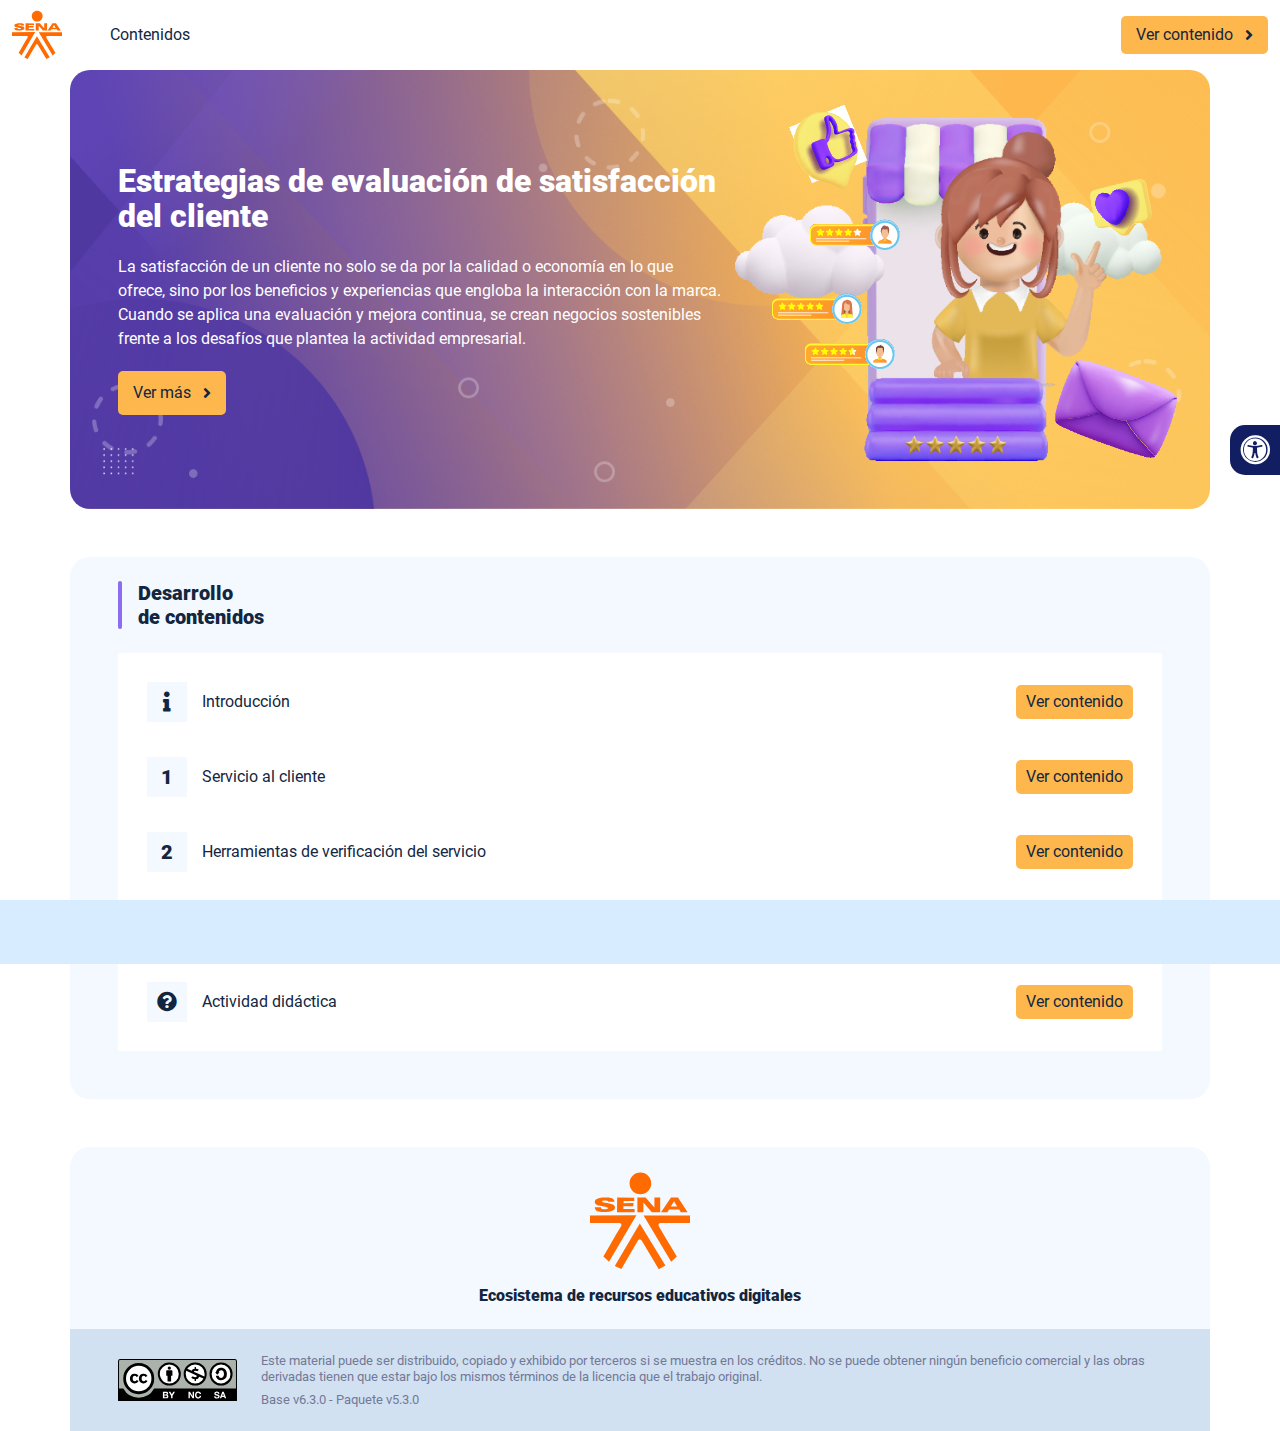
<file: index.html>
<!DOCTYPE html><html lang=""><head><meta charset="utf-8"><meta http-equiv="X-UA-Compatible" content="IE=edge"><meta name="viewport" content="width=device-width,initial-scale=1"><link rel="icon" href="favicon.ico"><title>Estrategias de evaluación de satisfacción del cliente</title><link href="css/chunk-0c047e41.3babef71.css" rel="prefetch"><link href="css/chunk-25b302c8.3babef71.css" rel="prefetch"><link href="css/chunk-26fc7596.3babef71.css" rel="prefetch"><link href="css/chunk-2d2747e2.3babef71.css" rel="prefetch"><link href="css/chunk-32334cb6.3babef71.css" rel="prefetch"><link href="css/chunk-3c57cd7b.3babef71.css" rel="prefetch"><link href="css/chunk-4f2d402a.3babef71.css" rel="prefetch"><link href="css/chunk-4fde0a08.14d1f3e8.css" rel="prefetch"><link href="css/chunk-515a8379.694963e5.css" rel="prefetch"><link href="css/chunk-59974754.5ecd64df.css" rel="prefetch"><link href="css/chunk-6e1e538a.126808df.css" rel="prefetch"><link href="css/chunk-766a929b.81912bde.css" rel="prefetch"><link href="css/chunk-f2df7d2c.3babef71.css" rel="prefetch"><link href="css/comple.33c8a175.css" rel="prefetch"><link href="css/creditos.6b410c65.css" rel="prefetch"><link href="css/glosario.a5f9c882.css" rel="prefetch"><link href="css/referencias.0f1ea7b4.css" rel="prefetch"><link href="js/actividad.803f3414.js" rel="prefetch"><link href="js/chunk-0206bfa0.a278e582.js" rel="prefetch"><link href="js/chunk-0c047e41.9dab790d.js" rel="prefetch"><link href="js/chunk-13a6037e.81eda5eb.js" rel="prefetch"><link href="js/chunk-18f95272.7a57d180.js" rel="prefetch"><link href="js/chunk-25b302c8.c0c96807.js" rel="prefetch"><link href="js/chunk-26fc7596.72ac93ab.js" rel="prefetch"><link href="js/chunk-2c06842c.fb99932f.js" rel="prefetch"><link href="js/chunk-2d0e96ec.5df2f04d.js" rel="prefetch"><link href="js/chunk-2d208d90.cd091006.js" rel="prefetch"><link href="js/chunk-2d21d0e2.e3102ef0.js" rel="prefetch"><link href="js/chunk-2d22c123.07fa3afa.js" rel="prefetch"><link href="js/chunk-2d2747e2.830388c1.js" rel="prefetch"><link href="js/chunk-2e80bb9a.16424b70.js" rel="prefetch"><link href="js/chunk-319206de.612f074e.js" rel="prefetch"><link href="js/chunk-32334cb6.440e7537.js" rel="prefetch"><link href="js/chunk-3c57cd7b.415a152e.js" rel="prefetch"><link href="js/chunk-3d6834f6.17ee0b19.js" rel="prefetch"><link href="js/chunk-4cdd78c0.57da21f4.js" rel="prefetch"><link href="js/chunk-4f2d402a.cce421b8.js" rel="prefetch"><link href="js/chunk-4fde0a08.42f6160f.js" rel="prefetch"><link href="js/chunk-515a8379.3dc189c9.js" rel="prefetch"><link href="js/chunk-53ccb27e.2eb129e7.js" rel="prefetch"><link href="js/chunk-55d286b8.761dc6b8.js" rel="prefetch"><link href="js/chunk-59974754.10e91e45.js" rel="prefetch"><link href="js/chunk-6e1e538a.b8da87ec.js" rel="prefetch"><link href="js/chunk-766a929b.b7bdd6eb.js" rel="prefetch"><link href="js/chunk-c796899c.fdb738a9.js" rel="prefetch"><link href="js/chunk-e8a7823a.c1f222d4.js" rel="prefetch"><link href="js/chunk-f2df7d2c.156dfe57.js" rel="prefetch"><link href="js/chunk-fde47172.7234b9b3.js" rel="prefetch"><link href="js/comple.2034a66e.js" rel="prefetch"><link href="js/creditos.123db9e8.js" rel="prefetch"><link href="js/glosario.456596fb.js" rel="prefetch"><link href="js/intro.4fcbb267.js" rel="prefetch"><link href="js/referencias.7d044580.js" rel="prefetch"><link href="js/sintesis.758b2002.js" rel="prefetch"><link href="js/tema1.13191d0e.js" rel="prefetch"><link href="js/tema2.8def0b42.js" rel="prefetch"><link href="css/app.91576ae6.css" rel="preload" as="style"><link href="css/chunk-vendors.94825354.css" rel="preload" as="style"><link href="js/app.c461a16a.js" rel="preload" as="script"><link href="js/chunk-vendors.298fee75.js" rel="preload" as="script"><link href="css/chunk-vendors.94825354.css" rel="stylesheet"><link href="css/app.91576ae6.css" rel="stylesheet"></head><body><noscript><strong>We're sorry but Estrategias de evaluación de satisfacción del cliente doesn't work properly without JavaScript enabled. Please enable it to continue.</strong></noscript><div id="app"></div><script src="js/chunk-vendors.298fee75.js"></script><script src="js/app.c461a16a.js"></script></body></html>
</file>
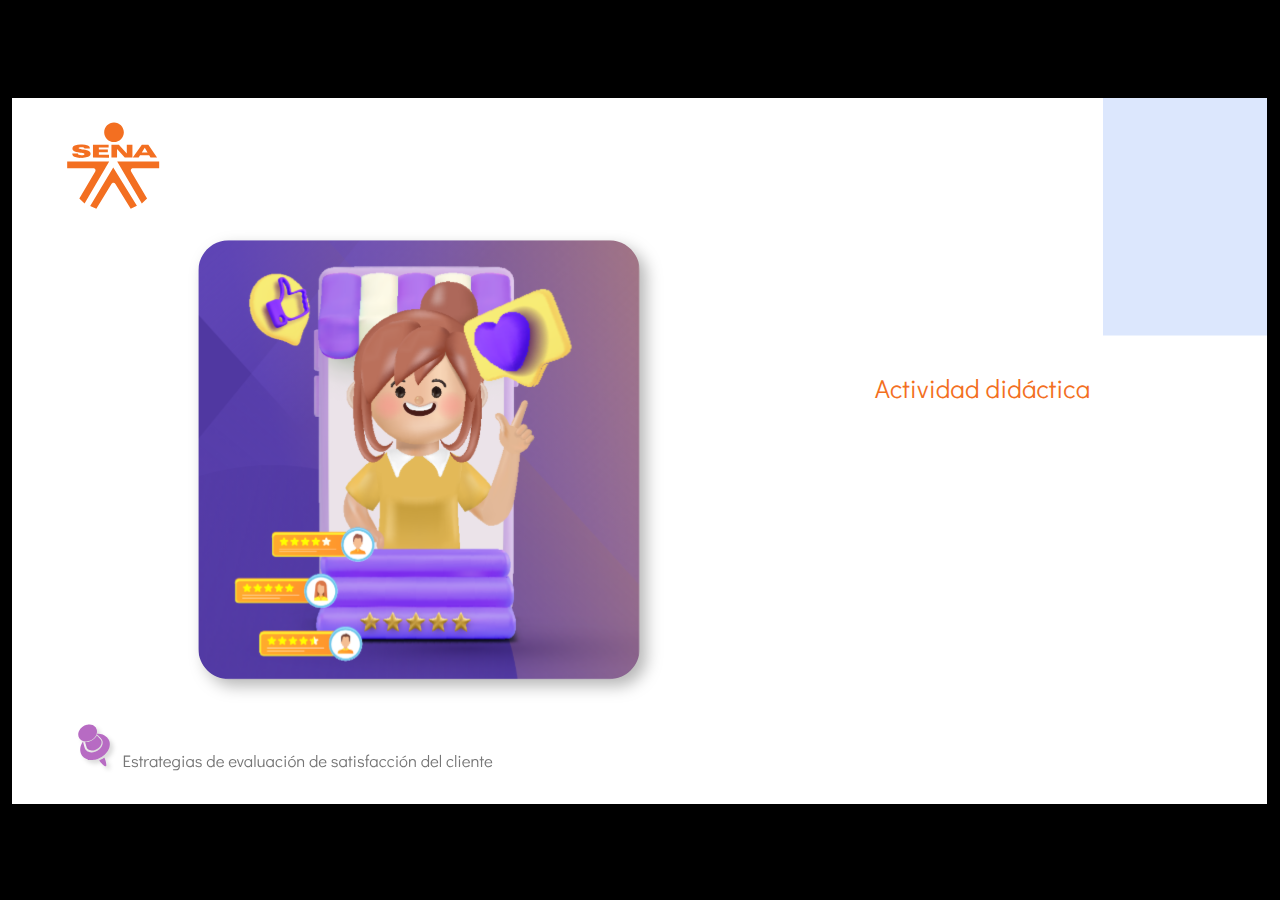
<file: actividades/index.html>
﻿<!doctype html>
<html lang="es">
<head>
  <meta charset="utf-8">
  <!-- Creado con Storyline 360 - http://www.articulate.com  -->
  <!-- version: 3.70.29211.0 -->
  <title>CF19_623800</title>
  <meta http-equiv="x-ua-compatible" content="IE=edge"/>
  <meta name="viewport" content="width=device-width,initial-scale=1,user-scalable=no,shrink-to-fit=no,minimal-ui"/>
  <meta name="apple-mobile-web-app-capable" content="yes"/>
  <style>
    html, body { height: 100%; padding: 0; margin: 0 }
    #app { height: 100%; width: 100%; }
  </style>

  <script>
    window.DS = {};
    window.globals = {
      DATA_PATH_BASE: '',
      HAS_FRAME: true,
      HAS_SLIDE: true,

      lmsPresent: false,
      tinCanPresent: false,
      cmi5Present: false,
      aoSupport: false,
      scale: 'show all',
      captureRc: false,
      browserSize: 'optimal',
      bgColor: '#000000',
      features: 'AccessibleVideo,ConnectionMessages,FullScreenToggle,InsertSvgPicture,LayerPresentAsDialog,MultipleQuizTracking,UpdatedScrollingPanels,UpdatedThemeEditor',
      themeName: 'classic',
      preloaderColor: '#FFFFFF',
      suppressAnalytics: false,
      productChannel: 'stable',
      publishSource: 'storyline',
      aid: 'aid|4cb21481-d312-4348-bdca-60d84cd06748',
      cid: 'b8720899-d64a-425d-96f0-877c2da402cc',
      playerVersion: '3.70.29211.0',
      publishTimestamp: '2023-03-08T13:34:54.3691473Z',
      maxIosVideoElements: 10,
      connectionSettings: { },

      
      parseParams: function(qs) {
        if (window.globals.parsedParams != null) {
          return window.globals.parsedParams;
        }
        qs = (qs || window.location.search.substr(1)).split('+').join(' ');
        var params = {},
            tokens,
            re = /[?&]?([^=]+)=([^&]*)/g;

        while (tokens = re.exec(qs)) {
          params[decodeURIComponent(tokens[1]).trim()] =
            decodeURIComponent(tokens[2]).trim();
        }
        window.globals.parsedParams = params;
        return params;
      }

    };
  </script>
  <script>
    var isIe11 = ('ActiveXObject' in window || window.MSBlobBuilder != null)
      && window.msCrypto != null && !window.ActiveXObject;
    if (isIe11) {
      window.globals.unsupportedBrowser = true;
      document.write(atob('[base64]'));
    }
  </script>
  
  <script>window.THREE = { };</script>
  
</head>
<body style="background: #000000" class="cs-HTML theme-classic">
  <!-- 360 -->
  <script>!function(e){var i=/iPhone/i,o=/iPod/i,n=/iPad/i,t=/(?=.*\bAndroid\b)(?=.*\bMobile\b)/i,d=/Android/i,s=/(?=.*\bAndroid\b)(?=.*\bSD4930UR\b)/i,b=/(?=.*\bAndroid\b)(?=.*\b(?:KFOT|KFTT|KFJWI|KFJWA|KFSOWI|KFTHWI|KFTHWA|KFAPWI|KFAPWA|KFARWI|KFASWI|KFSAWI|KFSAWA)\b)/i,r=/IEMobile/i,h=/(?=.*\bWindows\b)(?=.*\bARM\b)/i,a=/BlackBerry/i,l=/BB10/i,p=/Opera Mini/i,f=/(CriOS|Chrome)(?=.*\bMobile\b)/i,u=/(?=.*\bFirefox\b)(?=.*\bMobile\b)/i,c=new RegExp("(?:Nexus 7|BNTV250|Kindle Fire|Silk|GT-P1000)","i"),w=function(e,i){return e.test(i)},A=function(e){var A=e||navigator.userAgent,v=A.split("[FBAN");if(void 0!==v[1]&&(A=v[0]),this.apple={phone:w(i,A),ipod:w(o,A),tablet:!w(i,A)&&w(n,A),device:w(i,A)||w(o,A)||w(n,A)},this.amazon={phone:w(s,A),tablet:!w(s,A)&&w(b,A),device:w(s,A)||w(b,A)},this.android={phone:w(s,A)||w(t,A),tablet:!w(s,A)&&!w(t,A)&&(w(b,A)||w(d,A)),device:w(s,A)||w(b,A)||w(t,A)||w(d,A)},this.windows={phone:w(r,A),tablet:w(h,A),device:w(r,A)||w(h,A)},this.other={blackberry:w(a,A),blackberry10:w(l,A),opera:w(p,A),firefox:w(u,A),chrome:w(f,A),device:w(a,A)||w(l,A)||w(p,A)||w(u,A)||w(f,A)},this.seven_inch=w(c,A),this.any=this.apple.device||this.android.device||this.windows.device||this.other.device||this.seven_inch,this.phone=this.apple.phone||this.android.phone||this.windows.phone,this.tablet=this.apple.tablet||this.android.tablet||this.windows.tablet,"undefined"==typeof window)return this},v=function(){var e=new A;return e.Class=A,e};"undefined"!=typeof module&&module.exports&&"undefined"==typeof window?module.exports=A:"undefined"!=typeof module&&module.exports&&"undefined"!=typeof window?module.exports=v():"function"==typeof define&&define.amd?define("isMobile",[],e.isMobile=v()):e.isMobile=v()}(this);
    window.isMobile.apple.tablet = window.isMobile.apple.tablet ||
      (navigator.platform === 'MacIntel' && navigator.maxTouchPoints > 1);
    window.isMobile.apple.device = window.isMobile.apple.device || window.isMobile.apple.tablet;
    window.isMobile.tablet = window.isMobile.tablet || window.isMobile.apple.tablet;
    window.isMobile.any = window.isMobile.any || window.isMobile.apple.tablet;
  </script>

  <div id="focus-sink" tabindex="-1"></div>

  <div id="preso"></div>
  <script>
    (function() {

      var classTypes = [ 'desktop', 'mobile', 'phone', 'tablet' ];

      var addDeviceClasses = function(prefix, testObj) {
        var curr, i;
        for (i = 0; i < classTypes.length; i++) {
          curr = classTypes[i];
          if (testObj[curr]) {
            document.body.classList.add(prefix + curr);
          }
        }
      };

      var params = window.globals.parseParams(),
          isDevicePreview = params.devicepreview === '1',
          isPhoneOverride = params.deviceType === 'phone' || (isDevicePreview && params.phone == '1'),
          isTabletOverride = (params.deviceType === 'tablet' || isDevicePreview) && !isPhoneOverride,
          isMobileOverride = isPhoneOverride || isTabletOverride;

      var deviceView = {
        desktop: !window.isMobile.any && !isMobileOverride,
        mobile: window.isMobile.any || isMobileOverride,
        phone: isPhoneOverride || (window.isMobile.phone && !isTabletOverride),
        tablet: isTabletOverride || window.isMobile.tablet
      };

      window.globals.deviceView = deviceView;
      window.isMobile.desktop = !window.isMobile.any;
      window.isMobile.mobile = window.isMobile.any;

      addDeviceClasses('view-', deviceView);

    })();
  </script>
  
  <script src='story_content/user.js' type=text/javascript></script>
  <div class="slide-loader"></div>

  <script>
    if (window.globals.deviceView.isMobile) { var doc = document, loader = doc.body.querySelector('.slide-loader'); [ 1, 2, 3 ].forEach(function(n) { var d = doc.createElement('div'); d.style.backgroundColor = window.globals.preloaderColor; d.classList.add('mobile-loader-dot'); d.classList.add('dot' + n); loader.appendChild(d); }); }
  </script>

  <div class="mobile-load-title-overlay" style="display: none">
    <div class="mobile-load-title">CF19_623800</div>
  </div>

  <div class="mobile-chrome-warning"></div>

  
<style>
  .warn-connection-dialog {
    display: none;
    background: transparent;
    pointer-events: none;
    position: fixed;
    left: 0;
    top: 0;
    width: 100%;
    height: 100%;
    z-index: 999;
  }

  .warn-connection-content {
    border-radius: 4px;
    background: white;
    border: 1px solid #E7E7E7;
    color: #333333;
    box-shadow: 0 2px 4px rgba(0, 0, 0, 0.25);
    transition: all 150ms ease-out;
    position: absolute;
    white-space: nowrap;
  }

  .view-phone.is-landscape .warn-connection-content {
    left: 23px;
    bottom: 23px;
  }

  .view-tablet.is-landscape .warn-connection-content {
    left: 50%;
    top: 20px;
    transform: translateX(-50%);
  }

  .is-portrait .warn-connection-content {
    transform: translate(-50%, calc(-100% - 15px));
  }

  .warn-connection-content p {
    display: inline-block;
    margin: 0 8px 0 0;
    line-height: 33px;
    font-size: 11px;
  }

  .warn-connection-content svg {
    position: relative;
    vertical-align: middle;
    margin: 0 2px 2px 8px;
  }

  .view-desktop .warn-connection-content {
    left: 1.5em;
    bottom: 1.5em;
  }

  .view-desktop .warn-connection-content p {
    font-size: 1.1em;
  }

  .is-offline .warn-connection-dialog {
    display: block;
  }

  .is-offline .cs-panel * {
    pointer-events: none !important;
  }

  .is-offline .cs-panel {
    pointer-events: all !important;
  }

  .is-offline #nav-controls * {
    pointer-events: none !important;
  }

  .is-offline #nav-controls {
    pointer-events: all !important;
  }
</style>

<div class="warn-connection-dialog">
  <div class="warn-connection-content">
    <svg width="17" height="15" viewBox="0 0 17 15" xmlns="http://www.w3.org/2000/svg">
      <path fill="#8F0000" stroke="white" d="M16.07,12.98 L15.88,12.23 L9.51,1.21 C8.97,0.26,7.6,0.26,7.06,1.21 L0.69,12.23 C0.15,13.16,0.81,14.36,1.91,14.36 H14.65 C15.47,14.36,16.05,13.7,16.07,12.98 Z"/>
      <path fill="white" stroke="white" d="M8.58,5.5 C8.35,5.28,8.5,5.35,8.21,5.32 C8.09,5.35,7.97,5.49,7.96,5.67 C7.97,5.79,7.98,5.92,7.98,6.04 L7.98,6.04 C7.99,6.17,8,6.31,8.01,6.43 L8.01,6.44 C8.03,6.92,8.06,7.41,8.09,7.9 L8.09,7.9 C8.12,8.39,8.14,8.88,8.17,9.37 C8.17,9.39,8.18,9.42,8.2,9.44 C8.23,9.46,8.25,9.47,8.28,9.47 C8.31,9.47,8.34,9.46,8.35,9.44 C8.37,9.43,8.38,9.4,8.39,9.35 L8.39,9.34 C8.39,9.24,8.4,9.15,8.4,9.05 L8.4,9.05 C8.41,8.96,8.41,8.86,8.42,8.75 C8.43,8.44,8.45,8.12,8.47,7.81 L8.47,7.81 C8.49,7.49,8.51,7.18,8.53,6.87 C8.55,6.46,8.56,6.05,8.59,5.64 L8.6,5.62 C8.6,5.57,8.59,5.53,8.58,5.5 L8.21,5.32 Z"/>
      <circle fill="white" stroke="white" cx="8.3" cy="11.35" r="0.3"/>
    </svg>
    <p>You are offline. Trying to reconnect...</p>
  </div>
</div>

<script>
  (function() {
    window.DS.connection = {
      warningShown: false,
      assets: {},
      loadingAssetGroup: false,
      retryDelay: 500
    };

    // @TODO this is POC code and can be cleaned up a bit more if we move forward
    // with the feature



    // The `window.globals.features` variable must be set in `webpack.dev.config` when testing locally - it is not enough
    // to have it in the data - but it must be set there as well.
    var useConnectionMessages = window.AbortController != null &&
      window.location.protocol != 'file:' &&
      window.globals.features.indexOf('ConnectionMessages') != -1;

    window.DS.connection.useConnectionMessages = useConnectionMessages

    var assetCount = 0;
    var checkLoadedId;
    var connectionSettings = window.globals.connectionSettings;

    if (useConnectionMessages && connectionSettings != null) {
      var contentEl = document.querySelector('.warn-connection-content');
      var messageEl = contentEl.querySelector('p')

      if (connectionSettings.useDarkTheme) {
        contentEl.style.borderColor = '#BABBBA';
        contentEl.style.backgroundColor = '#282828';
        contentEl.style.color = '#FFFFFF';
      }

      if (connectionSettings.message != null) {
        messageEl.textContent = window.decodeURIComponent(connectionSettings.message);
      }
    }

    function checkAssetsReady() {
      for (var i in DS.connection.assets) {
        if (!DS.connection.assets[i].success) {
          return false;
        }
      }
      return true;
    }

    function stopAssetGroup() {
      if (!useConnectionMessages) { return; }

      assetCount = 0;

      DS.connection.oldAssetGroup = DS.connection.assets;
      DS.connection.assets = {};
      DS.connection.loadingAssetGroup = false;
      clearInterval(checkLoadedId);
    }

    function startAssetGroup() {
      if (!useConnectionMessages) { return; }
      var ticks = 0;
      clearInterval(checkLoadedId);
      checkLoadedId = setInterval(function() {
        var loaded = 0;
        if (assetCount === 0 && loaded === 0) {
          clearInterval(checkLoadedId);
          return;
        }

        for (var i in DS.connection.assets) {
          if (DS.connection.assets[i].success) {
            loaded++;
          }
        }

        if (assetCount === loaded && checkAssetsReady()) {
          for (var i in DS.connection.assets) {
            if (DS.connection.assets[i].action) {
              DS.connection.assets[i].action();
            }
          }
          hideWarning();
          stopAssetGroup();
        }
      }, 100)
    }

    function requiredAsset(url, action, retry, type) {
      if (!useConnectionMessages) { return; }
      if (DS.connection.assets[url]) { return; }

      DS.connection.assets[url] = {
        success: false, action: action, retry: retry, type: type
      };
      assetCount = Object.keys(DS.connection.assets).length;
      if (!DS.connection.loadingAssetGroup) {
        startAssetGroup();
      }
      DS.connection.loadingAssetGroup = true;
    }

    function assetLoaded(url) {
      if (!useConnectionMessages) { return; }
      if (DS.connection.assets[url]) {
        DS.connection.assets[url].success = true;
      }
    }

    function assetFailed(url) {
      if (!useConnectionMessages) { return; }
      if (!DS.connection.assets[url]) {
        if (/\.js$/.test(url)) {
          setTimeout(function() {
            if (DS.connection.lastSlideLoaded != null) {
              DS.connection.lastSlideLoaded();
            }
          }, DS.connection.retryDelay);
        }
        return;
      }
      if (!DS.connection.warningShown) { showWarning(); }
      if (DS.connection.assets[url].retry) {
        setTimeout(function() {
          if (!DS.connection.assets[url].success) {
            DS.connection.assets[url].retry()
          }
        }, DS.connection.retryDelay);
      }
    }

    function hideWarning() {
      document.body.classList.remove('is-offline');
      DS.connection.warningShown = false;
    }
    DS.connection.hideWarning = hideWarning

    function showWarning(btn) {
      document.body.classList.add('is-offline')
      DS.connection.warningShown = true;
      updateWarningPosition();
    }

    function updateWarningPosition() {
      if (!DS.connection.warningShown) {
        return;
      }

      var isPortrait = document.body.classList.contains('is-portrait');
      var warningEl = document.querySelector('.warn-connection-content');

      if (isPortrait) {
        var slide = document.querySelector('.primary-slide');
        var slideRect = slide.getBoundingClientRect();

        warningEl.style.top = `${slideRect.top}px`
        warningEl.style.left = `${slideRect.left + slideRect.width / 2}px`
      } else {
        warningEl.style.top = null;
        warningEl.style.left = null;
      }

      window.requestAnimationFrame(updateWarningPosition);
    }

    // these will all be noops if the feature flag isn't set in
    // the data and `window.globals.features`
    DS.connection.requiredAsset = requiredAsset;
    DS.connection.assetLoaded = assetLoaded;
    DS.connection.assetFailed = assetFailed;
    DS.connection.stopAssetGroup = stopAssetGroup;
    DS.connection.startAssetGroup = startAssetGroup;
  })();
</script>


  <script>
    
    if (window.autoSpider && window.vInterfaceObject) {
      document.querySelector('.mobile-load-title-overlay').style.display = 'none';
    }
  </script>

  

  <link rel="stylesheet" href="html5/data/css/output.min.css" data-noprefix/>
</body>
<script src="html5/lib/scripts/bootstrapper.min.js"></script>
</html>
</file>
<file: css/chunk-0c047e41.3babef71.css>
.actividad[data-v-22adfd6b]{background-color:#f2f2f2}.horizontal-scroll__wrapper[data-v-22adfd6b]{overflow:hidden}.horizontal-scroll[data-v-22adfd6b]{display:flex;transition:transform .5s ease-in-out;align-items:center;flex-wrap:nowrap}.horizontal-scroll[data-v-22adfd6b]:not(.row){width:100%}.horizontal-scroll--item-fw[data-v-22adfd6b]>div{flex-grow:0;flex-shrink:0;width:100%;margin:0!important}
</file>
<file: css/chunk-25b302c8.3babef71.css>
.actividad[data-v-22adfd6b]{background-color:#f2f2f2}.horizontal-scroll__wrapper[data-v-22adfd6b]{overflow:hidden}.horizontal-scroll[data-v-22adfd6b]{display:flex;transition:transform .5s ease-in-out;align-items:center;flex-wrap:nowrap}.horizontal-scroll[data-v-22adfd6b]:not(.row){width:100%}.horizontal-scroll--item-fw[data-v-22adfd6b]>div{flex-grow:0;flex-shrink:0;width:100%;margin:0!important}
</file>
<file: css/chunk-26fc7596.3babef71.css>
.actividad[data-v-22adfd6b]{background-color:#f2f2f2}.horizontal-scroll__wrapper[data-v-22adfd6b]{overflow:hidden}.horizontal-scroll[data-v-22adfd6b]{display:flex;transition:transform .5s ease-in-out;align-items:center;flex-wrap:nowrap}.horizontal-scroll[data-v-22adfd6b]:not(.row){width:100%}.horizontal-scroll--item-fw[data-v-22adfd6b]>div{flex-grow:0;flex-shrink:0;width:100%;margin:0!important}
</file>
<file: css/chunk-2d2747e2.3babef71.css>
.actividad[data-v-22adfd6b]{background-color:#f2f2f2}.horizontal-scroll__wrapper[data-v-22adfd6b]{overflow:hidden}.horizontal-scroll[data-v-22adfd6b]{display:flex;transition:transform .5s ease-in-out;align-items:center;flex-wrap:nowrap}.horizontal-scroll[data-v-22adfd6b]:not(.row){width:100%}.horizontal-scroll--item-fw[data-v-22adfd6b]>div{flex-grow:0;flex-shrink:0;width:100%;margin:0!important}
</file>
<file: css/chunk-32334cb6.3babef71.css>
.actividad[data-v-22adfd6b]{background-color:#f2f2f2}.horizontal-scroll__wrapper[data-v-22adfd6b]{overflow:hidden}.horizontal-scroll[data-v-22adfd6b]{display:flex;transition:transform .5s ease-in-out;align-items:center;flex-wrap:nowrap}.horizontal-scroll[data-v-22adfd6b]:not(.row){width:100%}.horizontal-scroll--item-fw[data-v-22adfd6b]>div{flex-grow:0;flex-shrink:0;width:100%;margin:0!important}
</file>
<file: css/chunk-3c57cd7b.3babef71.css>
.actividad[data-v-22adfd6b]{background-color:#f2f2f2}.horizontal-scroll__wrapper[data-v-22adfd6b]{overflow:hidden}.horizontal-scroll[data-v-22adfd6b]{display:flex;transition:transform .5s ease-in-out;align-items:center;flex-wrap:nowrap}.horizontal-scroll[data-v-22adfd6b]:not(.row){width:100%}.horizontal-scroll--item-fw[data-v-22adfd6b]>div{flex-grow:0;flex-shrink:0;width:100%;margin:0!important}
</file>
<file: css/chunk-4f2d402a.3babef71.css>
.actividad[data-v-22adfd6b]{background-color:#f2f2f2}.horizontal-scroll__wrapper[data-v-22adfd6b]{overflow:hidden}.horizontal-scroll[data-v-22adfd6b]{display:flex;transition:transform .5s ease-in-out;align-items:center;flex-wrap:nowrap}.horizontal-scroll[data-v-22adfd6b]:not(.row){width:100%}.horizontal-scroll--item-fw[data-v-22adfd6b]>div{flex-grow:0;flex-shrink:0;width:100%;margin:0!important}
</file>
<file: css/chunk-4fde0a08.14d1f3e8.css>
.actividad[data-v-a108b06a]{background-color:#f2f2f2}.header[data-v-a108b06a]{position:sticky;top:0;padding-top:10px;padding-bottom:10px;background-color:#fff;z-index:10010;line-height:1.1em}.header__logo[data-v-a108b06a]{width:50px}@media (max-width:576px){.header__componente-formativo[data-v-a108b06a]{font-size:.8em}}.header__menu[data-v-a108b06a]{cursor:pointer}.header__menu span[data-v-a108b06a]{font-size:.7em;display:block;line-height:1em;text-align:center;color:#111e61}.header__menu__btn[data-v-a108b06a]{width:30px;height:30px;position:relative;margin-bottom:4px}.header__menu__btn .line-1[data-v-a108b06a],.header__menu__btn .line-2[data-v-a108b06a],.header__menu__btn .line-3[data-v-a108b06a]{height:4px;width:30px;background-color:#111e61;transform-origin:center center;position:absolute;left:0;border-radius:2px}.header__menu__btn .line-1[data-v-a108b06a]{top:4px;-webkit-animation:line-1-inactive-data-v-a108b06a .5s ease-in-out forwards;animation:line-1-inactive-data-v-a108b06a .5s ease-in-out forwards}.header__menu__btn .line-2[data-v-a108b06a]{top:13px;-webkit-animation:line-2-inactive-data-v-a108b06a .5s ease-in-out forwards;animation:line-2-inactive-data-v-a108b06a .5s ease-in-out forwards}.header__menu__btn .line-3[data-v-a108b06a]{top:22px;-webkit-animation:line-3-inactive-data-v-a108b06a .5s ease-in-out forwards;animation:line-3-inactive-data-v-a108b06a .5s ease-in-out forwards}.header__menu__btn[data-v-a108b06a]:hover{cursor:pointer}.header__menu__btn--open .line-1[data-v-a108b06a]{-webkit-animation:line-1-active-data-v-a108b06a .5s ease-in-out forwards;animation:line-1-active-data-v-a108b06a .5s ease-in-out forwards}.header__menu__btn--open .line-2[data-v-a108b06a]{-webkit-animation:line-2-active-data-v-a108b06a .5s ease-in-out forwards;animation:line-2-active-data-v-a108b06a .5s ease-in-out forwards}.header__menu__btn--open .line-3[data-v-a108b06a]{-webkit-animation:line-3-active-data-v-a108b06a .5s ease-in-out forwards;animation:line-3-active-data-v-a108b06a .5s ease-in-out forwards}@-webkit-keyframes line-1-active-data-v-a108b06a{0%{transform:translate(0) rotate(0)}50%{transform:translateY(9px) rotate(0)}to{transform:translateY(9px) rotate(45deg)}}@keyframes line-1-active-data-v-a108b06a{0%{transform:translate(0) rotate(0)}50%{transform:translateY(9px) rotate(0)}to{transform:translateY(9px) rotate(45deg)}}@-webkit-keyframes line-2-active-data-v-a108b06a{0%{transform:scale(1)}to{transform:scale(0)}}@keyframes line-2-active-data-v-a108b06a{0%{transform:scale(1)}to{transform:scale(0)}}@-webkit-keyframes line-3-active-data-v-a108b06a{0%{transform:translate(0) rotate(0)}50%{transform:translateY(-9px) rotate(0)}to{transform:translateY(-9px) rotate(-45deg)}}@keyframes line-3-active-data-v-a108b06a{0%{transform:translate(0) rotate(0)}50%{transform:translateY(-9px) rotate(0)}to{transform:translateY(-9px) rotate(-45deg)}}@-webkit-keyframes line-1-inactive-data-v-a108b06a{0%{transform:translateY(9px) rotate(45deg)}50%{transform:translateY(9px) rotate(0)}to{transform:translate(0) rotate(0)}}@keyframes line-1-inactive-data-v-a108b06a{0%{transform:translateY(9px) rotate(45deg)}50%{transform:translateY(9px) rotate(0)}to{transform:translate(0) rotate(0)}}@-webkit-keyframes line-2-inactive-data-v-a108b06a{0%{transform:scale(0)}to{transform:scale(1)}}@keyframes line-2-inactive-data-v-a108b06a{0%{transform:scale(0)}to{transform:scale(1)}}@-webkit-keyframes line-3-inactive-data-v-a108b06a{0%{transform:translateY(-9px) rotate(-45deg)}50%{transform:translateY(-9px) rotate(0)}to{transform:translate(0) rotate(0)}}@keyframes line-3-inactive-data-v-a108b06a{0%{transform:translateY(-9px) rotate(-45deg)}50%{transform:translateY(-9px) rotate(0)}to{transform:translate(0) rotate(0)}}
</file>
<file: css/chunk-515a8379.694963e5.css>
.actividad{background-color:#f2f2f2}.banner-interno{position:relative}.banner-interno__fondo{position:absolute;top:0;bottom:-50px;left:0;right:0;background-color:#fedc72;background-size:cover;background-position:50%}.banner-interno__titulo{display:flex;align-items:center}.banner-interno__titulo__icono{display:block;width:32px;height:32px;border-radius:50%;background-color:#fff;position:relative}.banner-interno__titulo__icono i{color:#fedc72;position:absolute;left:50%;top:50%;transform:translate(-50%,-50%)}.banner-interno__titulo h1,.banner-interno__titulo h2,.banner-interno__titulo h3,.banner-interno__titulo h4,.banner-interno__titulo h5,.banner-interno__titulo h6{color:#fff;line-height:1.1em}
</file>
<file: css/chunk-59974754.5ecd64df.css>
.actividad{background-color:#f2f2f2}.aside-menu{position:sticky;top:70px;flex:0 0 0;width:0;min-height:calc(100vh - 70px);max-height:calc(100vh - 70px);background-color:#f3f9ff;transition:flex .5s ease-in-out,width .5s ease-in-out;overflow-x:hidden;z-index:100001}.aside-menu a{color:#111e61}.aside-menu--open{flex:0 0 300px;width:300px}.aside-menu__content{width:300px;display:flex;flex-direction:column;justify-content:space-between;min-height:calc(100vh - 70px);max-height:calc(100vh - 70px);border-right:1px solid #d8ecff}@media (max-height:800px){.aside-menu__content{min-height:800px;max-height:800px;overflow-y:auto}}.aside-menu__header{padding:10px;text-align:center;background-color:#d8ecff}.aside-menu__header h4{margin:0}.aside-menu__menu{overflow-y:auto;flex-grow:1;list-style:none;padding-left:0;margin-bottom:0}.aside-menu__menu__item--active .aside-menu__menu__item__lnk,.aside-menu__menu__item--active .aside-menu__sec-menu__item__lnk{background-color:#d8ecff;font-weight:700}.aside-menu__menu__item--sub-menu:hover,.aside-menu__menu__item:hover,.aside-menu__sec-menu__item:hover{background-color:#d8ecff}.aside-menu__menu__item--sub-menu{padding-left:10px}.aside-menu__menu__item--sub-menu--active .aside-menu__menu__item__lnk,.aside-menu__menu__item--sub-menu--active .aside-menu__sec-menu__item__lnk{background-color:#d8ecff;font-weight:700;position:relative}.aside-menu__menu__item--sub-menu--active .aside-menu__menu__item__lnk:before,.aside-menu__menu__item--sub-menu--active .aside-menu__sec-menu__item__lnk:before{content:"";display:block;position:absolute;left:0;bottom:0;top:0;width:4px;border-radius:2px;background-color:#8c6df2}.aside-menu__menu__item__lnk,.aside-menu__sec-menu__item__lnk{display:flex;align-items:center;padding:10px 15px;line-height:1.1em}.aside-menu__menu__item__lnk i,.aside-menu__menu__item__lnk span,.aside-menu__sec-menu__item__lnk i,.aside-menu__sec-menu__item__lnk span{margin-right:10px}.aside-menu__menu__item__lnk i:last-child,.aside-menu__menu__item__lnk span:last-child,.aside-menu__sec-menu__item__lnk i:last-child,.aside-menu__sec-menu__item__lnk span:last-child{margin-right:0}.aside-menu__sec-menu{background-color:#d8ecff;padding:10px 0;flex-shrink:0;margin-bottom:0}.aside-menu__sec-menu__item{padding:10px 15px}.aside-menu__sec-menu__item__lnk{padding:0;border-radius:1em}.aside-menu__sec-menu__item__lnk i{display:block;width:2em;height:2em;padding:.5em 0;text-align:center;background-color:#fff;border-radius:50%}.aside-menu__sec-menu__item__lnk:hover{background-color:#fff}@media (max-width:992px){.aside-menu{position:fixed;top:70px}}@media (max-width:576px){.aside-menu__sec-menu{padding-bottom:110px}}
</file>
<file: css/chunk-6e1e538a.126808df.css>
.actividad[data-v-4f6b7c58]{background-color:#f2f2f2}.accesibilidad[data-v-4f6b7c58]{position:fixed;right:0;top:50vh;height:50px;background-color:#111e61;border-top-left-radius:15px;border-bottom-left-radius:15px;transform:translateY(-50%) translateX(100%) translateX(-50px);overflow:hidden;transition:transform .3s ease-in-out,height .3s ease-in-out}.accesibilidad[data-v-4f6b7c58]:hover{transform:translateY(-50%) translateX(0);height:12.75rem}.accesibilidad [data-v-4f6b7c58]{color:#fff}.accesibilidad__menu__content .accesibilidad__menu__item[data-v-4f6b7c58]{cursor:pointer}.accesibilidad__menu__content .accesibilidad__menu__item[data-v-4f6b7c58]:hover{background-color:#273685}.accesibilidad__menu__content .accesibilidad__menu__item[data-v-4f6b7c58]:last-child{border:none}.accesibilidad__menu__item[data-v-4f6b7c58]{display:flex;align-items:center;padding:10px;border-bottom:1px solid #273685;line-height:1em;-webkit-user-select:none;-moz-user-select:none;-ms-user-select:none;user-select:none}.accesibilidad__menu i[data-v-4f6b7c58]{font-size:30px;font-style:normal;margin-right:10px;line-height:1em}.accesibilidad__menu img[data-v-4f6b7c58]{width:30px;margin-right:10px}
</file>
<file: css/chunk-766a929b.81912bde.css>
.actividad{background-color:#f2f2f2}.barra-avance{display:flex;align-items:center;justify-content:space-between;position:fixed;bottom:0;left:0;width:100%;padding:10px;background-color:#d8ecff;transition:transform .5s ease-in-out;z-index:100000}.barra-avance__barra{margin:0 20px;flex:1;position:relative;max-width:800px}.barra-avance__barra--amarilla,.barra-avance__barra--blanca{height:4px}.barra-avance__barra--amarilla:after,.barra-avance__barra--amarilla:before,.barra-avance__barra--blanca:after,.barra-avance__barra--blanca:before{content:"";display:block;width:10px;height:10px;border-radius:50%;position:absolute;top:50%}.barra-avance__barra--amarilla:before,.barra-avance__barra--blanca:before{left:0;transform:translate(-50%,-50%)}.barra-avance__barra--amarilla:after,.barra-avance__barra--blanca:after{right:0;transform:translate(50%,-50%)}.barra-avance__barra--blanca,.barra-avance__barra--blanca:after,.barra-avance__barra--blanca:before{background-color:#fff}.barra-avance__barra--amarilla{position:absolute;width:100%;top:0;background-color:#5038a1}.barra-avance__barra--amarilla:after,.barra-avance__barra--amarilla:before{background-color:#5038a1}.barra-avance__boton--regresar{background-color:#b0c0d2}.barra-avance__boton--regresar span{color:#111e61!important}.barra-avance__boton--disable{opacity:0;pointer-events:none}.barra-avance--open{transform:translateY(0)}.barra-avance--close{transform:translateY(100%)}
</file>
<file: css/chunk-f2df7d2c.3babef71.css>
.actividad[data-v-22adfd6b]{background-color:#f2f2f2}.horizontal-scroll__wrapper[data-v-22adfd6b]{overflow:hidden}.horizontal-scroll[data-v-22adfd6b]{display:flex;transition:transform .5s ease-in-out;align-items:center;flex-wrap:nowrap}.horizontal-scroll[data-v-22adfd6b]:not(.row){width:100%}.horizontal-scroll--item-fw[data-v-22adfd6b]>div{flex-grow:0;flex-shrink:0;width:100%;margin:0!important}
</file>
<file: css/comple.33c8a175.css>
.banner-interno{position:relative}.banner-interno__fondo{position:absolute;top:0;bottom:-50px;left:0;right:0;background-color:#fedc72;background-size:cover;background-position:50%}.banner-interno__titulo{display:flex;align-items:center}.banner-interno__titulo__icono{display:block;width:32px;height:32px;border-radius:50%;background-color:#fff;position:relative}.banner-interno__titulo__icono i{color:#fedc72;position:absolute;left:50%;top:50%;transform:translate(-50%,-50%)}.banner-interno__titulo h1,.banner-interno__titulo h2,.banner-interno__titulo h3,.banner-interno__titulo h4,.banner-interno__titulo h5,.banner-interno__titulo h6{color:#fff;line-height:1.1em}.actividad{background-color:#f2f2f2}.complementario__enlaces{display:flex;justify-content:center;flex-wrap:wrap}.complementario__enlaces a{margin:0 5px}.complementario__btn{font-size:1.5em;line-height:1em}table{width:calc(100% - 1px);min-width:800px}table thead{background-color:#d8ecff}table thead th{border-color:#d8ecff}table td,table th{padding:25px 20px;text-align:center}
</file>
<file: css/creditos.6b410c65.css>
.banner-interno{position:relative}.banner-interno__fondo{position:absolute;top:0;bottom:-50px;left:0;right:0;background-color:#fedc72;background-size:cover;background-position:50%}.banner-interno__titulo{display:flex;align-items:center}.banner-interno__titulo__icono{display:block;width:32px;height:32px;border-radius:50%;background-color:#fff;position:relative}.banner-interno__titulo__icono i{color:#fedc72;position:absolute;left:50%;top:50%;transform:translate(-50%,-50%)}.banner-interno__titulo h1,.banner-interno__titulo h2,.banner-interno__titulo h3,.banner-interno__titulo h4,.banner-interno__titulo h5,.banner-interno__titulo h6{color:#fff;line-height:1.1em}.actividad{background-color:#f2f2f2}.creditos-vista .tarjeta.credito{background-color:#d2e1f1}.creditos{color:#727997;overflow-x:auto}.creditos__item{min-width:490px}.creditos p{line-height:1.3em;margin-bottom:0;color:#727997}.creditos__titulo{font-weight:700;background-color:#d2e1f1;padding:5px 10px;border-top-radius:5px;border-top-left-radius:5px;border-top-right-radius:5px}.creditos table td,.creditos table th{border-color:#d2e1f1}
</file>
<file: css/glosario.a5f9c882.css>
.banner-interno{position:relative}.banner-interno__fondo{position:absolute;top:0;bottom:-50px;left:0;right:0;background-color:#fedc72;background-size:cover;background-position:50%}.banner-interno__titulo{display:flex;align-items:center}.banner-interno__titulo__icono{display:block;width:32px;height:32px;border-radius:50%;background-color:#fff;position:relative}.banner-interno__titulo__icono i{color:#fedc72;position:absolute;left:50%;top:50%;transform:translate(-50%,-50%)}.banner-interno__titulo h1,.banner-interno__titulo h2,.banner-interno__titulo h3,.banner-interno__titulo h4,.banner-interno__titulo h5,.banner-interno__titulo h6{color:#fff;line-height:1.1em}.actividad{background-color:#f2f2f2}.glosario__letra-item{display:flex}.glosario__letra-item__texto{padding-top:5px}.glosario__letra-item__letra__icono{width:32px;height:32px;position:relative;line-height:1em;border-radius:50%;background-color:#d2e1f1}.glosario__letra-item__letra__icono span{position:absolute;left:50%;top:50%;transform:translate(-50%,-50%);font-size:1.1em;font-weight:900}
</file>
<file: css/referencias.0f1ea7b4.css>
.banner-interno{position:relative}.banner-interno__fondo{position:absolute;top:0;bottom:-50px;left:0;right:0;background-color:#fedc72;background-size:cover;background-position:50%}.banner-interno__titulo{display:flex;align-items:center}.banner-interno__titulo__icono{display:block;width:32px;height:32px;border-radius:50%;background-color:#fff;position:relative}.banner-interno__titulo__icono i{color:#fedc72;position:absolute;left:50%;top:50%;transform:translate(-50%,-50%)}.banner-interno__titulo h1,.banner-interno__titulo h2,.banner-interno__titulo h3,.banner-interno__titulo h4,.banner-interno__titulo h5,.banner-interno__titulo h6{color:#fff;line-height:1.1em}.actividad{background-color:#f2f2f2}.referencias__item:last-child hr{display:none}.referencias__item a{color:#2196f3;text-decoration:underline;overflow-wrap:break-word}
</file>
<file: css/app.91576ae6.css>
*,:after,:before{box-sizing:inherit}html{height:100%;line-height:1.15;box-sizing:border-box;-webkit-font-smoothing:antialiased;-moz-osx-font-smoothing:grayscale;-webkit-text-size-adjust:100%;-ms-text-size-adjust:100%;text-rendering:optimizeLegibility}a,abbr,acronym,address,applet,article,aside,audio,b,big,blockquote,body,canvas,caption,center,cite,code,dd,del,details,dfn,div,dl,dt,em,embed,fieldset,figcaption,figure,footer,form,h1,h2,h3,h4,h5,h6,header,hgroup,html,i,iframe,img,ins,kbd,label,legend,li,mark,menu,nav,object,ol,output,p,pre,q,ruby,s,samp,section,small,span,strike,strong,sub,summary,sup,table,tbody,td,tfoot,th,thead,time,tr,tt,u,ul,var,video{margin:0;padding:0;border:0;outline:0;background:transparent;vertical-align:baseline}article,aside,details,figcaption,figure,footer,header,main,menu,nav,section,summary{display:block}[hidden],template{display:none}hr{box-sizing:content-box;height:0;border-bottom:1px solid #e8e8e8;border-left:0;border-right:0;border-top:0;margin:1.5em 0;overflow:visible}[hidden]{display:none}a{font-family:Roboto,sans-serif;font-size:1em;font-weight:400;text-decoration:none;color:#12263f;background-color:transparent;transition:all .15s ease-in-out;-webkit-text-decoration-skip:objects}a:active,a:hover{outline-width:0}a:active,a:focus,a:hover{color:#000}[type=button],[type=reset],[type=submit],button{-webkit-appearance:none;-moz-appearance:none;appearance:none;cursor:pointer;display:inline-block;vertical-align:middle;border:0;border-radius:5px;color:#12263f;background-color:#fdb74d;font-family:Roboto,sans-serif;font-weight:400;font-size:1em;-webkit-font-smoothing:antialiased;line-height:1em;white-space:nowrap;text-decoration:none;text-transform:none;padding:.75em 1.5em;margin:0;-webkit-user-select:none;-moz-user-select:none;-ms-user-select:none;user-select:none;overflow:visible;transition:background-color .15s ease-in-out}[type=button]:focus,[type=button]:hover,[type=reset]:focus,[type=reset]:hover,[type=submit]:focus,[type=submit]:hover,button:focus,button:hover{background-color:#fdb74d;color:#12263f}[type=button]:disabled,[type=reset]:disabled,[type=submit]:disabled,button:disabled{cursor:not-allowed;opacity:.5}[type=button]:disabled:hover,[type=reset]:disabled:hover,[type=submit]:disabled:hover,button:disabled:hover{background-color:#fdb74d}input,select,textarea{margin:0;display:block;font-family:Roboto,sans-serif;font-size:16px}input{overflow:visible}[type=color],[type=date],[type=datetime-local],[type=datetime],[type=email],[type=month],[type=number],[type=password],[type=search],[type=tel],[type=text],[type=time],[type=url],[type=week],input:not([type]),select,select[multiple],textarea{background-color:#fff;border:1px solid #e8e8e8;border-radius:5px;box-shadow:inset 0 1px 3px rgba(0,0,0,.06);box-sizing:inherit;margin-bottom:.75em;padding:.5em;transition:border-color .15s ease-in-out;width:100%}[type=color]:hover,[type=date]:hover,[type=datetime-local]:hover,[type=datetime]:hover,[type=email]:hover,[type=month]:hover,[type=number]:hover,[type=password]:hover,[type=search]:hover,[type=tel]:hover,[type=text]:hover,[type=time]:hover,[type=url]:hover,[type=week]:hover,input:not([type]):hover,select:hover,select[multiple]:hover,textarea:hover{border-color:shade(#e8e8e8,20%)}[type=color]:focus,[type=date]:focus,[type=datetime-local]:focus,[type=datetime]:focus,[type=email]:focus,[type=month]:focus,[type=number]:focus,[type=password]:focus,[type=search]:focus,[type=tel]:focus,[type=text]:focus,[type=time]:focus,[type=url]:focus,[type=week]:focus,input:not([type]):focus,select:focus,select[multiple]:focus,textarea:focus{border-color:#8c6df2;box-shadow:inset 0 1px 3px rgba(0,0,0,.06),0 0 5px rgba(254,214,89,.7);outline:none}[type=color]:disabled,[type=date]:disabled,[type=datetime-local]:disabled,[type=datetime]:disabled,[type=email]:disabled,[type=month]:disabled,[type=number]:disabled,[type=password]:disabled,[type=search]:disabled,[type=tel]:disabled,[type=text]:disabled,[type=time]:disabled,[type=url]:disabled,[type=week]:disabled,input:not([type]):disabled,select:disabled,select[multiple]:disabled,textarea:disabled{background-color:shade(#fff,5%);cursor:not-allowed}[type=color]:disabled:hover,[type=date]:disabled:hover,[type=datetime-local]:disabled:hover,[type=datetime]:disabled:hover,[type=email]:disabled:hover,[type=month]:disabled:hover,[type=number]:disabled:hover,[type=password]:disabled:hover,[type=search]:disabled:hover,[type=tel]:disabled:hover,[type=text]:disabled:hover,[type=time]:disabled:hover,[type=url]:disabled:hover,[type=week]:disabled:hover,input:not([type]):disabled:hover,select:disabled:hover,select[multiple]:disabled:hover,textarea:disabled:hover{border:1px solid #e8e8e8}select{text-transform:none;max-width:100%;border-radius:5px}::-webkit-file-upload-button{background-color:#fdb74d;border:none;cursor:pointer;color:#12263f;border-radius:5px;padding:.75em 1.5em}::-webkit-file-upload-button:hover{background-color:#fdb74d}optgroup{font-weight:700}fieldset{border:1px solid #e8e8e8;background-color:transparent;padding:1.5em;-webkit-margin-start:0;-webkit-margin-end:0;-webkit-padding-before:1.5em;-webkit-padding-start:1.5em;-webkit-padding-end:1.5em;-webkit-padding-after:1.5em}legend{box-sizing:border-box;color:inherit;display:table;max-width:100%;padding:0;white-space:normal;font-weight:600;-webkit-padding-start:0;-webkit-padding-end:0}label,legend{margin-bottom:.375em}label{display:block;font-size:1em;font-family:Roboto,sans-serif;font-weight:900}textarea{overflow:auto;resize:vertical}[type=checkbox],[type=radio]{box-sizing:border-box;padding:0;display:inline;margin-right:.375em}[type=number]::-webkit-inner-spin-button,[type=number]::-webkit-outer-spin-button{height:auto}[type=search]{-webkit-appearance:textfield;outline-offset:-2px}[type=search]::-webkit-search-cancel-button,[type=search]::-webkit-search-decoration{-webkit-appearance:none;-moz-appearance:none}::-moz-placeholder{color:#999}:-ms-input-placeholder{color:#999}::placeholder{color:#999}::-webkit-file-upload-button{-webkit-appearance:button;-moz-appearance:button;font:inherit}[type=file]{margin-bottom:.75em;width:100%}[type=button],[type=reset],[type=submit],button{-webkit-appearance:button}[type=button]::-moz-focus-inner,[type=reset]::-moz-focus-inner,[type=submit]::-moz-focus-inner,button::-moz-focus-inner{border-style:none;padding:0}[type=button]:-moz-focusring,[type=reset]:-moz-focusring,[type=submit]:-moz-focusring,button:-moz-focusring{outline:1px dotted ButtonText}progress{vertical-align:baseline}ol,ul{list-style:none;margin-bottom:1em}dt{font-weight:700}figure,img,picture,svg{margin:0;width:100%;max-width:100%}figcaption{display:block;background-color:#e8e8e8;padding:.75em 1.5em;font-size:.8em;font-weight:700}img,svg{display:block;border-style:none}svg:not(:root){overflow:hidden}audio,canvas,progress,video{display:inline-block}audio:not([controls]){display:none;height:0}template{display:none}table{border-collapse:collapse;border-spacing:0;table-layout:fixed;width:100%}td,th,tr{vertical-align:middle}td,th{border:1px solid #e8e8e8;padding:.75em}th{font-size:.875em;line-height:1.2}td{line-height:1.5}body{font-size:16px;font-weight:400;line-height:1.5}body,h1,h2,h3,h4,h5,h6{color:#12263f;font-family:Roboto,sans-serif}h1,h2,h3,h4,h5,h6{font-weight:900;line-height:1.2;margin:0 0 .75em}h1{font-size:2em}h2{font-size:1.5em}h3{font-size:1.25em}h4{font-size:1.125em}h5{font-size:1em}h6{font-size:.875em}p{font-family:Roboto,sans-serif;font-size:1em;font-weight:400;line-height:1.5;color:#12263f;margin-bottom:1em}b,strong{font-weight:700}dfn,em,i{font-style:italic}br{line-height:2em}u{text-decoration:underline}code,kbd,pre,samp{color:#727997;font-family:Lucida Console,Courier New,monospace;font-size:1em}sub,sup{font-size:75%;line-height:0;position:relative;vertical-align:baseline}sub{bottom:-.25em}sup{top:-.5em}small{font-size:80%}mark{background-color:#ffeb3b;color:#000}abbr[title]{border-bottom:none;text-decoration:underline;-webkit-text-decoration:underline dotted;text-decoration:underline dotted}blockquote,q{quotes:none}::selection{background:#2196f3!important;color:#fff!important;text-shadow:none}::-moz-selection{background:#2196f3!important;color:#fff!important;text-shadow:none}img::selection{background:transparent}img::-moz-selection{background:transparent}body{-webkit-tap-highlight-color:#2196F3!important}details,menu{display:block}summary{display:list-item}@media print{*,:after,:before,:first-letter,:first-line{background:transparent!important;color:#000!important;box-shadow:none!important;text-shadow:none!important}a,a:visited{text-decoration:underline}a[href]:after{content:" (" attr(href) ")"}a abbr[title]:after{content:" (" attr(title) ")"}a[href^="#"]:after,a[href^="javascript:"]:after{content:""}blockquote,pre{border:1px solid #999;page-break-inside:avoid}thead{display:table-header-group}img,tr{page-break-inside:avoid}img{max-width:100%!important}h2,h3,p{orphans:3;widows:3}h2,h3{page-break-after:avoid}}[data-aos][data-aos][data-aos-duration="50"],body[data-aos-duration="50"] [data-aos]{transition-duration:50ms}[data-aos][data-aos][data-aos-delay="50"],body[data-aos-delay="50"] [data-aos]{transition-delay:0s}[data-aos][data-aos][data-aos-delay="50"].aos-animate,body[data-aos-delay="50"] [data-aos].aos-animate{transition-delay:50ms}[data-aos][data-aos][data-aos-duration="100"],body[data-aos-duration="100"] [data-aos]{transition-duration:.1s}[data-aos][data-aos][data-aos-delay="100"],body[data-aos-delay="100"] [data-aos]{transition-delay:0s}[data-aos][data-aos][data-aos-delay="100"].aos-animate,body[data-aos-delay="100"] [data-aos].aos-animate{transition-delay:.1s}[data-aos][data-aos][data-aos-duration="150"],body[data-aos-duration="150"] [data-aos]{transition-duration:.15s}[data-aos][data-aos][data-aos-delay="150"],body[data-aos-delay="150"] [data-aos]{transition-delay:0s}[data-aos][data-aos][data-aos-delay="150"].aos-animate,body[data-aos-delay="150"] [data-aos].aos-animate{transition-delay:.15s}[data-aos][data-aos][data-aos-duration="200"],body[data-aos-duration="200"] [data-aos]{transition-duration:.2s}[data-aos][data-aos][data-aos-delay="200"],body[data-aos-delay="200"] [data-aos]{transition-delay:0s}[data-aos][data-aos][data-aos-delay="200"].aos-animate,body[data-aos-delay="200"] [data-aos].aos-animate{transition-delay:.2s}[data-aos][data-aos][data-aos-duration="250"],body[data-aos-duration="250"] [data-aos]{transition-duration:.25s}[data-aos][data-aos][data-aos-delay="250"],body[data-aos-delay="250"] [data-aos]{transition-delay:0s}[data-aos][data-aos][data-aos-delay="250"].aos-animate,body[data-aos-delay="250"] [data-aos].aos-animate{transition-delay:.25s}[data-aos][data-aos][data-aos-duration="300"],body[data-aos-duration="300"] [data-aos]{transition-duration:.3s}[data-aos][data-aos][data-aos-delay="300"],body[data-aos-delay="300"] [data-aos]{transition-delay:0s}[data-aos][data-aos][data-aos-delay="300"].aos-animate,body[data-aos-delay="300"] [data-aos].aos-animate{transition-delay:.3s}[data-aos][data-aos][data-aos-duration="350"],body[data-aos-duration="350"] [data-aos]{transition-duration:.35s}[data-aos][data-aos][data-aos-delay="350"],body[data-aos-delay="350"] [data-aos]{transition-delay:0s}[data-aos][data-aos][data-aos-delay="350"].aos-animate,body[data-aos-delay="350"] [data-aos].aos-animate{transition-delay:.35s}[data-aos][data-aos][data-aos-duration="400"],body[data-aos-duration="400"] [data-aos]{transition-duration:.4s}[data-aos][data-aos][data-aos-delay="400"],body[data-aos-delay="400"] [data-aos]{transition-delay:0s}[data-aos][data-aos][data-aos-delay="400"].aos-animate,body[data-aos-delay="400"] [data-aos].aos-animate{transition-delay:.4s}[data-aos][data-aos][data-aos-duration="450"],body[data-aos-duration="450"] [data-aos]{transition-duration:.45s}[data-aos][data-aos][data-aos-delay="450"],body[data-aos-delay="450"] [data-aos]{transition-delay:0s}[data-aos][data-aos][data-aos-delay="450"].aos-animate,body[data-aos-delay="450"] [data-aos].aos-animate{transition-delay:.45s}[data-aos][data-aos][data-aos-duration="500"],body[data-aos-duration="500"] [data-aos]{transition-duration:.5s}[data-aos][data-aos][data-aos-delay="500"],body[data-aos-delay="500"] [data-aos]{transition-delay:0s}[data-aos][data-aos][data-aos-delay="500"].aos-animate,body[data-aos-delay="500"] [data-aos].aos-animate{transition-delay:.5s}[data-aos][data-aos][data-aos-duration="550"],body[data-aos-duration="550"] [data-aos]{transition-duration:.55s}[data-aos][data-aos][data-aos-delay="550"],body[data-aos-delay="550"] [data-aos]{transition-delay:0s}[data-aos][data-aos][data-aos-delay="550"].aos-animate,body[data-aos-delay="550"] [data-aos].aos-animate{transition-delay:.55s}[data-aos][data-aos][data-aos-duration="600"],body[data-aos-duration="600"] [data-aos]{transition-duration:.6s}[data-aos][data-aos][data-aos-delay="600"],body[data-aos-delay="600"] [data-aos]{transition-delay:0s}[data-aos][data-aos][data-aos-delay="600"].aos-animate,body[data-aos-delay="600"] [data-aos].aos-animate{transition-delay:.6s}[data-aos][data-aos][data-aos-duration="650"],body[data-aos-duration="650"] [data-aos]{transition-duration:.65s}[data-aos][data-aos][data-aos-delay="650"],body[data-aos-delay="650"] [data-aos]{transition-delay:0s}[data-aos][data-aos][data-aos-delay="650"].aos-animate,body[data-aos-delay="650"] [data-aos].aos-animate{transition-delay:.65s}[data-aos][data-aos][data-aos-duration="700"],body[data-aos-duration="700"] [data-aos]{transition-duration:.7s}[data-aos][data-aos][data-aos-delay="700"],body[data-aos-delay="700"] [data-aos]{transition-delay:0s}[data-aos][data-aos][data-aos-delay="700"].aos-animate,body[data-aos-delay="700"] [data-aos].aos-animate{transition-delay:.7s}[data-aos][data-aos][data-aos-duration="750"],body[data-aos-duration="750"] [data-aos]{transition-duration:.75s}[data-aos][data-aos][data-aos-delay="750"],body[data-aos-delay="750"] [data-aos]{transition-delay:0s}[data-aos][data-aos][data-aos-delay="750"].aos-animate,body[data-aos-delay="750"] [data-aos].aos-animate{transition-delay:.75s}[data-aos][data-aos][data-aos-duration="800"],body[data-aos-duration="800"] [data-aos]{transition-duration:.8s}[data-aos][data-aos][data-aos-delay="800"],body[data-aos-delay="800"] [data-aos]{transition-delay:0s}[data-aos][data-aos][data-aos-delay="800"].aos-animate,body[data-aos-delay="800"] [data-aos].aos-animate{transition-delay:.8s}[data-aos][data-aos][data-aos-duration="850"],body[data-aos-duration="850"] [data-aos]{transition-duration:.85s}[data-aos][data-aos][data-aos-delay="850"],body[data-aos-delay="850"] [data-aos]{transition-delay:0s}[data-aos][data-aos][data-aos-delay="850"].aos-animate,body[data-aos-delay="850"] [data-aos].aos-animate{transition-delay:.85s}[data-aos][data-aos][data-aos-duration="900"],body[data-aos-duration="900"] [data-aos]{transition-duration:.9s}[data-aos][data-aos][data-aos-delay="900"],body[data-aos-delay="900"] [data-aos]{transition-delay:0s}[data-aos][data-aos][data-aos-delay="900"].aos-animate,body[data-aos-delay="900"] [data-aos].aos-animate{transition-delay:.9s}[data-aos][data-aos][data-aos-duration="950"],body[data-aos-duration="950"] [data-aos]{transition-duration:.95s}[data-aos][data-aos][data-aos-delay="950"],body[data-aos-delay="950"] [data-aos]{transition-delay:0s}[data-aos][data-aos][data-aos-delay="950"].aos-animate,body[data-aos-delay="950"] [data-aos].aos-animate{transition-delay:.95s}[data-aos][data-aos][data-aos-duration="1000"],body[data-aos-duration="1000"] [data-aos]{transition-duration:1s}[data-aos][data-aos][data-aos-delay="1000"],body[data-aos-delay="1000"] [data-aos]{transition-delay:0s}[data-aos][data-aos][data-aos-delay="1000"].aos-animate,body[data-aos-delay="1000"] [data-aos].aos-animate{transition-delay:1s}[data-aos][data-aos][data-aos-duration="1050"],body[data-aos-duration="1050"] [data-aos]{transition-duration:1.05s}[data-aos][data-aos][data-aos-delay="1050"],body[data-aos-delay="1050"] [data-aos]{transition-delay:0s}[data-aos][data-aos][data-aos-delay="1050"].aos-animate,body[data-aos-delay="1050"] [data-aos].aos-animate{transition-delay:1.05s}[data-aos][data-aos][data-aos-duration="1100"],body[data-aos-duration="1100"] [data-aos]{transition-duration:1.1s}[data-aos][data-aos][data-aos-delay="1100"],body[data-aos-delay="1100"] [data-aos]{transition-delay:0s}[data-aos][data-aos][data-aos-delay="1100"].aos-animate,body[data-aos-delay="1100"] [data-aos].aos-animate{transition-delay:1.1s}[data-aos][data-aos][data-aos-duration="1150"],body[data-aos-duration="1150"] [data-aos]{transition-duration:1.15s}[data-aos][data-aos][data-aos-delay="1150"],body[data-aos-delay="1150"] [data-aos]{transition-delay:0s}[data-aos][data-aos][data-aos-delay="1150"].aos-animate,body[data-aos-delay="1150"] [data-aos].aos-animate{transition-delay:1.15s}[data-aos][data-aos][data-aos-duration="1200"],body[data-aos-duration="1200"] [data-aos]{transition-duration:1.2s}[data-aos][data-aos][data-aos-delay="1200"],body[data-aos-delay="1200"] [data-aos]{transition-delay:0s}[data-aos][data-aos][data-aos-delay="1200"].aos-animate,body[data-aos-delay="1200"] [data-aos].aos-animate{transition-delay:1.2s}[data-aos][data-aos][data-aos-duration="1250"],body[data-aos-duration="1250"] [data-aos]{transition-duration:1.25s}[data-aos][data-aos][data-aos-delay="1250"],body[data-aos-delay="1250"] [data-aos]{transition-delay:0s}[data-aos][data-aos][data-aos-delay="1250"].aos-animate,body[data-aos-delay="1250"] [data-aos].aos-animate{transition-delay:1.25s}[data-aos][data-aos][data-aos-duration="1300"],body[data-aos-duration="1300"] [data-aos]{transition-duration:1.3s}[data-aos][data-aos][data-aos-delay="1300"],body[data-aos-delay="1300"] [data-aos]{transition-delay:0s}[data-aos][data-aos][data-aos-delay="1300"].aos-animate,body[data-aos-delay="1300"] [data-aos].aos-animate{transition-delay:1.3s}[data-aos][data-aos][data-aos-duration="1350"],body[data-aos-duration="1350"] [data-aos]{transition-duration:1.35s}[data-aos][data-aos][data-aos-delay="1350"],body[data-aos-delay="1350"] [data-aos]{transition-delay:0s}[data-aos][data-aos][data-aos-delay="1350"].aos-animate,body[data-aos-delay="1350"] [data-aos].aos-animate{transition-delay:1.35s}[data-aos][data-aos][data-aos-duration="1400"],body[data-aos-duration="1400"] [data-aos]{transition-duration:1.4s}[data-aos][data-aos][data-aos-delay="1400"],body[data-aos-delay="1400"] [data-aos]{transition-delay:0s}[data-aos][data-aos][data-aos-delay="1400"].aos-animate,body[data-aos-delay="1400"] [data-aos].aos-animate{transition-delay:1.4s}[data-aos][data-aos][data-aos-duration="1450"],body[data-aos-duration="1450"] [data-aos]{transition-duration:1.45s}[data-aos][data-aos][data-aos-delay="1450"],body[data-aos-delay="1450"] [data-aos]{transition-delay:0s}[data-aos][data-aos][data-aos-delay="1450"].aos-animate,body[data-aos-delay="1450"] [data-aos].aos-animate{transition-delay:1.45s}[data-aos][data-aos][data-aos-duration="1500"],body[data-aos-duration="1500"] [data-aos]{transition-duration:1.5s}[data-aos][data-aos][data-aos-delay="1500"],body[data-aos-delay="1500"] [data-aos]{transition-delay:0s}[data-aos][data-aos][data-aos-delay="1500"].aos-animate,body[data-aos-delay="1500"] [data-aos].aos-animate{transition-delay:1.5s}[data-aos][data-aos][data-aos-duration="1550"],body[data-aos-duration="1550"] [data-aos]{transition-duration:1.55s}[data-aos][data-aos][data-aos-delay="1550"],body[data-aos-delay="1550"] [data-aos]{transition-delay:0s}[data-aos][data-aos][data-aos-delay="1550"].aos-animate,body[data-aos-delay="1550"] [data-aos].aos-animate{transition-delay:1.55s}[data-aos][data-aos][data-aos-duration="1600"],body[data-aos-duration="1600"] [data-aos]{transition-duration:1.6s}[data-aos][data-aos][data-aos-delay="1600"],body[data-aos-delay="1600"] [data-aos]{transition-delay:0s}[data-aos][data-aos][data-aos-delay="1600"].aos-animate,body[data-aos-delay="1600"] [data-aos].aos-animate{transition-delay:1.6s}[data-aos][data-aos][data-aos-duration="1650"],body[data-aos-duration="1650"] [data-aos]{transition-duration:1.65s}[data-aos][data-aos][data-aos-delay="1650"],body[data-aos-delay="1650"] [data-aos]{transition-delay:0s}[data-aos][data-aos][data-aos-delay="1650"].aos-animate,body[data-aos-delay="1650"] [data-aos].aos-animate{transition-delay:1.65s}[data-aos][data-aos][data-aos-duration="1700"],body[data-aos-duration="1700"] [data-aos]{transition-duration:1.7s}[data-aos][data-aos][data-aos-delay="1700"],body[data-aos-delay="1700"] [data-aos]{transition-delay:0s}[data-aos][data-aos][data-aos-delay="1700"].aos-animate,body[data-aos-delay="1700"] [data-aos].aos-animate{transition-delay:1.7s}[data-aos][data-aos][data-aos-duration="1750"],body[data-aos-duration="1750"] [data-aos]{transition-duration:1.75s}[data-aos][data-aos][data-aos-delay="1750"],body[data-aos-delay="1750"] [data-aos]{transition-delay:0s}[data-aos][data-aos][data-aos-delay="1750"].aos-animate,body[data-aos-delay="1750"] [data-aos].aos-animate{transition-delay:1.75s}[data-aos][data-aos][data-aos-duration="1800"],body[data-aos-duration="1800"] [data-aos]{transition-duration:1.8s}[data-aos][data-aos][data-aos-delay="1800"],body[data-aos-delay="1800"] [data-aos]{transition-delay:0s}[data-aos][data-aos][data-aos-delay="1800"].aos-animate,body[data-aos-delay="1800"] [data-aos].aos-animate{transition-delay:1.8s}[data-aos][data-aos][data-aos-duration="1850"],body[data-aos-duration="1850"] [data-aos]{transition-duration:1.85s}[data-aos][data-aos][data-aos-delay="1850"],body[data-aos-delay="1850"] [data-aos]{transition-delay:0s}[data-aos][data-aos][data-aos-delay="1850"].aos-animate,body[data-aos-delay="1850"] [data-aos].aos-animate{transition-delay:1.85s}[data-aos][data-aos][data-aos-duration="1900"],body[data-aos-duration="1900"] [data-aos]{transition-duration:1.9s}[data-aos][data-aos][data-aos-delay="1900"],body[data-aos-delay="1900"] [data-aos]{transition-delay:0s}[data-aos][data-aos][data-aos-delay="1900"].aos-animate,body[data-aos-delay="1900"] [data-aos].aos-animate{transition-delay:1.9s}[data-aos][data-aos][data-aos-duration="1950"],body[data-aos-duration="1950"] [data-aos]{transition-duration:1.95s}[data-aos][data-aos][data-aos-delay="1950"],body[data-aos-delay="1950"] [data-aos]{transition-delay:0s}[data-aos][data-aos][data-aos-delay="1950"].aos-animate,body[data-aos-delay="1950"] [data-aos].aos-animate{transition-delay:1.95s}[data-aos][data-aos][data-aos-duration="2000"],body[data-aos-duration="2000"] [data-aos]{transition-duration:2s}[data-aos][data-aos][data-aos-delay="2000"],body[data-aos-delay="2000"] [data-aos]{transition-delay:0s}[data-aos][data-aos][data-aos-delay="2000"].aos-animate,body[data-aos-delay="2000"] [data-aos].aos-animate{transition-delay:2s}[data-aos][data-aos][data-aos-duration="2050"],body[data-aos-duration="2050"] [data-aos]{transition-duration:2.05s}[data-aos][data-aos][data-aos-delay="2050"],body[data-aos-delay="2050"] [data-aos]{transition-delay:0s}[data-aos][data-aos][data-aos-delay="2050"].aos-animate,body[data-aos-delay="2050"] [data-aos].aos-animate{transition-delay:2.05s}[data-aos][data-aos][data-aos-duration="2100"],body[data-aos-duration="2100"] [data-aos]{transition-duration:2.1s}[data-aos][data-aos][data-aos-delay="2100"],body[data-aos-delay="2100"] [data-aos]{transition-delay:0s}[data-aos][data-aos][data-aos-delay="2100"].aos-animate,body[data-aos-delay="2100"] [data-aos].aos-animate{transition-delay:2.1s}[data-aos][data-aos][data-aos-duration="2150"],body[data-aos-duration="2150"] [data-aos]{transition-duration:2.15s}[data-aos][data-aos][data-aos-delay="2150"],body[data-aos-delay="2150"] [data-aos]{transition-delay:0s}[data-aos][data-aos][data-aos-delay="2150"].aos-animate,body[data-aos-delay="2150"] [data-aos].aos-animate{transition-delay:2.15s}[data-aos][data-aos][data-aos-duration="2200"],body[data-aos-duration="2200"] [data-aos]{transition-duration:2.2s}[data-aos][data-aos][data-aos-delay="2200"],body[data-aos-delay="2200"] [data-aos]{transition-delay:0s}[data-aos][data-aos][data-aos-delay="2200"].aos-animate,body[data-aos-delay="2200"] [data-aos].aos-animate{transition-delay:2.2s}[data-aos][data-aos][data-aos-duration="2250"],body[data-aos-duration="2250"] [data-aos]{transition-duration:2.25s}[data-aos][data-aos][data-aos-delay="2250"],body[data-aos-delay="2250"] [data-aos]{transition-delay:0s}[data-aos][data-aos][data-aos-delay="2250"].aos-animate,body[data-aos-delay="2250"] [data-aos].aos-animate{transition-delay:2.25s}[data-aos][data-aos][data-aos-duration="2300"],body[data-aos-duration="2300"] [data-aos]{transition-duration:2.3s}[data-aos][data-aos][data-aos-delay="2300"],body[data-aos-delay="2300"] [data-aos]{transition-delay:0s}[data-aos][data-aos][data-aos-delay="2300"].aos-animate,body[data-aos-delay="2300"] [data-aos].aos-animate{transition-delay:2.3s}[data-aos][data-aos][data-aos-duration="2350"],body[data-aos-duration="2350"] [data-aos]{transition-duration:2.35s}[data-aos][data-aos][data-aos-delay="2350"],body[data-aos-delay="2350"] [data-aos]{transition-delay:0s}[data-aos][data-aos][data-aos-delay="2350"].aos-animate,body[data-aos-delay="2350"] [data-aos].aos-animate{transition-delay:2.35s}[data-aos][data-aos][data-aos-duration="2400"],body[data-aos-duration="2400"] [data-aos]{transition-duration:2.4s}[data-aos][data-aos][data-aos-delay="2400"],body[data-aos-delay="2400"] [data-aos]{transition-delay:0s}[data-aos][data-aos][data-aos-delay="2400"].aos-animate,body[data-aos-delay="2400"] [data-aos].aos-animate{transition-delay:2.4s}[data-aos][data-aos][data-aos-duration="2450"],body[data-aos-duration="2450"] [data-aos]{transition-duration:2.45s}[data-aos][data-aos][data-aos-delay="2450"],body[data-aos-delay="2450"] [data-aos]{transition-delay:0s}[data-aos][data-aos][data-aos-delay="2450"].aos-animate,body[data-aos-delay="2450"] [data-aos].aos-animate{transition-delay:2.45s}[data-aos][data-aos][data-aos-duration="2500"],body[data-aos-duration="2500"] [data-aos]{transition-duration:2.5s}[data-aos][data-aos][data-aos-delay="2500"],body[data-aos-delay="2500"] [data-aos]{transition-delay:0s}[data-aos][data-aos][data-aos-delay="2500"].aos-animate,body[data-aos-delay="2500"] [data-aos].aos-animate{transition-delay:2.5s}[data-aos][data-aos][data-aos-duration="2550"],body[data-aos-duration="2550"] [data-aos]{transition-duration:2.55s}[data-aos][data-aos][data-aos-delay="2550"],body[data-aos-delay="2550"] [data-aos]{transition-delay:0s}[data-aos][data-aos][data-aos-delay="2550"].aos-animate,body[data-aos-delay="2550"] [data-aos].aos-animate{transition-delay:2.55s}[data-aos][data-aos][data-aos-duration="2600"],body[data-aos-duration="2600"] [data-aos]{transition-duration:2.6s}[data-aos][data-aos][data-aos-delay="2600"],body[data-aos-delay="2600"] [data-aos]{transition-delay:0s}[data-aos][data-aos][data-aos-delay="2600"].aos-animate,body[data-aos-delay="2600"] [data-aos].aos-animate{transition-delay:2.6s}[data-aos][data-aos][data-aos-duration="2650"],body[data-aos-duration="2650"] [data-aos]{transition-duration:2.65s}[data-aos][data-aos][data-aos-delay="2650"],body[data-aos-delay="2650"] [data-aos]{transition-delay:0s}[data-aos][data-aos][data-aos-delay="2650"].aos-animate,body[data-aos-delay="2650"] [data-aos].aos-animate{transition-delay:2.65s}[data-aos][data-aos][data-aos-duration="2700"],body[data-aos-duration="2700"] [data-aos]{transition-duration:2.7s}[data-aos][data-aos][data-aos-delay="2700"],body[data-aos-delay="2700"] [data-aos]{transition-delay:0s}[data-aos][data-aos][data-aos-delay="2700"].aos-animate,body[data-aos-delay="2700"] [data-aos].aos-animate{transition-delay:2.7s}[data-aos][data-aos][data-aos-duration="2750"],body[data-aos-duration="2750"] [data-aos]{transition-duration:2.75s}[data-aos][data-aos][data-aos-delay="2750"],body[data-aos-delay="2750"] [data-aos]{transition-delay:0s}[data-aos][data-aos][data-aos-delay="2750"].aos-animate,body[data-aos-delay="2750"] [data-aos].aos-animate{transition-delay:2.75s}[data-aos][data-aos][data-aos-duration="2800"],body[data-aos-duration="2800"] [data-aos]{transition-duration:2.8s}[data-aos][data-aos][data-aos-delay="2800"],body[data-aos-delay="2800"] [data-aos]{transition-delay:0s}[data-aos][data-aos][data-aos-delay="2800"].aos-animate,body[data-aos-delay="2800"] [data-aos].aos-animate{transition-delay:2.8s}[data-aos][data-aos][data-aos-duration="2850"],body[data-aos-duration="2850"] [data-aos]{transition-duration:2.85s}[data-aos][data-aos][data-aos-delay="2850"],body[data-aos-delay="2850"] [data-aos]{transition-delay:0s}[data-aos][data-aos][data-aos-delay="2850"].aos-animate,body[data-aos-delay="2850"] [data-aos].aos-animate{transition-delay:2.85s}[data-aos][data-aos][data-aos-duration="2900"],body[data-aos-duration="2900"] [data-aos]{transition-duration:2.9s}[data-aos][data-aos][data-aos-delay="2900"],body[data-aos-delay="2900"] [data-aos]{transition-delay:0s}[data-aos][data-aos][data-aos-delay="2900"].aos-animate,body[data-aos-delay="2900"] [data-aos].aos-animate{transition-delay:2.9s}[data-aos][data-aos][data-aos-duration="2950"],body[data-aos-duration="2950"] [data-aos]{transition-duration:2.95s}[data-aos][data-aos][data-aos-delay="2950"],body[data-aos-delay="2950"] [data-aos]{transition-delay:0s}[data-aos][data-aos][data-aos-delay="2950"].aos-animate,body[data-aos-delay="2950"] [data-aos].aos-animate{transition-delay:2.95s}[data-aos][data-aos][data-aos-duration="3000"],body[data-aos-duration="3000"] [data-aos]{transition-duration:3s}[data-aos][data-aos][data-aos-delay="3000"],body[data-aos-delay="3000"] [data-aos]{transition-delay:0s}[data-aos][data-aos][data-aos-delay="3000"].aos-animate,body[data-aos-delay="3000"] [data-aos].aos-animate{transition-delay:3s}[data-aos]{pointer-events:none}[data-aos].aos-animate{pointer-events:auto}[data-aos][data-aos][data-aos-easing=linear],body[data-aos-easing=linear] [data-aos]{transition-timing-function:cubic-bezier(.25,.25,.75,.75)}[data-aos][data-aos][data-aos-easing=ease],body[data-aos-easing=ease] [data-aos]{transition-timing-function:ease}[data-aos][data-aos][data-aos-easing=ease-in],body[data-aos-easing=ease-in] [data-aos]{transition-timing-function:ease-in}[data-aos][data-aos][data-aos-easing=ease-out],body[data-aos-easing=ease-out] [data-aos]{transition-timing-function:ease-out}[data-aos][data-aos][data-aos-easing=ease-in-out],body[data-aos-easing=ease-in-out] [data-aos]{transition-timing-function:ease-in-out}[data-aos][data-aos][data-aos-easing=ease-in-back],body[data-aos-easing=ease-in-back] [data-aos]{transition-timing-function:cubic-bezier(.6,-.28,.735,.045)}[data-aos][data-aos][data-aos-easing=ease-out-back],body[data-aos-easing=ease-out-back] [data-aos]{transition-timing-function:cubic-bezier(.175,.885,.32,1.275)}[data-aos][data-aos][data-aos-easing=ease-in-out-back],body[data-aos-easing=ease-in-out-back] [data-aos]{transition-timing-function:cubic-bezier(.68,-.55,.265,1.55)}[data-aos][data-aos][data-aos-easing=ease-in-sine],body[data-aos-easing=ease-in-sine] [data-aos]{transition-timing-function:cubic-bezier(.47,0,.745,.715)}[data-aos][data-aos][data-aos-easing=ease-out-sine],body[data-aos-easing=ease-out-sine] [data-aos]{transition-timing-function:cubic-bezier(.39,.575,.565,1)}[data-aos][data-aos][data-aos-easing=ease-in-out-sine],body[data-aos-easing=ease-in-out-sine] [data-aos]{transition-timing-function:cubic-bezier(.445,.05,.55,.95)}[data-aos][data-aos][data-aos-easing=ease-in-quad],body[data-aos-easing=ease-in-quad] [data-aos]{transition-timing-function:cubic-bezier(.55,.085,.68,.53)}[data-aos][data-aos][data-aos-easing=ease-out-quad],body[data-aos-easing=ease-out-quad] [data-aos]{transition-timing-function:cubic-bezier(.25,.46,.45,.94)}[data-aos][data-aos][data-aos-easing=ease-in-out-quad],body[data-aos-easing=ease-in-out-quad] [data-aos]{transition-timing-function:cubic-bezier(.455,.03,.515,.955)}[data-aos][data-aos][data-aos-easing=ease-in-cubic],body[data-aos-easing=ease-in-cubic] [data-aos]{transition-timing-function:cubic-bezier(.55,.085,.68,.53)}[data-aos][data-aos][data-aos-easing=ease-out-cubic],body[data-aos-easing=ease-out-cubic] [data-aos]{transition-timing-function:cubic-bezier(.25,.46,.45,.94)}[data-aos][data-aos][data-aos-easing=ease-in-out-cubic],body[data-aos-easing=ease-in-out-cubic] [data-aos]{transition-timing-function:cubic-bezier(.455,.03,.515,.955)}[data-aos][data-aos][data-aos-easing=ease-in-quart],body[data-aos-easing=ease-in-quart] [data-aos]{transition-timing-function:cubic-bezier(.55,.085,.68,.53)}[data-aos][data-aos][data-aos-easing=ease-out-quart],body[data-aos-easing=ease-out-quart] [data-aos]{transition-timing-function:cubic-bezier(.25,.46,.45,.94)}[data-aos][data-aos][data-aos-easing=ease-in-out-quart],body[data-aos-easing=ease-in-out-quart] [data-aos]{transition-timing-function:cubic-bezier(.455,.03,.515,.955)}@media screen{html:not(.no-js) [data-aos^=fade][data-aos^=fade]{opacity:0;transition-property:opacity,transform}html:not(.no-js) [data-aos^=fade][data-aos^=fade].aos-animate{opacity:1;transform:none}html:not(.no-js) [data-aos=fade-up]{transform:translate3d(0,100px,0)}html:not(.no-js) [data-aos=fade-down]{transform:translate3d(0,-100px,0)}html:not(.no-js) [data-aos=fade-right]{transform:translate3d(-100px,0,0)}html:not(.no-js) [data-aos=fade-left]{transform:translate3d(100px,0,0)}html:not(.no-js) [data-aos=fade-up-right]{transform:translate3d(-100px,100px,0)}html:not(.no-js) [data-aos=fade-up-left]{transform:translate3d(100px,100px,0)}html:not(.no-js) [data-aos=fade-down-right]{transform:translate3d(-100px,-100px,0)}html:not(.no-js) [data-aos=fade-down-left]{transform:translate3d(100px,-100px,0)}html:not(.no-js) [data-aos^=zoom][data-aos^=zoom]{opacity:0;transition-property:opacity,transform}html:not(.no-js) [data-aos^=zoom][data-aos^=zoom].aos-animate{opacity:1;transform:translateZ(0) scale(1)}html:not(.no-js) [data-aos=zoom-in]{transform:scale(.6)}html:not(.no-js) [data-aos=zoom-in-up]{transform:translate3d(0,100px,0) scale(.6)}html:not(.no-js) [data-aos=zoom-in-down]{transform:translate3d(0,-100px,0) scale(.6)}html:not(.no-js) [data-aos=zoom-in-right]{transform:translate3d(-100px,0,0) scale(.6)}html:not(.no-js) [data-aos=zoom-in-left]{transform:translate3d(100px,0,0) scale(.6)}html:not(.no-js) [data-aos=zoom-out]{transform:scale(1.2)}html:not(.no-js) [data-aos=zoom-out-up]{transform:translate3d(0,100px,0) scale(1.2)}html:not(.no-js) [data-aos=zoom-out-down]{transform:translate3d(0,-100px,0) scale(1.2)}html:not(.no-js) [data-aos=zoom-out-right]{transform:translate3d(-100px,0,0) scale(1.2)}html:not(.no-js) [data-aos=zoom-out-left]{transform:translate3d(100px,0,0) scale(1.2)}html:not(.no-js) [data-aos^=flip][data-aos^=flip]{-webkit-backface-visibility:hidden;backface-visibility:hidden;transition-property:transform}html:not(.no-js) [data-aos=flip-left]{transform:perspective(2500px) rotateY(-100deg)}html:not(.no-js) [data-aos=flip-left].aos-animate{transform:perspective(2500px) rotateY(0)}html:not(.no-js) [data-aos=flip-right]{transform:perspective(2500px) rotateY(100deg)}html:not(.no-js) [data-aos=flip-right].aos-animate{transform:perspective(2500px) rotateY(0)}html:not(.no-js) [data-aos=flip-up]{transform:perspective(2500px) rotateX(-100deg)}html:not(.no-js) [data-aos=flip-up].aos-animate{transform:perspective(2500px) rotateX(0)}html:not(.no-js) [data-aos=flip-down]{transform:perspective(2500px) rotateX(100deg)}html:not(.no-js) [data-aos=flip-down].aos-animate{transform:perspective(2500px) rotateX(0)}}.actividad{background-color:#f2f2f2}.acordion{position:relative}.acordion__header{display:flex;align-items:center;margin-bottom:25px;cursor:pointer;justify-content:space-between}.acordion__accion__btn--a,.acordion__accion__btn--b{width:40px;height:40px;border-radius:50%;position:relative}.acordion__accion__btn--a i,.acordion__accion__btn--b i{position:absolute;top:50%;left:50%;transform:translate(-50%,-50%)}.acordion__accion__btn--a{background-color:#fff;box-shadow:0 3px 5px 0 rgba(17,30,97,.3)}.acordion__accion__btn--b{border:1px solid #111e61}.acordion__contenido{overflow:hidden;transition:height .5s ease-in-out}.acordion .indicador__container{transform:translateY(15px)}.bloque-texto-a{position:relative}.bloque-texto-a:before{content:"";display:block;position:absolute;top:0;bottom:0;left:50%;right:0}.bloque-texto-a>div{position:relative}.bloque-texto-a.color-primario,.bloque-texto-a__texto{background-color:#fff}.bloque-texto-a.color-primario:before{background-color:#fedc72}.bloque-texto-a.color-secundario{background-color:#fee0b2}.bloque-texto-a.color-secundario:before{background-color:#fdb74d}.bloque-texto-a.color-acento-contenido{background-color:#e8e2fc}.bloque-texto-a.color-acento-contenido:before{background-color:#8c6df2}.bloque-texto-a.color-acento-botones{background-color:#a797db}.bloque-texto-a.color-acento-botones:before{background-color:#5038a1}.bloque-texto-b{position:relative}.bloque-texto-b:before{top:40%;bottom:0;left:35%;right:0}.bloque-texto-b__texto{position:relative}.bloque-texto-b__texto *{display:inline}.bloque-texto-b i{font-size:2.5em;color:#8c6df2}.bloque-texto-b i:first-of-type{margin-right:15px}.bloque-texto-b i:last-of-type{margin-left:15px;vertical-align:text-top}.bloque-texto-b.color-primario:before{background-color:#fedc72}.bloque-texto-b.color-secundario:before{background-color:#fdb74d}.bloque-texto-b.color-acento-contenido:before{background-color:#8c6df2}.bloque-texto-b.color-acento-botones:before{background-color:#5038a1}.bloque-texto-c i{font-size:2.5em;color:#8c6df2}.bloque-texto-c:after{content:"";display:block;width:30px;height:30px;background-color:#8c6df2;position:relative;left:calc(100% - 30px)}.bloque-texto-c.color-primario{background-color:#fedc72}.bloque-texto-c.color-secundario{background-color:#fdb74d}.bloque-texto-c.color-acento-contenido{background-color:#8c6df2}.bloque-texto-c.color-acento-botones{background-color:#5038a1}.bloque-texto-d{border-top:1px solid #8c6df2;position:relative}.bloque-texto-d:before{content:"";display:block;position:absolute;top:40%;bottom:0;left:35%;right:0}.bloque-texto-d__texto{position:relative}.bloque-texto-d__texto *{display:inline}.bloque-texto-d i{font-size:2.5em;color:#8c6df2}.bloque-texto-d i:first-of-type{margin-right:15px}.bloque-texto-d i:last-of-type{margin-left:15px;vertical-align:text-top}.bloque-texto-d__autor,.bloque-texto-e__autor{text-align:right;position:relative}.bloque-texto-d.color-primario:before{background-color:#fedc72}.bloque-texto-d.color-secundario:before{background-color:#fdb74d}.bloque-texto-d.color-acento-contenido:before{background-color:#8c6df2}.bloque-texto-d.color-acento-botones:before{background-color:#5038a1}.bloque-texto-e__texto *{display:inline}.bloque-texto-e i{font-size:2.5em;color:#8c6df2}.bloque-texto-e i:first-of-type{margin-right:15px}.bloque-texto-e i:last-of-type{margin-left:15px;vertical-align:text-top}.bloque-texto-e.color-primario{background-color:#fedc72}.bloque-texto-e.color-secundario{background-color:#fdb74d}.bloque-texto-e.color-acento-contenido{background-color:#8c6df2}.bloque-texto-e.color-acento-botones{background-color:#5038a1}.bloque-texto-f{display:flex;flex-direction:column;position:relative;padding-bottom:50px}.bloque-texto-f:before{content:"";display:block;position:absolute;top:0;left:0;right:0;bottom:50px}.bloque-texto-f__comillas{position:static}.bloque-texto-f__comillas i{position:absolute;font-size:2.5em;color:#8c6df2}.bloque-texto-f__comillas i:first-of-type{margin-right:15px;top:0;left:40px;transform:translate(-50%,-50%)}.bloque-texto-f__comillas i:last-of-type{margin-left:15px;vertical-align:text-top;top:calc(100% - 50px);right:10px;margin:0;transform:translate(-50%,-50%)}.bloque-texto-f__texto{position:relative}.bloque-texto-f__texto *{display:inline}.bloque-texto-f__autor{text-align:center;position:relative}.bloque-texto-f__avatar{position:relative;height:50px}.bloque-texto-f__avatar__img{background-color:#fff;position:absolute;top:0;left:50%;transform:translateX(-50%);width:100px;border-radius:50%;overflow:hidden;border:5px solid #fff;box-shadow:0 0 10px 0 rgba(0,0,0,.3)}.bloque-texto-f.color-primario:before{background-color:#fedc72}.bloque-texto-f.color-secundario:before{background-color:#fdb74d}.bloque-texto-f.color-acento-contenido:before{background-color:#8c6df2}.bloque-texto-f.color-acento-botones:before{background-color:#5038a1}.bloque-texto-g{position:relative;display:flex;justify-content:flex-end}.bloque-texto-g__img{width:50%;position:absolute;top:0;left:0;bottom:0;background-position:50%;background-size:cover}.bloque-texto-g__texto{position:relative;width:60%;background-color:hsla(0,0%,100%,.95)}.bloque-texto-g__texto *{display:inline}@media (max-width:992px){.bloque-texto-g{padding-top:40%!important}.bloque-texto-g__img{width:100%;height:50%}.bloque-texto-g__texto{width:100%}}@media (max-width:576px){.bloque-texto-g{padding-top:200px!important}.bloque-texto-g__img{height:250px}}.bloque-texto-g.color-primario{background-color:#fedc72}.bloque-texto-g.color-secundario{background-color:#fdb74d}.bloque-texto-g.color-acento-contenido{background-color:#8c6df2}.bloque-texto-g.color-acento-botones{background-color:#5038a1}.tabs-a__tab{display:block;width:100%;text-align:left;background-color:#d8ecff;padding:15px 20px;border-radius:5px;color:#111e61;line-height:1.2em}.tabs-a__tab__text{overflow:hidden;text-overflow:ellipsis}.tabs-a__tab:last-child{margin-bottom:0!important}.tabs-a__tab:active,.tabs-a__tab:focus,.tabs-a__tab:hover{color:#111e61}.tabs-a__tab__selected{font-weight:700}@media (min-width:992px){.tabs-a__tab__selected{position:relative}.tabs-a__tab__selected:before{content:"";display:block;position:absolute;right:0;top:50%;width:15px;height:15px;transform:translate(5px,-50%) rotate(45deg);background-color:#5038a1}}.tabs-a__content-item{opacity:0}.tabs-a__content-item--active{-webkit-animation:tab-content-active .5s ease-in-out forwards;animation:tab-content-active .5s ease-in-out forwards}.tabs-a.color-primario .tabs-a__tab:active,.tabs-a.color-primario .tabs-a__tab:focus,.tabs-a.color-primario .tabs-a__tab:hover,.tabs-a.color-primario .tabs-a__tab__selected{background-color:#fedc72;color:#12263f}.tabs-a.color-primario .tabs-a__tab__selected:before{background-color:#fedc72}.tabs-a.color-secundario .tabs-a__tab:active,.tabs-a.color-secundario .tabs-a__tab:focus,.tabs-a.color-secundario .tabs-a__tab:hover,.tabs-a.color-secundario .tabs-a__tab__selected{background-color:#fdb74d;color:#12263f}.tabs-a.color-secundario .tabs-a__tab__selected:before{background-color:#fdb74d}.tabs-a.color-acento-contenido .tabs-a__tab:active,.tabs-a.color-acento-contenido .tabs-a__tab:focus,.tabs-a.color-acento-contenido .tabs-a__tab:hover,.tabs-a.color-acento-contenido .tabs-a__tab__selected{background-color:#8c6df2;color:#12263f}.tabs-a.color-acento-contenido .tabs-a__tab__selected:before{background-color:#8c6df2}.tabs-a.color-acento-botones .tabs-a__tab:active,.tabs-a.color-acento-botones .tabs-a__tab:focus,.tabs-a.color-acento-botones .tabs-a__tab:hover,.tabs-a.color-acento-botones .tabs-a__tab__selected{background-color:#5038a1;color:#fff}.tabs-a.color-acento-botones .tabs-a__tab__selected:before{background-color:#5038a1}@-webkit-keyframes tab-content-active{0%{opacity:0}to{opacity:1}}@keyframes tab-content-active{0%{opacity:0}to{opacity:1}}.tabs-b{border-bottom:1px solid #afafaf}.tabs-b__tab{display:flex;flex-direction:column;align-items:center;padding:20px;background-color:#f6f6f6;border-right:2px solid #afafaf;border-bottom:2px solid #afafaf;cursor:pointer}.tabs-b__tab:active,.tabs-b__tab:focus,.tabs-b__tab:hover{background-color:#e8e8e8}.tabs-b__tab:last-child{border-right:none}.tabs-b__tab__icon{width:50px;margin-bottom:20px}.tabs-b__tab__title{text-align:center;font-size:.875em;line-height:1.1em;display:flex;height:100%;align-items:center}.tabs-b__tab--active{border-top:5px solid!important;border-bottom:none}.tabs-b__tab--active,.tabs-b__tab--active:active,.tabs-b__tab--active:focus,.tabs-b__tab--active:hover{background-color:transparent}.tabs-b__tab--active .tabs-b__tab__title{font-weight:700}@media (min-width:576px) and (max-width:992px){.tabs-b__tab{border-top:2px solid #afafaf}.tabs-b__tab:first-child{border-left:2px solid #afafaf}.tabs-b__tab:last-child{border-right:2px solid #afafaf}.tabs-b__tab:nth-child(4){border-left:2px solid #afafaf}.tabs-b__tab:nth-child(n+4){border-top:none}.tabs-b__tab--active:nth-child(-n+3){border-bottom:2px solid #afafaf}}@media (max-width:576px){.tabs-b__tab:last-child{border-right:2px solid #afafaf}.tabs-b__tab:nth-child(-n+2){border-top:2px solid #afafaf}.tabs-b__tab:nth-child(odd){border-left:2px solid #afafaf}}.tabs-b.color-primario .tabs-b__tab--active{border-top-color:#fedc72!important}.tabs-b.color-secundario .tabs-b__tab--active{border-top-color:#fdb74d!important}.tabs-b.color-acento-contenido .tabs-b__tab--active{border-top-color:#8c6df2!important}.tabs-b.color-acento-botones .tabs-b__tab--active{border-top-color:#5038a1!important}.tabs-c{border-bottom:1px solid #afafaf}.tabs-c__header{margin-bottom:15px}.tabs-c__tab{border-bottom:4px solid #e8e8e8;line-height:1.2;text-align:center;display:flex;align-items:center;justify-content:center;position:relative}.tabs-c__tab:after,.tabs-c__tab:before{content:"";display:block;position:absolute;transform:translate(-50%,-50%)}.tabs-c__tab:after{width:2px;height:20px;top:50%;right:-2px;background-color:#e8e8e8}.tabs-c__tab:last-child:after{display:none}@media (min-width:992px) and (max-width:1200px){.tabs-c__tab:nth-child(3n):after{display:none}}@media (min-width:576px) and (max-width:992px){.tabs-c__tab:nth-child(2n):after{display:none}}@media (max-width:576px){.tabs-c__tab:after{display:none}}.tabs-c__tab--active{border-bottom:4px solid!important}.tabs-c__tab--active:before{width:0;height:0;border-left:10px solid transparent;border-right:10px solid transparent;border-top:10px solid;left:50%;top:calc(100% + 6px)}.tabs-c__tab--active:active,.tabs-c__tab--active:focus,.tabs-c__tab--active:hover{background-color:transparent}.tabs-c__tab--active .tabs-b__tab__title{font-weight:700}.tabs-c.color-primario .tabs-c__tab--active{border-bottom-color:#fedc72!important}.tabs-c.color-primario .tabs-c__tab--active:before{border-top-color:#fedc72}.tabs-c.color-secundario .tabs-c__tab--active{border-bottom-color:#fdb74d!important}.tabs-c.color-secundario .tabs-c__tab--active:before{border-top-color:#fdb74d}.tabs-c.color-acento-contenido .tabs-c__tab--active{border-bottom-color:#8c6df2!important}.tabs-c.color-acento-contenido .tabs-c__tab--active:before{border-top-color:#8c6df2}.tabs-c.color-acento-botones .tabs-c__tab--active{border-bottom-color:#5038a1!important}.tabs-c.color-acento-botones .tabs-c__tab--active:before{border-top-color:#5038a1}.fade-enter-active,.fade-leave-active{transition:opacity .5s}.fade-enter,.fade-leave-to{opacity:0}table *{line-height:1.2}table caption{margin-top:5px;color:#12263f;font-size:.8em;background-color:#e8e8e8;padding:.75em 1.5em;font-weight:700}.tabla-a{overflow-x:auto}.tabla-a table{min-width:700px}.tabla-a thead{border-top:5px solid;color:#111e61;background-color:#e8e8e8}.tabla-a th{border-color:#e8e8e8;font-weight:700;text-align:center;font-size:1.125em}.tabla-a.color-primario thead{border-color:#fedc72}.tabla-a.color-secundario thead{border-color:#fdb74d}.tabla-a.color-acento-contenido thead{border-color:#8c6df2}.tabla-a.color-acento-botones thead{border-color:#5038a1}.tabla-b,.tabla-c{overflow-x:auto}.tabla-b__header{background-color:#8c6df2;padding:15px;text-align:center;position:sticky;left:0}.tabla-b__header *{color:#fff}.tabla-b table,.tabla-c table{table-layout:auto;min-width:700px}.tabla-b tr:nth-child(2n),.tabla-c tr:nth-child(2n){background-color:hsla(0,0%,91%,.4)}.tabla-b td,.tabla-b th,.tabla-c td,.tabla-c th{border:none;padding:20px 40px}.tabla-b th,.tabla-c th{width:200px;border-right:1px solid #e8e8e8}.color-primario.tabla-c .tabla-b__header,.tabla-b.color-primario .tabla-b__header{background-color:#fedc72}.color-primario.tabla-c .tabla-b__header *,.tabla-b.color-primario .tabla-b__header *{color:#12263f}.color-secundario.tabla-c .tabla-b__header,.tabla-b.color-secundario .tabla-b__header{background-color:#fdb74d}.color-secundario.tabla-c .tabla-b__header *,.tabla-b.color-secundario .tabla-b__header *{color:#12263f}.color-acento-contenido.tabla-c .tabla-b__header,.tabla-b.color-acento-contenido .tabla-b__header{background-color:#8c6df2}.color-acento-contenido.tabla-c .tabla-b__header *,.tabla-b.color-acento-contenido .tabla-b__header *{color:#12263f}.color-acento-botones.tabla-c .tabla-b__header,.tabla-b.color-acento-botones .tabla-b__header{background-color:#5038a1}.color-acento-botones.tabla-c .tabla-b__header *,.tabla-b.color-acento-botones .tabla-b__header *{color:#fff}.tabla-c{box-shadow:0 0 10px 0 rgba(0,0,0,.25)}.tabla-c table{border-radius:10px;border-collapse:collapse}.tabla-c caption{border-radius:0}.tabla-c td,.tabla-c th{border:none;padding:20px}.tabla-c th{width:16%}.tabla-c th+td{width:36%}.tabla-c td{width:16%}.tabla-c td:first-child{width:36%}.linea-tiempo-a{position:relative;padding:30px 0}.linea-tiempo-a__row{display:flex;align-items:center;margin-bottom:90px;position:relative;cursor:pointer}.linea-tiempo-a__row:after,.linea-tiempo-a__row:before{content:"";display:block;top:50%;left:50%;width:40px;height:40px;border-radius:50%;position:absolute;transform:translate(-50%,-50%)}.linea-tiempo-a__row:after{width:20px;height:20px;background:#d2e1f1}.linea-tiempo-a__row:nth-child(2n){flex-direction:row-reverse}.linea-tiempo-a__row:nth-child(2n) .linea-tiempo-a__content{text-align:left}.linea-tiempo-a__row:nth-child(2n) .linea-tiempo-a__text{align-items:flex-start;margin-right:0;margin-left:80px}.linea-tiempo-a__row:nth-child(2n) .linea-tiempo-a__icon{justify-content:flex-end}.linea-tiempo-a__row:nth-child(2n) .linea-tiempo-a__icon__container{margin-left:0;margin-right:50px}.linea-tiempo-a__row:nth-child(2n) .linea-tiempo-a__icon__container:before{left:auto;right:0;transform:translate(35%,-50%) rotate(45deg)}.linea-tiempo-a__row:nth-child(2n):hover .linea-tiempo-a__icon__container{transform:scale(1.3) translateX(-15px)}.linea-tiempo-a__row:nth-child(2n):hover .linea-tiempo-a__text{transform:translateX(-30px)}.linea-tiempo-a__row:hover .linea-tiempo-a__icon__container{transform:scale(1.3) translateX(15px)}.linea-tiempo-a__row:hover .linea-tiempo-a__text{transform:translateX(30px)}.linea-tiempo-a__row:last-child{margin-bottom:0}.linea-tiempo-a__content{width:50%;text-align:right}.linea-tiempo-a__content span{display:block;margin:0;max-width:250px;line-height:1.1em}.linea-tiempo-a__text{display:flex;flex-direction:column;align-items:flex-end;margin-right:80px;transition:transform .3s ease-in-out}.linea-tiempo-a__icon{display:flex}.linea-tiempo-a__icon__container{position:relative;width:130px;height:130px;background:#8c6df2;border-radius:50%;margin-left:50px;transition:transform .3s ease-in-out;display:flex;justify-content:center;align-items:center}.linea-tiempo-a__icon__container:before{content:"";display:block;top:50%;left:0;width:30px;height:30px;position:absolute;background:#8c6df2;transform:translate(-35%,-50%) rotate(45deg)}.linea-tiempo-a__icon__container span{position:relative;text-align:center;font-weight:900}.linea-tiempo-a__icon img{width:60px;position:absolute;top:50%;left:50%;transform:translate(-50%,-50%)}.linea-tiempo-a:before{content:"";display:block;top:0;left:50%;width:10px;height:100%;border-radius:5px;position:absolute;background:#d2e1f1;transform:translate(-50%)}@media screen and (max-width:768px){.linea-tiempo-a__row:nth-child(2n) .linea-tiempo-a__text{margin-left:40px}.linea-tiempo-a__row:nth-child(2n):hover .linea-tiempo-a__icon__container{transform:scale(1.3) translateX(-5px)}.linea-tiempo-a__row:nth-child(2n):hover .linea-tiempo-a__text{transform:translateX(-10px)}.linea-tiempo-a__row:hover .linea-tiempo-a__icon__container{transform:scale(1.3) translateX(5px)}.linea-tiempo-a__row:hover .linea-tiempo-a__text{transform:translateX(10px)}.linea-tiempo-a__text{margin-right:40px}}@media screen and (max-width:450px){.linea-tiempo-a__content span{font-size:16px}.linea-tiempo-a__icon__container{width:100px;height:100px}.linea-tiempo-a__icon__container span{font-size:16px}.linea-tiempo-a__icon__inner{width:100%;height:100%}.linea-tiempo-a__icon__inner:after{width:70px;height:70px}.linea-tiempo-a__icon img{width:40px}}.linea-tiempo-a.color-primario .linea-tiempo-a__row:before{background-color:#fedc72}.linea-tiempo-a.color-primario .linea-tiempo-a__icon__container{background-color:#fedc72;color:#12263f}.linea-tiempo-a.color-primario .linea-tiempo-a__icon__container:before{background-color:#fedc72}.linea-tiempo-a.color-secundario .linea-tiempo-a__row:before{background-color:#fdb74d}.linea-tiempo-a.color-secundario .linea-tiempo-a__icon__container{background-color:#fdb74d;color:#12263f}.linea-tiempo-a.color-secundario .linea-tiempo-a__icon__container:before{background-color:#fdb74d}.linea-tiempo-a.color-acento-contenido .linea-tiempo-a__row:before{background-color:#8c6df2}.linea-tiempo-a.color-acento-contenido .linea-tiempo-a__icon__container{background-color:#8c6df2;color:#12263f}.linea-tiempo-a.color-acento-contenido .linea-tiempo-a__icon__container:before{background-color:#8c6df2}.linea-tiempo-a.color-acento-botones .linea-tiempo-a__row:before{background-color:#5038a1}.linea-tiempo-a.color-acento-botones .linea-tiempo-a__icon__container{background-color:#5038a1;color:#fff}.linea-tiempo-a.color-acento-botones .linea-tiempo-a__icon__container:before{background-color:#5038a1}.linea-tiempo-b{position:relative}.linea-tiempo-b__icon{padding-top:100%;border-radius:50%;position:relative}.linea-tiempo-b__icon:after{content:"";display:block;width:15px;height:4px;position:absolute;left:100%;top:50%;transform:translateY(-50%)}.linea-tiempo-b__icon img{position:absolute;width:80%;top:50%;left:50%;transform:translate(-50%,-50%)}.linea-tiempo-b__row{margin-bottom:50px}.linea-tiempo-b__row:last-child{margin-bottom:0}@media (min-width:768px){.linea-tiempo-b__row:nth-child(odd){flex-direction:row-reverse}.linea-tiempo-b__row:nth-child(odd) .linea-tiempo-b__content{text-align:right}.linea-tiempo-b__row:nth-child(odd) .linea-tiempo-b__icon:after{right:100%;left:auto}}.linea-tiempo-b__line{margin-left:calc(50% - 2px)}.linea-tiempo-b__line:after{content:"";display:block;position:absolute;border-left:4px dotted #727997;top:0;bottom:0}.linea-tiempo-b.color-primario .linea-tiempo-b__icon,.linea-tiempo-b.color-primario .linea-tiempo-b__icon:after{background-color:#fedc72}.linea-tiempo-b.color-secundario .linea-tiempo-b__icon,.linea-tiempo-b.color-secundario .linea-tiempo-b__icon:after{background-color:#fdb74d}.linea-tiempo-b.color-acento-contenido .linea-tiempo-b__icon,.linea-tiempo-b.color-acento-contenido .linea-tiempo-b__icon:after{background-color:#8c6df2}.linea-tiempo-b.color-acento-botones .linea-tiempo-b__icon,.linea-tiempo-b.color-acento-botones .linea-tiempo-b__icon:after{background-color:#5038a1}.linea-tiempo-c{display:flex;flex-direction:column}.linea-tiempo-c__header{display:flex;align-items:center}.linea-tiempo-c__header__items{display:flex;flex:auto}.linea-tiempo-c__header__items .horizontal-scroll{align-items:flex-end!important}.linea-tiempo-c__header__item{display:flex;flex-direction:column;align-items:center;cursor:pointer}.linea-tiempo-c__header__item__year{line-height:1.1em;text-align:center;margin-bottom:10px}.linea-tiempo-c__header__item__line-container{width:100%;display:flex;align-items:center}.linea-tiempo-c__header__item__line-container:after,.linea-tiempo-c__header__item__line-container:before{content:"";display:block;width:50%;height:3px;background-color:#ccc}.linea-tiempo-c__header__item__dot{min-width:20px;max-width:20px;min-height:20px;max-height:20px;border:3px solid #ccc;border-radius:50%}.linea-tiempo-c__header__item--active .linea-tiempo-c__header__item__year{font-weight:900}.linea-tiempo-c__header__item--active .linea-tiempo-c__header__item__line-container:before{background-color:#8c6df2}.linea-tiempo-c__header__item--active .linea-tiempo-c__header__item__dot{border-color:#8c6df2;position:relative}.linea-tiempo-c__header__item--active .linea-tiempo-c__header__item__dot:after{content:"";display:block;width:9px;height:9px;background-color:#8c6df2;border-radius:50%;position:absolute;left:50%;top:50%;transform:translate(-50%,-50%)}.linea-tiempo-c__header__item--before .linea-tiempo-c__header__item__line-container:after,.linea-tiempo-c__header__item--before .linea-tiempo-c__header__item__line-container:before{background-color:#8c6df2}.linea-tiempo-c__header__item--before .linea-tiempo-c__header__item__dot{border-color:#8c6df2}.linea-tiempo-c__header__item:first-child .linea-tiempo-c__header__item__line-container:before,.linea-tiempo-c__header__item:last-child .linea-tiempo-c__header__item__line-container:after{background-color:transparent!important}.linea-tiempo-c__header__btn,.linea-tiempo-c__header__btn--left,.linea-tiempo-c__header__btn--right,.pasos-b__header__btn--left,.pasos-b__header__btn--right{min-width:50px;max-width:50px;min-height:50px;max-height:50px;flex:auto;border-radius:50%;border:2px solid #ccc;background-color:#fff;position:relative;cursor:pointer;transition:border-color .2s ease-in-out}.linea-tiempo-c__header__btn--left i,.linea-tiempo-c__header__btn--right i,.linea-tiempo-c__header__btn i,.pasos-b__header__btn--left i,.pasos-b__header__btn--right i{position:absolute;left:50%;top:50%;transform:translate(-45%,-45%);font-size:1.3em;display:block;line-height:1em}.linea-tiempo-c__header__btn--left:hover,.linea-tiempo-c__header__btn--right:hover,.linea-tiempo-c__header__btn:hover,.pasos-b__header__btn--left:hover,.pasos-b__header__btn--right:hover{border-color:#8c6df2}@media (max-width:768px){.linea-tiempo-c__header__items{flex-wrap:wrap;justify-content:center}.linea-tiempo-c__header__item{flex:none;min-width:25%;margin-bottom:10px}}@media (max-width:576px){.linea-tiempo-c__header__btn,.linea-tiempo-c__header__btn--left,.linea-tiempo-c__header__btn--right,.pasos-b__header__btn--left,.pasos-b__header__btn--right{min-width:30px;max-width:30px;min-height:30px;max-height:30px}}.linea-tiempo-c.color-primario .linea-tiempo-c__header__item--active .linea-tiempo-c__header__item__line-container:before{background-color:#fedc72}.linea-tiempo-c.color-primario .linea-tiempo-c__header__item--active .linea-tiempo-c__header__item__dot{border-color:#fedc72}.linea-tiempo-c.color-primario .linea-tiempo-c__header__item--active .linea-tiempo-c__header__item__dot:after,.linea-tiempo-c.color-primario .linea-tiempo-c__header__item--before .linea-tiempo-c__header__item__line-container:after,.linea-tiempo-c.color-primario .linea-tiempo-c__header__item--before .linea-tiempo-c__header__item__line-container:before{background-color:#fedc72}.linea-tiempo-c.color-primario .linea-tiempo-c__header__item--before .linea-tiempo-c__header__item__dot{border-color:#fedc72}.linea-tiempo-c.color-secundario .linea-tiempo-c__header__item--active .linea-tiempo-c__header__item__line-container:before{background-color:#fdb74d}.linea-tiempo-c.color-secundario .linea-tiempo-c__header__item--active .linea-tiempo-c__header__item__dot{border-color:#fdb74d}.linea-tiempo-c.color-secundario .linea-tiempo-c__header__item--active .linea-tiempo-c__header__item__dot:after,.linea-tiempo-c.color-secundario .linea-tiempo-c__header__item--before .linea-tiempo-c__header__item__line-container:after,.linea-tiempo-c.color-secundario .linea-tiempo-c__header__item--before .linea-tiempo-c__header__item__line-container:before{background-color:#fdb74d}.linea-tiempo-c.color-secundario .linea-tiempo-c__header__item--before .linea-tiempo-c__header__item__dot{border-color:#fdb74d}.linea-tiempo-c.color-acento-contenido .linea-tiempo-c__header__item--active .linea-tiempo-c__header__item__line-container:before{background-color:#8c6df2}.linea-tiempo-c.color-acento-contenido .linea-tiempo-c__header__item--active .linea-tiempo-c__header__item__dot{border-color:#8c6df2}.linea-tiempo-c.color-acento-contenido .linea-tiempo-c__header__item--active .linea-tiempo-c__header__item__dot:after,.linea-tiempo-c.color-acento-contenido .linea-tiempo-c__header__item--before .linea-tiempo-c__header__item__line-container:after,.linea-tiempo-c.color-acento-contenido .linea-tiempo-c__header__item--before .linea-tiempo-c__header__item__line-container:before{background-color:#8c6df2}.linea-tiempo-c.color-acento-contenido .linea-tiempo-c__header__item--before .linea-tiempo-c__header__item__dot{border-color:#8c6df2}.linea-tiempo-c.color-acento-botones .linea-tiempo-c__header__item--active .linea-tiempo-c__header__item__line-container:before{background-color:#5038a1}.linea-tiempo-c.color-acento-botones .linea-tiempo-c__header__item--active .linea-tiempo-c__header__item__dot{border-color:#5038a1}.linea-tiempo-c.color-acento-botones .linea-tiempo-c__header__item--active .linea-tiempo-c__header__item__dot:after,.linea-tiempo-c.color-acento-botones .linea-tiempo-c__header__item--before .linea-tiempo-c__header__item__line-container:after,.linea-tiempo-c.color-acento-botones .linea-tiempo-c__header__item--before .linea-tiempo-c__header__item__line-container:before{background-color:#5038a1}.linea-tiempo-c.color-acento-botones .linea-tiempo-c__header__item--before .linea-tiempo-c__header__item__dot{border-color:#5038a1}.linea-tiempo-c .indicador__container{transform:translateY(10px)}.linea-tiempo-d.color-primario .linea-tiempo-d__item--selected .linea-tiempo-d__item__number{background-color:#fedc72;color:#12263f}.linea-tiempo-d.color-secundario .linea-tiempo-d__item--selected .linea-tiempo-d__item__number{background-color:#fdb74d}.linea-tiempo-d.color-acento-contenido .linea-tiempo-d__item--selected .linea-tiempo-d__item__number{background-color:#8c6df2;color:#12263f}.linea-tiempo-d.color-acento-botones .linea-tiempo-d__item--selected .linea-tiempo-d__item__number{background-color:#5038a1;color:#fff}.linea-tiempo-e{width:100%;position:relative}.linea-tiempo-e:before{content:"";position:absolute;top:0;bottom:0;left:25%;width:5px;background:#ddd;transform:translateX(-50%)}.linea-tiempo-e__item{display:flex;position:relative;padding:25px 0}.linea-tiempo-e__item__header{margin-bottom:.5em;width:25%;padding-right:30px;text-align:right;position:relative}.linea-tiempo-e__item__header:before{content:"";position:absolute;width:20px;height:20px;border-radius:50%;border:5px solid;background-color:#fff;top:20px;right:-20px;z-index:99;transform:translateX(-50%)}.linea-tiempo-e__item__body{width:75%;padding-left:30px}@media (max-width:576px){.linea-tiempo-e:before{display:none}.linea-tiempo-e .linea-tiempo-e__item{flex-direction:column}.linea-tiempo-e .linea-tiempo-e__item__header{width:100%;text-align:left;padding:0;margin-bottom:15px}.linea-tiempo-e .linea-tiempo-e__item__header:before{display:none}.linea-tiempo-e .linea-tiempo-e__item__body{width:100%;padding:0}}.linea-tiempo-e.color-primario .linea-tiempo-e__item__header:before{border-color:#fedc72}.linea-tiempo-e.color-secundario .linea-tiempo-e__item__header:before{border-color:#fdb74d}.linea-tiempo-e.color-acento-contenido .linea-tiempo-e__item__header:before{border-color:#8c6df2}.linea-tiempo-e.color-acento-botones .linea-tiempo-e__item__header:before{border-color:#5038a1}.anexo{display:block;background-color:#f3f9ff;position:relative;margin-left:30px;padding:20px;padding-left:50px;white-space:normal;text-align:left;border-radius:10px}.anexo *{line-height:1.2;color:#2196f3}.anexo p{margin-bottom:0}.anexo__icono{width:45px;position:absolute;left:-15px;top:0}.anexo:active,.anexo:focus,.anexo:hover{background-color:#daecff}.pasos-a,.pasos-a__numero{position:relative}.pasos-a__numero{align-self:stretch}.pasos-a__numero:after{content:"";position:absolute;border-left:3px solid;z-index:1}.pasos-a .bottom:after{height:50%;left:50%;top:50%}.pasos-a .full:after{height:100%;left:50%}.pasos-a .top:after{height:50%;left:50%;top:0}.pasos-a__linea div{padding:0;height:40px}.pasos-a__linea .hor-line{border-top:3px solid;margin:0;top:17px;position:relative}.pasos-a__linea__esquina{display:flex;overflow:hidden}.pasos-a__linea__esquina__linea{border:3px solid;width:100%;position:relative;border-radius:15px}.pasos-a__linea .top-right{left:50%;top:-50%}.pasos-a__linea .left-bottom{left:calc(-50% + 3px);top:calc(50% - 3px)}.pasos-a__linea .top-left{left:calc(-50% + 3px);top:-50%}.pasos-a__linea .right-bottom{left:50%;top:calc(50% - 3px)}.pasos-a__circle{width:50px;height:50px;min-width:50px;border-radius:50%;z-index:2;position:relative}.pasos-a__circle div{position:absolute;top:50%;left:50%;transform:translate(-50%,-50%)}.pasos-a.color-primario .pasos-a__numero:after{border-left-color:#fedc72}.pasos-a.color-primario .pasos-a__linea .hor-line{border-top-color:#fedc72}.pasos-a.color-primario .pasos-a__linea__esquina__linea{border-color:#fedc72}.pasos-a.color-primario .pasos-a__circle{background-color:#fedc72}.pasos-a.color-primario .pasos-a__circle div{color:#12263f}.pasos-a.color-secundario .pasos-a__numero:after{border-left-color:#fdb74d}.pasos-a.color-secundario .pasos-a__linea .hor-line{border-top-color:#fdb74d}.pasos-a.color-secundario .pasos-a__linea__esquina__linea{border-color:#fdb74d}.pasos-a.color-secundario .pasos-a__circle{background-color:#fdb74d}.pasos-a.color-secundario .pasos-a__circle div{color:#12263f}.pasos-a.color-acento-contenido .pasos-a__numero:after{border-left-color:#8c6df2}.pasos-a.color-acento-contenido .pasos-a__linea .hor-line{border-top-color:#8c6df2}.pasos-a.color-acento-contenido .pasos-a__linea__esquina__linea{border-color:#8c6df2}.pasos-a.color-acento-contenido .pasos-a__circle{background-color:#8c6df2}.pasos-a.color-acento-contenido .pasos-a__circle div{color:#12263f}.pasos-a.color-acento-botones .pasos-a__numero:after{border-left-color:#5038a1}.pasos-a.color-acento-botones .pasos-a__linea .hor-line{border-top-color:#5038a1}.pasos-a.color-acento-botones .pasos-a__linea__esquina__linea{border-color:#5038a1}.pasos-a.color-acento-botones .pasos-a__circle{background-color:#5038a1}.pasos-a.color-acento-botones .pasos-a__circle div{color:#fff}.pasos-b{flex-direction:column}.pasos-b,.pasos-b__header{display:flex}.pasos-b__header__items{display:flex;flex:auto}.pasos-b__header__item{display:flex;flex-direction:column;align-items:center}.pasos-b__header__item__tittle{text-align:center;line-height:1.1em}.pasos-b__header__item__line-container{width:100%;display:flex;align-items:center;margin-bottom:10px}.pasos-b__header__item__line-container:after,.pasos-b__header__item__line-container:before{content:"";display:block;width:50%;height:3px;background-color:#ccc}.pasos-b__header__item__dot{min-width:40px;max-width:40px;min-height:40px;max-height:40px;border:3px solid #ccc;border-radius:50%;position:relative}.pasos-b__header__item__dot i,.pasos-b__header__item__dot span{display:block;position:absolute;left:50%;top:50%;transform:translate(-50%,-50%);line-height:1em}.pasos-b__header__item__dot i{color:#fff;display:none}.pasos-b__header__item--active .pasos-b__header__item__tittle{font-weight:900}.pasos-b__header__item--active .pasos-b__header__item__line-container:before{background-color:#6ec071}.pasos-b__header__item--active .pasos-b__header__item__dot{position:relative}.pasos-b__header__item--active .pasos-b__header__item__dot span{color:#fff}.pasos-b__header__item--before .pasos-b__header__item__line-container:after,.pasos-b__header__item--before .pasos-b__header__item__line-container:before{background-color:#6ec071}.pasos-b__header__item--before .pasos-b__header__item__dot{border-color:#6ec071;background-color:#6ec071}.pasos-b__header__item--before .pasos-b__header__item__dot span{display:none}.pasos-b__header__item--before .pasos-b__header__item__dot i{display:block}.pasos-b__header__item:first-child .pasos-b__header__item__line-container:before,.pasos-b__header__item:last-child .pasos-b__header__item__line-container:after{background-color:transparent}.pasos-b__header__btn{min-width:50px;max-width:50px;min-height:50px;max-height:50px;flex:auto;border-radius:50%;border:2px solid #ccc;background-color:#fff;position:relative;cursor:pointer;transition:border-color .2s ease-in-out}.pasos-b__header__btn i{position:absolute;left:50%;top:50%;transform:translate(-45%,-45%);font-size:1.3em;display:block;line-height:1em}.pasos-b__header__btn:hover{border-color:#8c6df2}.pasos-b__header .horizontal-scroll{align-items:baseline!important}@media (max-width:768px){.pasos-b__header__items{flex-wrap:wrap;justify-content:center}.pasos-b__header__item{flex:none;min-width:25%;margin-bottom:10px}}@media (max-width:576px){.pasos-b__header__btn{min-width:30px;max-width:30px;min-height:30px;max-height:30px}}.pasos-b.color-primario .pasos-b__header__item--active .pasos-b__header__item__dot{border-color:#fedc72;background-color:#fedc72}.pasos-b.color-primario .pasos-b__header__item--active .pasos-b__header__item__dot span{color:#12263f}.pasos-b.color-secundario .pasos-b__header__item--active .pasos-b__header__item__dot{border-color:#fdb74d;background-color:#fdb74d}.pasos-b.color-secundario .pasos-b__header__item--active .pasos-b__header__item__dot span{color:#12263f}.pasos-b.color-acento-contenido .pasos-b__header__item--active .pasos-b__header__item__dot{border-color:#8c6df2;background-color:#8c6df2}.pasos-b.color-acento-contenido .pasos-b__header__item--active .pasos-b__header__item__dot span{color:#12263f}.pasos-b.color-acento-botones .pasos-b__header__item--active .pasos-b__header__item__dot{border-color:#5038a1;background-color:#5038a1}.pasos-b.color-acento-botones .pasos-b__header__item--active .pasos-b__header__item__dot span{color:#fff}.pasos-b .indicador__container{transform:translateY(15px)}.video{position:relative;padding-top:56.25%}.video iframe{position:absolute;top:0;left:0;width:100%;height:100%}.imagen-titulo,.imagen-titulo--der,.imagen-titulo--izq{position:relative}.imagen-titulo--der:before,.imagen-titulo--izq:before,.imagen-titulo:before{content:"";display:block;position:absolute;width:50%;height:70%;bottom:-10px;border-radius:10px}.imagen-titulo--der figure,.imagen-titulo--izq figure,.imagen-titulo figure{position:relative}.imagen-titulo__titulo{position:absolute;bottom:10%;background-color:#fdb74d;padding:10px}.imagen-titulo--der{margin-right:10px}.imagen-titulo--der:before{right:-10px}.imagen-titulo--der .imagen-titulo__titulo{right:0}.imagen-titulo--izq{margin-left:10px}.imagen-titulo--izq:before{left:-10px}.imagen-titulo--izq .imagen-titulo__titulo{left:0}.color-primario.imagen-titulo--der .imagen-titulo__titulo,.color-primario.imagen-titulo--der:before,.color-primario.imagen-titulo--izq .imagen-titulo__titulo,.color-primario.imagen-titulo--izq:before,.imagen-titulo.color-primario .imagen-titulo__titulo,.imagen-titulo.color-primario:before{background-color:#fedc72}.color-primario.imagen-titulo--der .imagen-titulo__titulo *,.color-primario.imagen-titulo--izq .imagen-titulo__titulo *,.imagen-titulo.color-primario .imagen-titulo__titulo *{color:#12263f}.color-secundario.imagen-titulo--der .imagen-titulo__titulo,.color-secundario.imagen-titulo--der:before,.color-secundario.imagen-titulo--izq .imagen-titulo__titulo,.color-secundario.imagen-titulo--izq:before,.imagen-titulo.color-secundario .imagen-titulo__titulo,.imagen-titulo.color-secundario:before{background-color:#fdb74d}.color-secundario.imagen-titulo--der .imagen-titulo__titulo *,.color-secundario.imagen-titulo--izq .imagen-titulo__titulo *,.imagen-titulo.color-secundario .imagen-titulo__titulo *{color:#12263f}.color-acento-contenido.imagen-titulo--der .imagen-titulo__titulo,.color-acento-contenido.imagen-titulo--der:before,.color-acento-contenido.imagen-titulo--izq .imagen-titulo__titulo,.color-acento-contenido.imagen-titulo--izq:before,.imagen-titulo.color-acento-contenido .imagen-titulo__titulo,.imagen-titulo.color-acento-contenido:before{background-color:#8c6df2}.color-acento-contenido.imagen-titulo--der .imagen-titulo__titulo *,.color-acento-contenido.imagen-titulo--izq .imagen-titulo__titulo *,.imagen-titulo.color-acento-contenido .imagen-titulo__titulo *{color:#12263f}.color-acento-botones.imagen-titulo--der .imagen-titulo__titulo,.color-acento-botones.imagen-titulo--der:before,.color-acento-botones.imagen-titulo--izq .imagen-titulo__titulo,.color-acento-botones.imagen-titulo--izq:before,.imagen-titulo.color-acento-botones .imagen-titulo__titulo,.imagen-titulo.color-acento-botones:before{background-color:#5038a1}.color-acento-botones.imagen-titulo--der .imagen-titulo__titulo *,.color-acento-botones.imagen-titulo--izq .imagen-titulo__titulo *,.imagen-titulo.color-acento-botones .imagen-titulo__titulo *{color:#fff}.tarjeta{border-radius:20px}.tarjeta--container>.tarjeta{border-radius:0}.tarjeta--container>.tarjeta:first-child{border-top-left-radius:20px;border-bottom-left-radius:20px}.tarjeta--container>.tarjeta:last-child{border-top-right-radius:20px;border-bottom-right-radius:20px}.tarjeta--blanca{background-color:#fff}.tarjeta--gris{background-color:#f6f6f6}.tarjeta--azul{background-color:#d8ecff}.tarjeta--boton{border-radius:20px;background-color:#f6f6f6;cursor:pointer;transition:background-color .3s ease-in-out}.tarjeta--boton.color-primario:active,.tarjeta--boton.color-primario:focus,.tarjeta--boton.color-primario:hover{background-color:#fedc72}.tarjeta--boton.color-primario:active *,.tarjeta--boton.color-primario:focus *,.tarjeta--boton.color-primario:hover *{color:#12263f}.tarjeta--boton.color-secundario:active,.tarjeta--boton.color-secundario:focus,.tarjeta--boton.color-secundario:hover{background-color:#fdb74d}.tarjeta--boton.color-secundario:active *,.tarjeta--boton.color-secundario:focus *,.tarjeta--boton.color-secundario:hover *{color:#12263f}.tarjeta--boton.color-acento-contenido:active,.tarjeta--boton.color-acento-contenido:focus,.tarjeta--boton.color-acento-contenido:hover{background-color:#8c6df2}.tarjeta--boton.color-acento-contenido:active *,.tarjeta--boton.color-acento-contenido:focus *,.tarjeta--boton.color-acento-contenido:hover *{color:#12263f}.tarjeta--boton.color-acento-botones:active,.tarjeta--boton.color-acento-botones:focus,.tarjeta--boton.color-acento-botones:hover{background-color:#5038a1}.tarjeta--boton.color-acento-botones:active *,.tarjeta--boton.color-acento-botones:focus *,.tarjeta--boton.color-acento-botones:hover *{color:#fff}.tarjeta--tabla{background-color:#d8ecff}.tarjeta--tabla:nth-child(2n){background-color:#f3f9ff}.tarjeta.color-primario{background-color:#fedc72}.tarjeta.color-primario *{color:#12263f}.tarjeta.color-primario--borde{background-color:#fff;color:#12263f;border:4px solid #fedc72}.tarjeta.color-secundario{background-color:#fdb74d}.tarjeta.color-secundario *{color:#12263f}.tarjeta.color-secundario--borde{background-color:#fff;color:#12263f;border:4px solid #fdb74d}.tarjeta.color-acento-contenido{background-color:#8c6df2}.tarjeta.color-acento-contenido *{color:#12263f}.tarjeta.color-acento-contenido--borde{background-color:#fff;color:#12263f;border:4px solid #8c6df2}.tarjeta.color-acento-botones{background-color:#5038a1}.tarjeta.color-acento-botones *{color:#fff}.tarjeta.color-acento-botones--borde{background-color:#e7e3f5;color:#12263f;border:4px solid #5038a1}.tarjeta-avatar{height:100%;position:relative;padding-top:75px}.tarjeta-avatar>img{position:absolute;left:50%;top:0;transform:translateX(-50%);display:block;width:150px;margin:0 auto}.tarjeta-avatar .tarjeta{display:inline-block;padding-top:60px!important;height:100%}.tarjeta-avatar-b{display:flex}.tarjeta-avatar-b__img{min-width:20%;max-width:20%;position:relative;display:flex;align-items:center}.tarjeta-avatar-b .tarjeta{width:100%;margin-left:-10%;padding-left:10%}.tarjeta-numerada{border:2px solid;border-radius:20px;position:relative;margin-left:30px}.tarjeta-numerada__numero{border-radius:60px;width:60px;height:60px;display:inline-block;position:absolute;left:0;top:25px;transform:translateX(-50%)}.tarjeta-numerada__numero div{position:absolute;left:50%;top:50%;transform:translate(-50%,-50%)}.tarjeta-numerada.color-primario{border-color:#fedc72}.tarjeta-numerada.color-primario .tarjeta-numerada__numero{background-color:#fedc72}.tarjeta-numerada.color-primario .tarjeta-numerada__numero div{color:#12263f}.tarjeta-numerada.color-secundario{border-color:#fdb74d}.tarjeta-numerada.color-secundario .tarjeta-numerada__numero{background-color:#fdb74d}.tarjeta-numerada.color-secundario .tarjeta-numerada__numero div{color:#12263f}.tarjeta-numerada.color-acento-contenido{border-color:#8c6df2}.tarjeta-numerada.color-acento-contenido .tarjeta-numerada__numero{background-color:#8c6df2}.tarjeta-numerada.color-acento-contenido .tarjeta-numerada__numero div{color:#12263f}.tarjeta-numerada.color-acento-botones{border-color:#5038a1}.tarjeta-numerada.color-acento-botones .tarjeta-numerada__numero{background-color:#5038a1}.tarjeta-numerada.color-acento-botones .tarjeta-numerada__numero div{color:#fff}.tarjeta-flip{background-color:transparent!important;perspective:1000px;height:100%}.tarjeta-flip.tarjeta .tarjeta-flip__contenido,.tarjeta-flip.tarjeta .tarjeta-flip__img{border-radius:20px;overflow:hidden}.tarjeta-flip__contenedor{position:relative;width:100%;height:100%;transition:transform .5s ease-in-out;transform-style:preserve-3d}.tarjeta-flip:hover .tarjeta-flip__contenedor{transform:rotateY(180deg)}.tarjeta-flip__contenido,.tarjeta-flip__img{-webkit-backface-visibility:hidden;backface-visibility:hidden}.tarjeta-flip__img{position:absolute;inset:0;background-size:cover;background-position:50%}.tarjeta-flip__contenido{transform:rotateY(180deg);height:100%}.tarjeta-flip.color-primario .tarjeta-flip__img{background-color:#fedc72}.tarjeta-flip.color-primario .tarjeta-flip__contenido{background-color:#fedc72;color:#12263f}.tarjeta-flip.color-secundario .tarjeta-flip__img{background-color:#fdb74d}.tarjeta-flip.color-secundario .tarjeta-flip__contenido{background-color:#fdb74d;color:#12263f}.tarjeta-flip.color-acento-contenido .tarjeta-flip__img{background-color:#8c6df2}.tarjeta-flip.color-acento-contenido .tarjeta-flip__contenido{background-color:#8c6df2;color:#12263f}.tarjeta-flip.color-acento-botones .tarjeta-flip__img{background-color:#5038a1}.tarjeta-flip.color-acento-botones .tarjeta-flip__contenido{background-color:#5038a1;color:#fff}.tarjeta-slide{height:100%;position:relative;overflow:hidden}.tarjeta-slide__img{position:absolute;inset:0;background-size:cover;background-position:50%;transform:translate(0);transition:transform .3s ease-in-out}.tarjeta-slide.arriba:hover .tarjeta-slide__img{transform:translateY(-100%)}.tarjeta-slide.abajo:hover .tarjeta-slide__img{transform:translateY(100%)}.tarjeta-slide.izquierda:hover .tarjeta-slide__img{transform:translate(-100%)}.tarjeta-slide.derecha:hover .tarjeta-slide__img{transform:translate(100%)}.tarjeta-slide.color-primario .tarjeta-slide__img{background-color:#fedc72}.tarjeta-slide.color-secundario .tarjeta-slide__img{background-color:#fdb74d}.tarjeta-slide.color-acento-contenido .tarjeta-slide__img{background-color:#8c6df2}.tarjeta-slide.color-acento-botones .tarjeta-slide__img{background-color:#5038a1}.tarjeta-avatar-slide{overflow-x:hidden}.tarjeta-avatar-slide:hover .tarjeta-avatar-slide__img{transform:translateX(-50%)}.tarjeta-avatar-slide__img{display:flex;width:200%;position:relative;transition:transform .3s ease-in-out}.tarjeta-avatar-slide__img__item{flex:1;display:flex;justify-content:center}.slyder-a{position:relative}.slyder-a__btn--atrs,.slyder-a__btn--sigt{width:50px;height:50px;background-color:#fff;border-radius:50%;background-image:url(../img/arrow.2f739f51.svg);background-repeat:no-repeat;background-size:16px 24px;background-position:50%;border:1px solid #d8ecff;top:50%;z-index:10000;opacity:.7;box-shadow:0 0 0 0 rgba(0,0,0,.3);transition:opacity .3s ease-in-out,box-shadow .3s ease-in-out;cursor:pointer}.slyder-a__btn--atrs:hover,.slyder-a__btn--sigt:hover{opacity:1;box-shadow:0 0 5px 0 rgba(0,0,0,.3);border-color:#fff}.slyder-a__bullets{display:flex;z-index:10000}.slyder-a__bullets__item{width:15px;height:15px;background-color:#fff;border-radius:50%;box-shadow:0 0 5px 0 transparent;margin:0 10px;cursor:pointer;opacity:.7;transition:opacity .3s ease-in-out,box-shadow .3s ease-in-out;border:1px solid #d8ecff}.slyder-a__bullets__item--active{background-color:#727997;border-color:#727997}.slyder-a__bullets__item:hover{opacity:1;box-shadow:0 0 5px 0 rgba(0,0,0,.3);border-color:#727997}.slyder-a__tipo-a{position:absolute;inset:0}.slyder-a__tipo-a .slyder-a__btn--atrs,.slyder-a__tipo-a .slyder-a__btn--sigt{position:absolute}.slyder-a__tipo-a .slyder-a__btn--sigt{transform:translateY(-50%) rotate(-90deg);right:15px}.slyder-a__tipo-a .slyder-a__btn--sigt .indicador__container{transform:translateY(15px) rotate(90deg)}.slyder-a__tipo-a .slyder-a__btn--atrs{transform:translateY(-50%) rotate(90deg);left:15px}.slyder-a__tipo-a .slyder-a__bullets{position:absolute;bottom:50px;left:50%;transform:translateX(-50%)}.slyder-a__tipo-b{position:relative;display:flex;justify-content:space-between;align-items:center}.slyder-a__tipo-b .slyder-a__btn--sigt{transform:rotate(-90deg);right:15px}.slyder-a__tipo-b .slyder-a__btn--sigt .indicador__container{transform:rotate(90deg)}.slyder-a__tipo-b .slyder-a__btn--atrs{transform:rotate(90deg);left:15px}.slyder-a__tipo-b .slyder-a__bullets{position:relative}.slyder-a__tipo-b .hide{opacity:0;pointer-events:none}.slyder-b__img,.slyder-c__img{border-radius:10px;overflow:hidden}.slyder-c__content__header{align-items:center;justify-content:space-between}.slyder-c .indicador__container{transform:translateX(-15px)}.slyder-d__imagen{position:relative}.slyder-d__content{position:absolute;bottom:0}.slyder-d__content__card{background-color:#fff}@media (max-width:768px){.slyder-d__content{position:relative}}.slyder-d .indicador__container{transform:translateY(5px)}.slyder__action{display:flex;align-items:center;justify-content:flex-end}.slyder__btn{display:block;width:30px;height:30px;position:relative;background-color:#e8e8e8;margin-left:15px}.slyder__btn i{position:absolute;top:50%;left:50%;transform:translate(-50%,-50%)}.slyder__btn:hover{background-color:#b0c0d2}.slyder-f{display:flex}.slyder-f__main{width:84%}.slyder-f__btn{width:8%;display:flex;align-items:center;justify-content:center;cursor:pointer}.slyder-f__btn i{font-size:4rem}.modal-a{pointer-events:none}.modal-a__content{position:fixed;top:50%;left:50%;background-color:#fff;width:90%;max-width:1300px;max-height:100vh;overflow-y:auto;z-index:110001;border-radius:20px;transform:translate(-50%,-50%) scale(0);transition:transform .3s ease-in-out}.modal-a__fondo{position:fixed;background-color:rgba(0,0,0,.9);top:0;left:0;bottom:0;right:0;opacity:0;z-index:110000;transition:opacity .3s ease-in-out;cursor:pointer}.modal-a__close-btn{position:absolute;width:30px;height:30px;top:10px;right:10px;border-radius:50%;cursor:pointer}.modal-a__close-btn i{font-size:1.5em;position:absolute;top:50%;left:50%;transform:translate(-50%,-50%)}.modal-a--abierto{pointer-events:auto}.modal-a--abierto .modal-a__content{transform:translate(-50%,-50%) scale(1)}.modal-a--abierto .modal-a__fondo{opacity:1}.img-infografica,.img-infografica-b{position:relative}.img-infografica-b__item,.img-infografica__item{position:absolute;cursor:pointer;transform:translate(-50%,-50%);width:2.5%}.img-infografica-b__item:hover .img-infografica-b__item__tooltip,.img-infografica-b__item:hover .img-infografica__item__tooltip,.img-infografica__item:hover .img-infografica-b__item__tooltip,.img-infografica__item:hover .img-infografica__item__tooltip{opacity:1}.img-infografica-b__item__tooltip,.img-infografica__item__tooltip{position:absolute;bottom:calc(100% + 5px);left:50%;transform:translateX(-50%);background-color:#ccc;padding:10px;width:150px;opacity:0;transition:opacity .3s ease-in-out;pointer-events:none}.img-infografica-b__item__tooltip span,.img-infografica__item__tooltip span{display:block;text-align:center;line-height:1em}.img-infografica-b__item__dot,.img-infografica__item__dot{position:relative;width:100%;padding-top:100%}.img-infografica-b__item__dot i,.img-infografica__item__dot i{position:absolute;top:50%;left:50%;transform:translate(-50%,-50%)}.img-infografica-b__item__dot:after,.img-infografica-b__item__dot:before,.img-infografica__item__dot:after,.img-infografica__item__dot:before{content:"";display:block;width:100%;height:100%;border-radius:50%;position:absolute;top:0;left:0;transition:transform .3s ease-in-out,opacity .3s ease-in-out;opacity:.7}.img-infografica-b__item__dot:after,.img-infografica__item__dot:after{-webkit-animation:pulse 2s infinite;animation:pulse 2s infinite;pointer-events:none}.img-infografica-b__item__numero,.img-infografica__item__numero{position:absolute;left:50%;top:50%;transform:translate(-50%,-50%);font-weight:700;line-height:1em}.img-infografica-b__card,.img-infografica__card{position:absolute;width:300px;opacity:0;pointer-events:none;transition:opacity .3s ease-in-out,transform .3s ease-in-out;transform:translateY(-10px);cursor:pointer}.img-infografica-b__card--selected,.img-infografica__card--selected{opacity:1;transform:translateY(0);pointer-events:auto}.img-infografica-b__indicador,.img-infografica__indicador{position:absolute}.img-infografica-b.color-primario .img-infografica-b__item__dot i,.img-infografica-b.color-primario .img-infografica__item__dot i,.img-infografica.color-primario .img-infografica-b__item__dot i,.img-infografica.color-primario .img-infografica__item__dot i{color:#12263f}.img-infografica-b.color-primario .img-infografica-b__item__dot:after,.img-infografica-b.color-primario .img-infografica-b__item__dot:before,.img-infografica-b.color-primario .img-infografica__item__dot:after,.img-infografica-b.color-primario .img-infografica__item__dot:before,.img-infografica.color-primario .img-infografica-b__item__dot:after,.img-infografica.color-primario .img-infografica-b__item__dot:before,.img-infografica.color-primario .img-infografica__item__dot:after,.img-infografica.color-primario .img-infografica__item__dot:before{background-color:#fedc72}.img-infografica-b.color-primario .img-infografica__item__numero,.img-infografica-b.color-secundario .img-infografica-b__item__dot i,.img-infografica-b.color-secundario .img-infografica__item__dot i,.img-infografica.color-primario .img-infografica__item__numero,.img-infografica.color-secundario .img-infografica-b__item__dot i,.img-infografica.color-secundario .img-infografica__item__dot i{color:#12263f}.img-infografica-b.color-secundario .img-infografica-b__item__dot:after,.img-infografica-b.color-secundario .img-infografica-b__item__dot:before,.img-infografica-b.color-secundario .img-infografica__item__dot:after,.img-infografica-b.color-secundario .img-infografica__item__dot:before,.img-infografica.color-secundario .img-infografica-b__item__dot:after,.img-infografica.color-secundario .img-infografica-b__item__dot:before,.img-infografica.color-secundario .img-infografica__item__dot:after,.img-infografica.color-secundario .img-infografica__item__dot:before{background-color:#fdb74d}.img-infografica-b.color-acento-contenido .img-infografica-b__item__dot i,.img-infografica-b.color-acento-contenido .img-infografica__item__dot i,.img-infografica-b.color-secundario .img-infografica__item__numero,.img-infografica.color-acento-contenido .img-infografica-b__item__dot i,.img-infografica.color-acento-contenido .img-infografica__item__dot i,.img-infografica.color-secundario .img-infografica__item__numero{color:#12263f}.img-infografica-b.color-acento-contenido .img-infografica-b__item__dot:after,.img-infografica-b.color-acento-contenido .img-infografica-b__item__dot:before,.img-infografica-b.color-acento-contenido .img-infografica__item__dot:after,.img-infografica-b.color-acento-contenido .img-infografica__item__dot:before,.img-infografica.color-acento-contenido .img-infografica-b__item__dot:after,.img-infografica.color-acento-contenido .img-infografica-b__item__dot:before,.img-infografica.color-acento-contenido .img-infografica__item__dot:after,.img-infografica.color-acento-contenido .img-infografica__item__dot:before{background-color:#8c6df2}.img-infografica-b.color-acento-contenido .img-infografica__item__numero,.img-infografica.color-acento-contenido .img-infografica__item__numero{color:#12263f}.img-infografica-b.color-acento-botones .img-infografica-b__item__dot i,.img-infografica-b.color-acento-botones .img-infografica__item__dot i,.img-infografica.color-acento-botones .img-infografica-b__item__dot i,.img-infografica.color-acento-botones .img-infografica__item__dot i{color:#fff}.img-infografica-b.color-acento-botones .img-infografica-b__item__dot:after,.img-infografica-b.color-acento-botones .img-infografica-b__item__dot:before,.img-infografica-b.color-acento-botones .img-infografica__item__dot:after,.img-infografica-b.color-acento-botones .img-infografica__item__dot:before,.img-infografica.color-acento-botones .img-infografica-b__item__dot:after,.img-infografica.color-acento-botones .img-infografica-b__item__dot:before,.img-infografica.color-acento-botones .img-infografica__item__dot:after,.img-infografica.color-acento-botones .img-infografica__item__dot:before{background-color:#5038a1}.img-infografica-b.color-acento-botones .img-infografica__item__numero,.img-infografica.color-acento-botones .img-infografica__item__numero{color:#fff}@media (max-width:768px){.img-infografica-b__item,.img-infografica__item{width:5%}}.img-infografica-b--open .img-infografica-b__img{position:absolute;width:100%}.img-infografica-b__modal{background-color:rgba(0,0,0,.9);-webkit-animation:entrada-modal .2s ease-in-out forwards;animation:entrada-modal .2s ease-in-out forwards}.img-infografica-b__modal__contenido div>*{color:#fff!important}.img-infografica-b__modal__btn-cerrar{position:absolute;right:10px;top:10px;padding:5px;cursor:pointer}.img-infografica-b__modal__btn-cerrar i{display:block;line-height:.8em;font-size:1.5rem;color:#fff}@media (max-width:1200px){.img-infografica-b__modal__btn-cerrar{right:0;top:0}.img-infografica-b__modal__btn-cerrar i{font-size:1rem}}.img-infografica-b.color-acento-contenido .img-infografica-b__item__numero,.img-infografica-b.color-acento-contenido .img-infografica-b__item__numero i,.img-infografica-b.color-primario .img-infografica-b__item__numero,.img-infografica-b.color-primario .img-infografica-b__item__numero i,.img-infografica-b.color-secundario .img-infografica-b__item__numero,.img-infografica-b.color-secundario .img-infografica-b__item__numero i{color:#12263f}.img-infografica-b.color-acento-botones .img-infografica-b__item__numero,.img-infografica-b.color-acento-botones .img-infografica-b__item__numero i{color:#fff}@-webkit-keyframes pulse{0%{transform:scale(1);opacity:0}10%{opacity:.7}to{transform:scale(2);opacity:0}}@keyframes pulse{0%{transform:scale(1);opacity:0}10%{opacity:.7}to{transform:scale(2);opacity:0}}@-webkit-keyframes entrada-modal{0%{transform:scale(.9);opacity:0}to{transform:scale(1);opacity:1}}@keyframes entrada-modal{0%{transform:scale(.9);opacity:0}to{transform:scale(1);opacity:1}}.indicador__container{position:relative;z-index:1001}.indicador--click,.indicador--hover{position:absolute;top:50%;left:50%;pointer-events:none;z-index:1001}.indicador--click:after,.indicador--hover:after{content:"";display:block;position:absolute;width:50px;height:50px;z-index:1001;background-image:url(../img/puntero.0121b65a.svg)}.indicador--sm{transform:scale(.6)}.indicador--hover:after{-webkit-animation:indicador-hover 5s infinite;animation:indicador-hover 5s infinite}.indicador--click:after{-webkit-animation:indicador-click 5s infinite;animation:indicador-click 5s infinite}.indicador--click:before{content:"";display:block;position:absolute;width:10px;height:10px;top:0;left:0;border:1px solid #000;border-radius:50%;-webkit-animation:indicador-onda 5s infinite;animation:indicador-onda 5s infinite}.indicador--left .indicador--hover:after{-webkit-animation:indicador-hover-left 5s infinite;animation:indicador-hover-left 5s infinite}.indicador--left .indicador--click:after{-webkit-animation:indicador-click-left 5s infinite;animation:indicador-click-left 5s infinite}@-webkit-keyframes indicador-hover{0%{transform:translatex(150px);opacity:0}30%{transform:translatex(0);opacity:1}55%{transform:translatex(0);opacity:1}65%{transform:translatex(0);opacity:0}to{transform:translatex(0);opacity:0}}@keyframes indicador-hover{0%{transform:translatex(150px);opacity:0}30%{transform:translatex(0);opacity:1}55%{transform:translatex(0);opacity:1}65%{transform:translatex(0);opacity:0}to{transform:translatex(0);opacity:0}}@-webkit-keyframes indicador-hover-left{0%{transform:translatex(-150px);opacity:0}30%{transform:translatex(0);opacity:1}55%{transform:translatex(0);opacity:1}65%{transform:translatex(0);opacity:0}to{transform:translatex(0);opacity:0}}@keyframes indicador-hover-left{0%{transform:translatex(-150px);opacity:0}30%{transform:translatex(0);opacity:1}55%{transform:translatex(0);opacity:1}65%{transform:translatex(0);opacity:0}to{transform:translatex(0);opacity:0}}@-webkit-keyframes indicador-click{0%{transform:translatex(150px);opacity:0}20%{transform:translatex(0);opacity:1}23%{transform:scale(.9)}27%{transform:scale(1)}30%{transform:translatex(0);opacity:1}40%{transform:translatex(0);opacity:1}50%{transform:translatex(0);opacity:0}to{transform:translatex(0);opacity:0}}@keyframes indicador-click{0%{transform:translatex(150px);opacity:0}20%{transform:translatex(0);opacity:1}23%{transform:scale(.9)}27%{transform:scale(1)}30%{transform:translatex(0);opacity:1}40%{transform:translatex(0);opacity:1}50%{transform:translatex(0);opacity:0}to{transform:translatex(0);opacity:0}}@-webkit-keyframes indicador-click-left{0%{transform:translatex(-150px);opacity:0}20%{transform:translatex(0);opacity:1}23%{transform:scale(.9)}27%{transform:scale(1)}30%{transform:translatex(0);opacity:1}40%{transform:translatex(0);opacity:1}50%{transform:translatex(0);opacity:0}to{transform:translatex(0);opacity:0}}@keyframes indicador-click-left{0%{transform:translatex(-150px);opacity:0}20%{transform:translatex(0);opacity:1}23%{transform:scale(.9)}27%{transform:scale(1)}30%{transform:translatex(0);opacity:1}40%{transform:translatex(0);opacity:1}50%{transform:translatex(0);opacity:0}to{transform:translatex(0);opacity:0}}@-webkit-keyframes indicador-onda{0%{opacity:0}20%{transform:scale(.5);opacity:0}23%{transform:scale(.5);opacity:1}30%{transform:scale(5);opacity:0}to{opacity:0}}@keyframes indicador-onda{0%{opacity:0}20%{transform:scale(.5);opacity:0}23%{transform:scale(.5);opacity:1}30%{transform:scale(5);opacity:0}to{opacity:0}}.zoom,.zoom__img{position:relative}.zoom__img{cursor:crosshair}.zoom__lens{background:#fff;border-radius:50%;position:absolute;border:2px solid #fff;pointer-events:none;transition:transform .25s ease-in-out,opacity .2s ease;opacity:0;transform-origin:50% 50%;overflow:hidden;z-index:100}.zoom__lens:before{content:"";position:absolute;margin:auto;left:0;top:0;right:0;bottom:0;width:100%;height:100%;border-radius:50%;display:none}.zoom__lens img{position:absolute;left:0;top:0;transition:opacity .25s ease;display:initial;width:auto;max-width:none}.zoom__lens.show{opacity:1}.audio{width:34px;height:34px;display:flex;align-items:center;justify-content:center}.audio__btn{border-radius:50%;width:100%;display:block;padding:0;transition-property:background-color,transform;transition-duration:.2s}.audio__btn:hover{transform:scale(1.1)}.audio .spinner-border{border-right-color:transparent!important}.audio.color-primario .audio__btn,.tarjeta-audio.color-primario .audio__btn,.tarjeta-dialogo.color-primario .audio__btn{background-color:#fedc72}.audio.color-primario .audio__btn:hover,.tarjeta-audio.color-primario .audio__btn:hover,.tarjeta-dialogo.color-primario .audio__btn:hover{background-color:#fecf3f}.audio.color-primario .spinner-border,.tarjeta-audio.color-primario .spinner-border,.tarjeta-dialogo.color-primario .spinner-border{border-color:#fedc72}.audio.color-secundario .audio__btn,.tarjeta-audio.color-secundario .audio__btn,.tarjeta-dialogo.color-secundario .audio__btn{background-color:#fdb74d}.audio.color-secundario .audio__btn:hover,.tarjeta-audio.color-secundario .audio__btn:hover,.tarjeta-dialogo.color-secundario .audio__btn:hover{background-color:#fca31b}.audio.color-secundario .spinner-border,.tarjeta-audio.color-secundario .spinner-border,.tarjeta-dialogo.color-secundario .spinner-border{border-color:#fdb74d}.audio.color-acento-contenido .audio__btn,.tarjeta-audio.color-acento-contenido .audio__btn,.tarjeta-dialogo.color-acento-contenido .audio__btn{background-color:#8c6df2}.audio.color-acento-contenido .audio__btn:hover,.tarjeta-audio.color-acento-contenido .audio__btn:hover,.tarjeta-dialogo.color-acento-contenido .audio__btn:hover{background-color:#673eee}.audio.color-acento-contenido .spinner-border,.tarjeta-audio.color-acento-contenido .spinner-border,.tarjeta-dialogo.color-acento-contenido .spinner-border{border-color:#8c6df2}.audio.color-acento-botones .audio__btn,.tarjeta-audio.color-acento-botones .audio__btn,.tarjeta-dialogo.color-acento-botones .audio__btn{background-color:#5038a1}.audio.color-acento-botones .audio__btn:hover,.tarjeta-audio.color-acento-botones .audio__btn:hover,.tarjeta-dialogo.color-acento-botones .audio__btn:hover{background-color:#3d2b7b}.audio.color-acento-botones .spinner-border,.tarjeta-audio.color-acento-botones .spinner-border,.tarjeta-dialogo.color-acento-botones .spinner-border{border-color:#5038a1}.audio.color-adicional-1 .audio__btn,.tarjeta-audio.color-adicional-1 .audio__btn,.tarjeta-dialogo.color-adicional-1 .audio__btn{background-color:#ffb840}.audio.color-adicional-1 .audio__btn:hover,.tarjeta-audio.color-adicional-1 .audio__btn:hover,.tarjeta-dialogo.color-adicional-1 .audio__btn:hover{background-color:#ffa50d}.audio.color-adicional-1 .spinner-border,.tarjeta-audio.color-adicional-1 .spinner-border,.tarjeta-dialogo.color-adicional-1 .spinner-border{border-color:#ffb840}.audio.color-adicional-2 .audio__btn,.tarjeta-audio.color-adicional-2 .audio__btn,.tarjeta-dialogo.color-adicional-2 .audio__btn{background-color:#fff}.audio.color-adicional-2 .audio__btn:hover,.tarjeta-audio.color-adicional-2 .audio__btn:hover,.tarjeta-dialogo.color-adicional-2 .audio__btn:hover{background-color:#e6e6e6}.audio.color-adicional-2 .spinner-border,.tarjeta-audio.color-adicional-2 .spinner-border,.tarjeta-dialogo.color-adicional-2 .spinner-border{border-color:#fff}.tarjeta-audio{border:2px solid;padding:.65em .7em .7em 1.5em;border-radius:30px;min-height:60px}.tarjeta-audio__input input[type=range]{-webkit-appearance:none;cursor:ew-resize;border:none;width:100%;border-radius:5px;background-repeat:no-repeat!important;height:4px}.tarjeta-audio__input input[type=range]::-webkit-slider-runnable-track{-webkit-appearance:none;height:4px}.tarjeta-audio__input input[type=range]::-webkit-slider-thumb{-webkit-appearance:none;width:10px;height:10px;margin-top:-3px;border-radius:50%}.tarjeta-audio__input input[type=range]::-moz-range-thumb{-webkit-appearance:none;width:10px;height:10px;border:none}.tarjeta-audio.color-primario{border-color:#fedc72}.tarjeta-audio.color-primario .tarjeta-audio__texto{color:#fedc72}.tarjeta-audio.color-primario .tarjeta-audio__input input[type=range]{background:rgba(254,220,114,.2);background-image:linear-gradient(#fedc72,#fedc72)}.tarjeta-audio.color-primario .tarjeta-audio__input input[type=range]::-webkit-slider-runnable-track{background:rgba(254,220,114,.2)}.tarjeta-audio.color-primario .tarjeta-audio__input input[type=range]::-webkit-slider-thumb{background-color:#fedc72}.tarjeta-audio.color-primario .tarjeta-audio__input input[type=range]::-moz-range-thumb{background-color:#fedc72}.tarjeta-audio.color-secundario{border-color:#fdb74d}.tarjeta-audio.color-secundario .tarjeta-audio__texto{color:#fdb74d}.tarjeta-audio.color-secundario .tarjeta-audio__input input[type=range]{background:rgba(253,183,77,.2);background-image:linear-gradient(#fdb74d,#fdb74d)}.tarjeta-audio.color-secundario .tarjeta-audio__input input[type=range]::-webkit-slider-runnable-track{background:rgba(253,183,77,.2)}.tarjeta-audio.color-secundario .tarjeta-audio__input input[type=range]::-webkit-slider-thumb{background-color:#fdb74d}.tarjeta-audio.color-secundario .tarjeta-audio__input input[type=range]::-moz-range-thumb{background-color:#fdb74d}.tarjeta-audio.color-acento-contenido{border-color:#8c6df2}.tarjeta-audio.color-acento-contenido .tarjeta-audio__texto{color:#8c6df2}.tarjeta-audio.color-acento-contenido .tarjeta-audio__input input[type=range]{background:rgba(140,109,242,.2);background-image:linear-gradient(#8c6df2,#8c6df2)}.tarjeta-audio.color-acento-contenido .tarjeta-audio__input input[type=range]::-webkit-slider-runnable-track{background:rgba(140,109,242,.2)}.tarjeta-audio.color-acento-contenido .tarjeta-audio__input input[type=range]::-webkit-slider-thumb{background-color:#8c6df2}.tarjeta-audio.color-acento-contenido .tarjeta-audio__input input[type=range]::-moz-range-thumb{background-color:#8c6df2}.tarjeta-audio.color-acento-botones{border-color:#5038a1}.tarjeta-audio.color-acento-botones .tarjeta-audio__texto{color:#5038a1}.tarjeta-audio.color-acento-botones .tarjeta-audio__input input[type=range]{background:rgba(80,56,161,.2);background-image:linear-gradient(#5038a1,#5038a1)}.tarjeta-audio.color-acento-botones .tarjeta-audio__input input[type=range]::-webkit-slider-runnable-track{background:rgba(80,56,161,.2)}.tarjeta-audio.color-acento-botones .tarjeta-audio__input input[type=range]::-webkit-slider-thumb{background-color:#5038a1}.tarjeta-audio.color-acento-botones .tarjeta-audio__input input[type=range]::-moz-range-thumb{background-color:#5038a1}.dialogo{border:2px solid;border-radius:10px;overflow:hidden;background-color:#f8f9ff}.dialogo__chat{overflow-y:scroll;overflow-x:hidden;height:450px;margin-right:1.5rem;padding-top:.5rem;padding-right:1.5rem}.dialogo__chat::-webkit-scrollbar{width:10px}.dialogo__chat::-webkit-scrollbar-track{border-radius:10px;background-color:#e5e5e5}.dialogo__chat::-webkit-scrollbar-thumb{background-color:#b4bfd8;height:20px;border-radius:10px}.dialogo__chat::-webkit-scrollbar-thumb:active,.dialogo__chat::-webkit-scrollbar-thumb:hover{background-color:#8c6df2}@media only screen and (max-width:768px){.dialogo__chat{height:300px;margin-right:0;padding-right:.5rem}.dialogo__chat .dialogo__chat__item{margin-right:0}}@media only screen and (max-width:450px){.dialogo__chat{height:250px}}.dialogo__chat__item{display:flex;align-items:flex-start}.dialogo__chat__item__person{text-align:center;margin-right:1em}.dialogo__chat__item__person img{width:50px;height:50px;border-radius:50%}.dialogo__chat__item__message{display:inline-block}.dialogo__chat__item__message__bubble{text-align:left;padding:1em;border-radius:10px;background-color:#fff;box-shadow:0 2px 10px 0 rgba(0,0,0,.2);position:relative}.dialogo__chat__item__message__bubble:before{content:"";position:absolute;top:0;left:0;width:15px;height:15px;transform:translate(-5px,20px) rotate(45deg);background-color:#fff}@media (max-width:768px){.dialogo__chat__item__message__bubble{padding:.5em}}.dialogo__chat__item__message__text span{line-height:1.4em}.dialogo__chat__item__message__text__drop{border-bottom:2px solid #fedc72;background-color:#e1e8ff;border-radius:3px 3px 0 0;min-height:1.8em;vertical-align:baseline;text-align:center}.dialogo__chat__item__message__text__drop.is-active{border-color:#4caf50}.dialogo__chat__item__message__text__drop__response{padding:0 .2em}.dialogo__chat__item__message__text__drop__default{display:inline-block;min-width:50px}.dialogo__chat__item__message__text__esp .dialogo__chat__item__message__text__drop{border-bottom-color:transparent;background-color:#e6e6e6}.dialogo__chat__item__message__text__esp *{color:#666}.dialogo__chat__item__message__translate-btn{padding:.3rem .6rem .4rem .6rem;border-radius:0 0 7px 7px;color:#fff;line-height:1em}.dialogo__chat__item:nth-child(2n){flex-direction:row-reverse}.dialogo__chat__item:nth-child(2n) .dialogo__chat__item__person{margin-right:0;margin-left:1em}.dialogo__chat__item:nth-child(2n) .dialogo__chat__item__message__container{text-align:right}.dialogo__chat__item:nth-child(2n) .dialogo__chat__item__message__bubble:before{left:auto;right:0;transform:translate(5px,20px) rotate(45deg)}.dialogo__words{display:flex;flex-direction:column}.dialogo__words__content{flex:1 0 0%;display:flex;flex-direction:column}@media only screen and (max-width:768px){.dialogo__words__content{flex-direction:column-reverse}}.dialogo__words__word{display:inline-block;padding:.2em .4em;margin:.2em;cursor:-webkit-grab;cursor:grab}.dialogo__words__word.grabbing{cursor:grabbing;cursor:-webkit-grabbing}.dialogo__words__word.touch-drag{position:fixed;opacity:.7}.dialogo__score{border-radius:10px}.dialogo__score .approved{background-color:#e2f3d5}.dialogo__score .disapproved{background-color:#fbb9be}.dialogo.color-primario{border-color:#fedc72}.dialogo.color-primario button{background-color:#fedc72;color:#12263f}.dialogo.color-primario button:hover{background-color:#fff5d7}.dialogo.color-primario .dialogo__header{background-color:#fedc72}.dialogo.color-primario .dialogo__header *{color:#12263f}.dialogo.color-primario .dialogo__words__word{background-color:#fff;color:#fedc72}.dialogo.color-secundario{border-color:#fdb74d}.dialogo.color-secundario button{background-color:#fdb74d;color:#12263f}.dialogo.color-secundario button:hover{background-color:#fee0b2}.dialogo.color-secundario .dialogo__header{background-color:#fdb74d}.dialogo.color-secundario .dialogo__header *{color:#12263f}.dialogo.color-secundario .dialogo__words__word{background-color:#fff;color:#fdb74d}.dialogo.color-acento-contenido{border-color:#8c6df2}.dialogo.color-acento-contenido button{background-color:#8c6df2;color:#12263f}.dialogo.color-acento-contenido button:hover{background-color:#d6cbfa}.dialogo.color-acento-contenido .dialogo__header{background-color:#8c6df2}.dialogo.color-acento-contenido .dialogo__header *{color:#12263f}.dialogo.color-acento-contenido .dialogo__words__word{background-color:#fff;color:#8c6df2}.dialogo.color-acento-botones{border-color:#5038a1}.dialogo.color-acento-botones button{background-color:#5038a1;color:#fff}.dialogo.color-acento-botones button:hover{background-color:#8671ce}.dialogo.color-acento-botones .dialogo__header{background-color:#5038a1}.dialogo.color-acento-botones .dialogo__header *{color:#fff}.dialogo.color-acento-botones .dialogo__words__word{background-color:#e7e3f5;color:#5038a1}.dialogo.color-adicional-1{border-color:#ffb840}.dialogo.color-adicional-1 button{background-color:#ffb840;color:#12263f}.dialogo.color-adicional-1 button:hover{background-color:#ffdea6}.dialogo.color-adicional-1 .dialogo__header{background-color:#ffb840}.dialogo.color-adicional-1 .dialogo__header *{color:#12263f}.dialogo.color-adicional-1 .dialogo__words__word{background-color:#fff;color:#ffb840}.dialogo.color-adicional-2{border-color:#fff}.dialogo.color-adicional-2 button{background-color:#fff;color:#12263f}.dialogo.color-adicional-2 .dialogo__header,.dialogo.color-adicional-2 button:hover{background-color:#fff}.dialogo.color-adicional-2 .dialogo__header *{color:#12263f}.dialogo.color-adicional-2 .dialogo__words__word{background-color:#fff;color:#fff}.contenedor-principal{display:flex;align-items:flex-start}.seccion-principal{width:100%}.seccion-principal--barra-avance-open .curso-main-container{padding-bottom:80px!important}.insignia{display:inline-block;color:#fff;background-color:#8c6df2;border-radius:.5em;padding:5px;line-height:1em}.tarjeta__template--azul-claro{background-color:#f3f9ff}.titulo__template--a{position:relative;padding-left:20px}.titulo__template--a span{line-height:1.1em}.titulo__template--a:before{content:"";display:block;width:4px;background-color:#8c6df2;position:absolute;top:0;bottom:0;left:0;border-radius:2px}.container,.container-fluid{position:relative}.curso-main-container{min-height:100vh;background-color:#f3f9ff}.curso-main-container>.container{overflow-x:hidden}.curso-main-container:after{content:"";display:block;height:1px}hr{border-color:#b0c0d2}.video{width:100%;border-radius:10px}.carousel-control-next,.carousel-control-prev{background-color:transparent;border-radius:0}.separador-container{padding:45px 0}.separador{height:20px;overflow:hidden;position:relative}.separador:after{content:"";position:absolute;top:0;left:50%;display:block;background-color:#ccc;width:40%;height:15px;filter:blur(5px);transform:translate(-50%,-50%);border-radius:50%}@font-face{font-family:Roboto;font-style:normal;font-weight:100;font-display:swap;src:local("Roboto Thin"),local("Roboto-Thin"),url(/fonts/roboto-100.woff2) format("woff2");unicode-range:U+00??,U+0131,U+0152-0153,U+02bb-02bc,U+02c6,U+02da,U+02dc,U+2000-206f,U+2074,U+20ac,U+2122,U+2191,U+2193,U+2212,U+2215,U+feff,U+fffd}@font-face{font-family:Roboto;font-style:italic;font-weight:100;font-display:swap;src:local("Roboto Thin Italic"),local("Roboto-Thin-Italic"),url(/fonts/roboto-100-italic.woff2) format("woff2");unicode-range:U+00??,U+0131,U+0152-0153,U+02bb-02bc,U+02c6,U+02da,U+02dc,U+2000-206f,U+2074,U+20ac,U+2122,U+2191,U+2193,U+2212,U+2215,U+feff,U+fffd}@font-face{font-family:Roboto;font-style:normal;font-weight:400;font-display:swap;src:local("Roboto Regular"),local("Roboto-Regular"),url(/fonts/roboto-400.woff2) format("woff2");unicode-range:U+00??,U+0131,U+0152-0153,U+02bb-02bc,U+02c6,U+02da,U+02dc,U+2000-206f,U+2074,U+20ac,U+2122,U+2191,U+2193,U+2212,U+2215,U+feff,U+fffd}@font-face{font-family:Roboto;font-style:italic;font-weight:400;font-display:swap;src:local("Roboto Regular Italic"),local("Roboto-Regular-Italic"),url(/fonts/roboto-400-italic.woff2) format("woff2");unicode-range:U+00??,U+0131,U+0152-0153,U+02bb-02bc,U+02c6,U+02da,U+02dc,U+2000-206f,U+2074,U+20ac,U+2122,U+2191,U+2193,U+2212,U+2215,U+feff,U+fffd}@font-face{font-family:Roboto;font-style:normal;font-weight:700;font-display:swap;src:local("Roboto Bold"),local("Roboto-Bold"),url(/fonts/roboto-700.woff2) format("woff2");unicode-range:U+00??,U+0131,U+0152-0153,U+02bb-02bc,U+02c6,U+02da,U+02dc,U+2000-206f,U+2074,U+20ac,U+2122,U+2191,U+2193,U+2212,U+2215,U+feff,U+fffd}@font-face{font-family:Roboto;font-style:italic;font-weight:700;font-display:swap;src:local("Roboto Bold Italic"),local("Roboto-Bold-Italic"),url(/fonts/roboto-700-italic.woff2) format("woff2");unicode-range:U+00??,U+0131,U+0152-0153,U+02bb-02bc,U+02c6,U+02da,U+02dc,U+2000-206f,U+2074,U+20ac,U+2122,U+2191,U+2193,U+2212,U+2215,U+feff,U+fffd}@font-face{font-family:Roboto;font-style:normal;font-weight:900;font-display:swap;src:local("Roboto Black"),local("Roboto-Black"),url(/fonts/roboto-900.woff2) format("woff2");unicode-range:U+00??,U+0131,U+0152-0153,U+02bb-02bc,U+02c6,U+02da,U+02dc,U+2000-206f,U+2074,U+20ac,U+2122,U+2191,U+2193,U+2212,U+2215,U+feff,U+fffd}@font-face{font-family:Roboto;font-style:italic;font-weight:900;font-display:swap;src:local("Roboto Black Italic"),local("Roboto-Black-Italic"),url(/fonts/roboto-900-italic.woff2) format("woff2");unicode-range:U+00??,U+0131,U+0152-0153,U+02bb-02bc,U+02c6,U+02da,U+02dc,U+2000-206f,U+2074,U+20ac,U+2122,U+2191,U+2193,U+2212,U+2215,U+feff,U+fffd}.h1,.h2,.h3,.h4,.h5,.h6,.titulo-principal__numero span{font-family:Roboto,sans-serif;font-weight:900;line-height:1.2;margin:0 0 .75em;color:#12263f}.h1,.titulo-principal__numero span{font-size:2em}.h2{font-size:1.5em}.h3{font-size:1.25em}.h4{font-size:1.125em}.h5{font-size:1em}.h6{font-size:.875em}.text-small{font-size:.8em}.text-thin,.texto-thin{font-weight:100}.text-regular,.texto-regular{font-weight:400}.text-bold,.texto-bold{font-weight:700}.text-black,.texto-black{font-weight:900}.text-center,.texto-centro{text-align:center}.text-white,.text-white *,.text-white--hover:active,.text-white--hover:active *,.text-white--hover:focus,.text-white--hover:focus *,.text-white--hover:hover,.text-white--hover:hover *,.text-white i,.text-white span,.texto-blanco,.texto-blanco *,.texto-blanco--hover:active,.texto-blanco--hover:active *,.texto-blanco--hover:focus,.texto-blanco--hover:focus *,.texto-blanco--hover:hover,.texto-blanco--hover:hover *,.texto-blanco i,.texto-blanco span{color:#fff!important}.titulo-principal{border-bottom:3px solid #e8e8e8;margin-bottom:48px;padding-bottom:20px;display:flex;align-items:center}.titulo-principal__numero{min-width:45px;height:45px;margin-right:15px;position:relative}.titulo-principal__numero span{margin-bottom:0;position:absolute;top:50%;left:50%;transform:translate(-50%,-50%)}.titulo-principal h1{margin-bottom:0}.titulo-principal.color-primario .titulo-principal__numero{background-color:#fedc72}.titulo-principal.color-primario .titulo-principal__numero span{color:#12263f}.titulo-principal.color-secundario .titulo-principal__numero{background-color:#fdb74d}.titulo-principal.color-secundario .titulo-principal__numero span{color:#12263f}.titulo-principal.color-acento-contenido .titulo-principal__numero{background-color:#8c6df2}.titulo-principal.color-acento-contenido .titulo-principal__numero span{color:#12263f}.titulo-principal.color-acento-botones .titulo-principal__numero{background-color:#5038a1}.titulo-principal.color-acento-botones .titulo-principal__numero span{color:#fff}.titulo-segundo{margin-bottom:48px}.titulo-segundo:after{content:"";display:block;height:3px;width:140px;border-left:50px solid;border-left-color:#e8e8e8;background-color:#e8e8e8}.titulo-segundo.color-primario:after{border-left-color:#fedc72}.titulo-segundo.color-secundario:after{border-left-color:#fdb74d}.titulo-segundo.color-acento-contenido:after{border-left-color:#8c6df2}.titulo-segundo.color-acento-botones:after{border-left-color:#5038a1}.titulo-tercero{margin-bottom:36px}.titulo-cuarto,.titulo-quinto{margin-bottom:24px}.titulo-quinto{text-align:center}.titulo-quinto>*{display:inline-block;border-bottom:4px solid #fedc72;padding:0 15px 5px;position:relative}.titulo-quinto>:before{content:"";display:block;position:absolute;transform:translate(-50%,-50%);width:0;height:0;border-left:10px solid transparent;border-right:10px solid transparent;border-top:10px solid;left:50%;top:calc(100% + 6px);border-top-color:#fedc72}.titulo-quinto.color-primario>*{border-bottom-color:#fedc72!important}.titulo-quinto.color-primario>:before{border-top-color:#fedc72}.titulo-quinto.color-secundario>*{border-bottom-color:#fdb74d!important}.titulo-quinto.color-secundario>:before{border-top-color:#fdb74d}.titulo-quinto.color-acento-contenido>*{border-bottom-color:#8c6df2!important}.titulo-quinto.color-acento-contenido>:before{border-top-color:#8c6df2}.titulo-quinto.color-acento-botones>*{border-bottom-color:#5038a1!important}.titulo-quinto.color-acento-botones>:before{border-top-color:#5038a1}.titulo-sexto{margin-bottom:24px;border-left:5px solid;padding:5px 0 5px 15px}.titulo-sexto h5{display:inline-block;margin-right:10px;margin-bottom:0}.titulo-sexto.color-primario{border-left-color:#fedc72}.titulo-sexto.color-secundario{border-left-color:#fdb74d}.titulo-sexto.color-acento-contenido{border-left-color:#8c6df2}.titulo-sexto.color-acento-botones{border-left-color:#5038a1}.etiqueta{padding:2px 6px 5px;margin-right:5px;color:#fff;background-color:#fedc72}.cajon{position:relative}.cajon:before{content:"";display:block;width:25px;height:10px;position:absolute;top:0;left:0}.cajon.color-primario{background-color:#fff}.cajon.color-primario:before{background-color:#fedc72}.cajon.color-secundario{background-color:#fee0b2}.cajon.color-secundario:before{background-color:#fdb74d}.cajon.color-acento-contenido{background-color:#fbf9ff}.cajon.color-acento-contenido:before{background-color:#8c6df2}.cajon.color-acento-botones{background-color:#b7aae1}.cajon.color-acento-botones:before{background-color:#5038a1}.cajon-b{position:relative}.cajon-b:before{content:"";display:block;position:absolute;opacity:.35;top:0;left:0;right:60%;bottom:50%}.cajon-b>*{position:relative}.cajon-b.arriba-derecha:before{top:0;left:60%;right:0;bottom:50%}.cajon-b.abajo-derecha:before{top:50%;left:60%;right:0;bottom:0}.cajon-b.abajo-izquierda:before{top:50%;left:0;right:60%;bottom:0}.cajon-b.color-primario:before{background-color:#fedc72}.cajon-b.color-secundario:before{background-color:#fdb74d}.cajon-b.color-acento-contenido:before{background-color:#8c6df2}.cajon-b.color-acento-botones:before{background-color:#5038a1}.lista-ol--cuadro li,.lista-ol li,.lista-ul--color li,.lista-ul--separador li,.lista-ul li{display:flex;margin-bottom:10px}.lista-ol--cuadro li>span:first-of-type,.lista-ol li>span:first-of-type,.lista-ul--color li>span:first-of-type,.lista-ul--separador li>span:first-of-type,.lista-ul li>span:first-of-type{margin-right:5px}.lista-ol--separador li,.lista-ul--separador li{padding-bottom:15px;margin-bottom:15px;border-bottom:1px solid #b0c0d2}.lista-ol--separador li:last-child,.lista-ul--separador li:last-child{padding-bottom:0;border-bottom:none}.lista-ol--cuadro li{display:flex}.lista-ol--cuadro__vineta{background-color:#8c6df2;display:inline-block;min-width:24px;height:24px;color:#fff;position:relative;margin-right:8px}.lista-ol--cuadro__vineta span{position:absolute;top:50%;left:50%;transform:translate(-50%,-50%);line-height:1em}.lista-ul--color li>i:first-of-type,.lista-ul--separador li>i:first-of-type,.lista-ul li>i:first-of-type{position:relative;top:4px;margin-right:7px}.lista-ul--color li ul,.lista-ul--separador li ul,.lista-ul li ul{padding-left:15px}.lista-ul--color li ul .lista-ul__vineta:before,.lista-ul--separador li ul .lista-ul__vineta:before,.lista-ul li ul .lista-ul__vineta:before{content:"- "}.lista-ul__vineta{top:0!important}.lista-ul__vineta:before{content:"• ";line-height:1em}.lista-ul--color li>i:first-of-type{color:#8c6df2}a{cursor:pointer}p a{text-decoration:underline}.boton,.boton--sm{background-color:#fdb74d;color:#12263f;padding:10px 15px;border-radius:5px;display:inline-block;display:inline-flex;align-items:center;transform:scale(1)}.boton *,.boton--sm *{color:#12263f}.boton--sm span+i,.boton span+i{margin-left:8px}.boton--sm:active,.boton--sm:focus,.boton--sm:hover,.boton:active,.boton:focus,.boton:hover{background-color:#fdb74d;transform:scale(1.05)}.boton--sm:active *,.boton--sm:focus *,.boton--sm:hover *,.boton:active *,.boton:focus *,.boton:hover *{color:#12263f}.boton--sm{padding:5px 10px}.boton.color-primario,.color-primario.boton--sm{background-color:#fedc72}.boton.color-primario *,.color-primario.boton--sm *{color:#12263f}.boton.color-primario:active,.boton.color-primario:focus,.boton.color-primario:hover,.color-primario.boton--sm:active,.color-primario.boton--sm:focus,.color-primario.boton--sm:hover{background-color:#fedc72}.boton.color-primario:active *,.boton.color-primario:focus *,.boton.color-primario:hover *,.color-primario.boton--sm:active *,.color-primario.boton--sm:focus *,.color-primario.boton--sm:hover *{color:#12263f}.boton.color-secundario,.color-secundario.boton--sm{background-color:#fdb74d}.boton.color-secundario *,.color-secundario.boton--sm *{color:#12263f}.boton.color-secundario:active,.boton.color-secundario:focus,.boton.color-secundario:hover,.color-secundario.boton--sm:active,.color-secundario.boton--sm:focus,.color-secundario.boton--sm:hover{background-color:#fdb74d}.boton.color-secundario:active *,.boton.color-secundario:focus *,.boton.color-secundario:hover *,.color-secundario.boton--sm:active *,.color-secundario.boton--sm:focus *,.color-secundario.boton--sm:hover *{color:#12263f}.boton.color-acento-contenido,.color-acento-contenido.boton--sm{background-color:#8c6df2}.boton.color-acento-contenido *,.color-acento-contenido.boton--sm *{color:#12263f}.boton.color-acento-contenido:active,.boton.color-acento-contenido:focus,.boton.color-acento-contenido:hover,.color-acento-contenido.boton--sm:active,.color-acento-contenido.boton--sm:focus,.color-acento-contenido.boton--sm:hover{background-color:#8c6df2}.boton.color-acento-contenido:active *,.boton.color-acento-contenido:focus *,.boton.color-acento-contenido:hover *,.color-acento-contenido.boton--sm:active *,.color-acento-contenido.boton--sm:focus *,.color-acento-contenido.boton--sm:hover *{color:#12263f}.boton.color-acento-botones,.color-acento-botones.boton--sm{background-color:#5038a1}.boton.color-acento-botones *,.color-acento-botones.boton--sm *{color:#fff}.boton.color-acento-botones:active,.boton.color-acento-botones:focus,.boton.color-acento-botones:hover,.color-acento-botones.boton--sm:active,.color-acento-botones.boton--sm:focus,.color-acento-botones.boton--sm:hover{background-color:#5038a1}.boton.color-acento-botones:active *,.boton.color-acento-botones:focus *,.boton.color-acento-botones:hover *,.color-acento-botones.boton--sm:active *,.color-acento-botones.boton--sm:focus *,.color-acento-botones.boton--sm:hover *{color:#fff}.info-state,.info-state-bg,.info-state-bg p,.info-state p{color:#03a9f4}.info-state-bg{background-color:#edf9ff}.success-state,.success-state-bg,.success-state-bg label,.success-state-bg p,.success-state label,.success-state p{color:#449d48}.success-state-bg [type=color],.success-state-bg [type=date],.success-state-bg [type=datetime-local],.success-state-bg [type=datetime],.success-state-bg [type=email],.success-state-bg [type=month],.success-state-bg [type=number],.success-state-bg [type=password],.success-state-bg [type=search],.success-state-bg [type=tel],.success-state-bg [type=text],.success-state-bg [type=time],.success-state-bg [type=url],.success-state-bg [type=week],.success-state-bg input:not([type]),.success-state-bg select,.success-state-bg select[multiple],.success-state-bg textarea,.success-state [type=color],.success-state [type=date],.success-state [type=datetime-local],.success-state [type=datetime],.success-state [type=email],.success-state [type=month],.success-state [type=number],.success-state [type=password],.success-state [type=search],.success-state [type=tel],.success-state [type=text],.success-state [type=time],.success-state [type=url],.success-state [type=week],.success-state input:not([type]),.success-state select,.success-state select[multiple],.success-state textarea{background-color:#fcfefc;border-color:#6ec071;color:#449d48}.success-state-bg [type=color]:focus,.success-state-bg [type=date]:focus,.success-state-bg [type=datetime-local]:focus,.success-state-bg [type=datetime]:focus,.success-state-bg [type=email]:focus,.success-state-bg [type=month]:focus,.success-state-bg [type=number]:focus,.success-state-bg [type=password]:focus,.success-state-bg [type=search]:focus,.success-state-bg [type=tel]:focus,.success-state-bg [type=text]:focus,.success-state-bg [type=time]:focus,.success-state-bg [type=url]:focus,.success-state-bg [type=week]:focus,.success-state-bg input:not([type]):focus,.success-state-bg select:focus,.success-state-bg select[multiple]:focus,.success-state-bg textarea:focus,.success-state [type=color]:focus,.success-state [type=date]:focus,.success-state [type=datetime-local]:focus,.success-state [type=datetime]:focus,.success-state [type=email]:focus,.success-state [type=month]:focus,.success-state [type=number]:focus,.success-state [type=password]:focus,.success-state [type=search]:focus,.success-state [type=tel]:focus,.success-state [type=text]:focus,.success-state [type=time]:focus,.success-state [type=url]:focus,.success-state [type=week]:focus,.success-state input:not([type]):focus,.success-state select:focus,.success-state select[multiple]:focus,.success-state textarea:focus{border-color:#6ec071;box-shadow:inset 0 1px 3px rgba(0,0,0,.06),0 0 5px rgba(92,184,96,.7)}.success-state-bg{background-color:#f2f9f2}.warning-state,.warning-state-bg,.warning-state-bg label,.warning-state-bg p,.warning-state label,.warning-state p{color:#a19100}.warning-state-bg [type=color],.warning-state-bg [type=date],.warning-state-bg [type=datetime-local],.warning-state-bg [type=datetime],.warning-state-bg [type=email],.warning-state-bg [type=month],.warning-state-bg [type=number],.warning-state-bg [type=password],.warning-state-bg [type=search],.warning-state-bg [type=tel],.warning-state-bg [type=text],.warning-state-bg [type=time],.warning-state-bg [type=url],.warning-state-bg [type=week],.warning-state-bg input:not([type]),.warning-state-bg select,.warning-state-bg select[multiple],.warning-state-bg textarea,.warning-state [type=color],.warning-state [type=date],.warning-state [type=datetime-local],.warning-state [type=datetime],.warning-state [type=email],.warning-state [type=month],.warning-state [type=number],.warning-state [type=password],.warning-state [type=search],.warning-state [type=tel],.warning-state [type=text],.warning-state [type=time],.warning-state [type=url],.warning-state [type=week],.warning-state input:not([type]),.warning-state select,.warning-state select[multiple],.warning-state textarea{background-color:#fffffd;border-color:#fff388;color:#bba700}.warning-state-bg [type=color]:focus,.warning-state-bg [type=date]:focus,.warning-state-bg [type=datetime-local]:focus,.warning-state-bg [type=datetime]:focus,.warning-state-bg [type=email]:focus,.warning-state-bg [type=month]:focus,.warning-state-bg [type=number]:focus,.warning-state-bg [type=password]:focus,.warning-state-bg [type=search]:focus,.warning-state-bg [type=tel]:focus,.warning-state-bg [type=text]:focus,.warning-state-bg [type=time]:focus,.warning-state-bg [type=url]:focus,.warning-state-bg [type=week]:focus,.warning-state-bg input:not([type]):focus,.warning-state-bg select:focus,.warning-state-bg select[multiple]:focus,.warning-state-bg textarea:focus,.warning-state [type=color]:focus,.warning-state [type=date]:focus,.warning-state [type=datetime-local]:focus,.warning-state [type=datetime]:focus,.warning-state [type=email]:focus,.warning-state [type=month]:focus,.warning-state [type=number]:focus,.warning-state [type=password]:focus,.warning-state [type=search]:focus,.warning-state [type=tel]:focus,.warning-state [type=text]:focus,.warning-state [type=time]:focus,.warning-state [type=url]:focus,.warning-state [type=week]:focus,.warning-state input:not([type]):focus,.warning-state select:focus,.warning-state select[multiple]:focus,.warning-state textarea:focus{border-color:#fff388;box-shadow:inset 0 1px 3px rgba(0,0,0,.06),0 0 5px rgba(255,243,136,.7)}.warning-state-bg{background-color:#fffcde}.danger-state,.danger-state-bg,.danger-state-bg label,.danger-state-bg p,.danger-state label,.danger-state p{color:#c1271c}.danger-state-bg [type=color],.danger-state-bg [type=date],.danger-state-bg [type=datetime-local],.danger-state-bg [type=datetime],.danger-state-bg [type=email],.danger-state-bg [type=month],.danger-state-bg [type=number],.danger-state-bg [type=password],.danger-state-bg [type=search],.danger-state-bg [type=tel],.danger-state-bg [type=text],.danger-state-bg [type=time],.danger-state-bg [type=url],.danger-state-bg [type=week],.danger-state-bg input:not([type]),.danger-state-bg select,.danger-state-bg select[multiple],.danger-state-bg textarea,.danger-state [type=color],.danger-state [type=date],.danger-state [type=datetime-local],.danger-state [type=datetime],.danger-state [type=email],.danger-state [type=month],.danger-state [type=number],.danger-state [type=password],.danger-state [type=search],.danger-state [type=tel],.danger-state [type=text],.danger-state [type=time],.danger-state [type=url],.danger-state [type=week],.danger-state input:not([type]),.danger-state select,.danger-state select[multiple],.danger-state textarea{background-color:#fffdfc;border-color:#e45146;color:#c1271c}.danger-state-bg [type=color]:focus,.danger-state-bg [type=date]:focus,.danger-state-bg [type=datetime-local]:focus,.danger-state-bg [type=datetime]:focus,.danger-state-bg [type=email]:focus,.danger-state-bg [type=month]:focus,.danger-state-bg [type=number]:focus,.danger-state-bg [type=password]:focus,.danger-state-bg [type=search]:focus,.danger-state-bg [type=tel]:focus,.danger-state-bg [type=text]:focus,.danger-state-bg [type=time]:focus,.danger-state-bg [type=url]:focus,.danger-state-bg [type=week]:focus,.danger-state-bg input:not([type]):focus,.danger-state-bg select:focus,.danger-state-bg select[multiple]:focus,.danger-state-bg textarea:focus,.danger-state [type=color]:focus,.danger-state [type=date]:focus,.danger-state [type=datetime-local]:focus,.danger-state [type=datetime]:focus,.danger-state [type=email]:focus,.danger-state [type=month]:focus,.danger-state [type=number]:focus,.danger-state [type=password]:focus,.danger-state [type=search]:focus,.danger-state [type=tel]:focus,.danger-state [type=text]:focus,.danger-state [type=time]:focus,.danger-state [type=url]:focus,.danger-state [type=week]:focus,.danger-state input:not([type]):focus,.danger-state select:focus,.danger-state select[multiple]:focus,.danger-state textarea:focus{border-color:#e45146;box-shadow:inset 0 1px 3px rgba(0,0,0,.06),0 0 5px rgba(225,60,48,.7)}.danger-state-bg{background-color:#fdf4f4}.hidden-slot{position:absolute;opacity:0;height:0;overflow:hidden;pointer-events:none}.hidden-slot *{width:0;height:0}.html-constraste-activo .barra-avance,.html-constraste-activo .barra-avance iframe,.html-constraste-activo .barra-avance img,.html-constraste-activo .contenedor-principal,.html-constraste-activo .contenedor-principal iframe,.html-constraste-activo .contenedor-principal img,.html-constraste-activo .header,.html-constraste-activo .header iframe,.html-constraste-activo .header img{filter:invert(100%)}.banner-principal-decorativo-1{-webkit-animation:float1 3.5s ease-in-out infinite alternate;animation:float1 3.5s ease-in-out infinite alternate;position:absolute;top:8%;right:72%}.banner-principal-decorativo-2{top:23%;right:11%}.banner-principal-decorativo-2,.banner-principal-decorativo-3{-webkit-animation:float1 2.8s ease-in-out infinite alternate;animation:float1 2.8s ease-in-out infinite alternate;position:absolute}.banner-principal-decorativo-3{top:66%;right:7%}.banner-principal-decorativo-4{-webkit-animation:float2 3s ease-in-out infinite alternate;animation:float2 3s ease-in-out infinite alternate;position:absolute;top:33%;right:64%}.banner-principal-decorativo-5{-webkit-animation:float2 2s ease-in-out infinite alternate;animation:float2 2s ease-in-out infinite alternate;position:absolute;top:50%;right:72%}.banner-principal-decorativo-6{-webkit-animation:float2 2.8s ease-in-out infinite alternate;animation:float2 2.8s ease-in-out infinite alternate;position:absolute;top:60%;right:65%}.imagen-sintesis-1{position:absolute;top:2%;right:7%;width:7%}.img-infografica.color-acento-botones .img-infografica__item__dot:after,.img-infografica.color-acento-botones .img-infografica__item__dot:before{background-color:#f4bb0a}.cajon.color-acento-contenido{background-color:#e2dafc}.cajon.color-secundario2{background-color:#fff6db}.cajon.color-secundario2:before{background-color:#fedc72}.cajon.color-secundario3{background-color:#ded6f7}.cajon.color-secundario3:before{background-color:#8366e3}.colorTab{background-color:#fef9e9;z-index:2}.titulo-principal.color-acento-contenido .titulo-principal__numero span{color:#f9f7ec}.tarjeta-avatar{width:260px!important;height:370px!important}.tarjeta{width:100%}.slyder-a__tipo-b .slyder-a__btn--atrs,.slyder-a__tipo-b .slyder-a__btn--sigt{background-color:#5038a1}.slyder-a__bullets__item--active{background-color:#5038a1;border-color:#5038a1;opacity:1}.tarjeta--slyder{height:100%;background-color:#f7f4ff;box-shadow:0 3px 6px rgba(0,0,0,.16),0 3px 6px rgba(0,0,0,.23)}.tarjeta.acordeonA{background-color:#d7ccfb!important}.acordion__accion__btn--a i{color:#5038a1}.acordion__activo{background-color:#fedc72!important}.tarjeta--azul{background-color:#d7ccfb}.img-animacion1{-webkit-animation:float1 3s ease-in-out infinite alternate;animation:float1 3s ease-in-out infinite alternate;position:relative;top:0;right:0;width:100%}@media (max-width:500px){.img-animacion1{-webkit-animation:float1 3s ease-in-out infinite alternate;animation:float1 3s ease-in-out infinite alternate;position:relative;top:0;right:0;width:100%}}.img-animacion2{-webkit-animation:float1 3s ease-in-out infinite alternate;animation:float1 3s ease-in-out infinite alternate;position:relative;top:-4rem;right:0;width:100%}.img-animacion3{position:relative;right:-20%;width:60%}.img-animacion4,.img-animacion5{-webkit-animation:float1 3s ease-in-out infinite alternate;animation:float1 3s ease-in-out infinite alternate;position:relative;top:0;right:0;width:100%}.imgCambio{width:172px;background-image:url(../img/tema1-img8.b253142b.svg)}.imgCambio:hover{background-image:url(../img/tema1-img20.ec3c6153.svg)}.imgCambio2{width:85px;height:85px;margin-top:30px;margin-right:15px;background-image:url(../img/tema2-img20.c991fcb9.svg)}.imgCambio2:hover{background-image:url(../img/tema2-img19.e958d978.svg)}.bloque-texto-b:before{content:"";position:absolute;background-color:#d7ccfb;display:block;top:63%;bottom:-6px;left:39%;right:137px}.bloque-texto-tema1{display:flex;flex-direction:column;position:relative;padding-bottom:50px}.bloque-texto-tema1:before{height:13%;content:"";display:block;position:absolute;top:-2px;left:16px;right:16%;bottom:50px;background-color:#d7ccfb}.bloque-texto-tema1__comillas{position:static}.bloque-texto-tema1__comillas i{position:absolute;font-size:2.5em;color:#8c6df2}.bloque-texto-tema1__comillas i:first-of-type{margin-right:15px;top:0;left:40px;transform:translate(-50%,-50%)}.bloque-texto-tema1__comillas i:last-of-type{margin-left:15px;vertical-align:text-top;top:calc(100% - 50px);right:10px;margin:0;transform:translate(-50%,-50%)}.bloque-texto-tema1__texto{position:relative}.bloque-texto-tema1__texto *{display:inline}.bloque-texto-tema1__autor{text-align:center;position:relative}.bloque-texto-tema1__avatar{position:relative;height:50px}.bloque-texto-tema1__avatar__img{background-color:#fff;position:absolute;top:0;left:50%;transform:translateX(-50%);width:100px;border-radius:50%;overflow:hidden;border:5px solid #fff;box-shadow:0 0 10px 0 rgba(0,0,0,.3)}.bloque-texto-tema1.color-primario:before{background-color:#cec6e8}.bloque-texto-tema1.color-secundario:before{background-color:#fdb74d}.bloque-texto-tema1.color-acento-contenido:before{background-color:#8c6df2}.bloque-texto-tema1.color-acento-botones:before{background-color:#5038a1}.bloque-texto-tema2{display:flex;flex-direction:column;position:relative;padding-bottom:50px}.bloque-texto-tema2:before{height:33%;content:"";display:block;position:absolute;top:28px;left:106px;right:17%;bottom:50px;background-color:#d7ccfb}.bloque-texto-tema2__comillas{position:static}.bloque-texto-tema2__comillas i{position:absolute;font-size:2.5em;color:#8c6df2}.bloque-texto-tema2__comillas i:first-of-type{margin-right:15px;top:0;left:40px;transform:translate(-50%,-50%)}.bloque-texto-tema2__comillas i:last-of-type{margin-left:15px;vertical-align:text-top;top:calc(100% - 50px);right:10px;margin:0;transform:translate(-50%,-50%)}.bloque-texto-tema2__texto{position:relative}.bloque-texto-tema2__texto *{display:inline}.bloque-texto-tema2__autor{text-align:center;position:relative}.bloque-texto-tema2__avatar{position:relative;height:50px}.bloque-texto-tema2__avatar__img{background-color:#fff;position:absolute;top:0;left:50%;transform:translateX(-50%);width:100px;border-radius:50%;overflow:hidden;border:5px solid #fff;box-shadow:0 0 10px 0 rgba(0,0,0,.3)}.bloque-texto-tema2.color-primario:before{background-color:#cec6e8}.bloque-texto-tema2.color-secundario:before{background-color:#fdb74d}.bloque-texto-tema2.color-acento-contenido:before{background-color:#8c6df2}.bloque-texto-tema2.color-acento-botones:before{background-color:#5038a1}.bloque-texto-tema3{display:flex;flex-direction:column;position:relative;padding-bottom:50px}.bloque-texto-tema3:before{height:21%;content:"";display:block;position:absolute;top:-1px;left:37px;right:52%;bottom:50px;background-color:#d7ccfb}.bloque-texto-tema3__comillas{position:static}.bloque-texto-tema3__comillas i{position:absolute;font-size:2.5em;color:#8c6df2}.bloque-texto-tema3__comillas i:first-of-type{margin-right:15px;top:0;left:40px;transform:translate(-50%,-50%)}.bloque-texto-tema3__comillas i:last-of-type{margin-left:15px;vertical-align:text-top;top:calc(100% - 50px);right:10px;margin:0;transform:translate(-50%,-50%)}.bloque-texto-tema3__texto{position:relative}.bloque-texto-tema3__texto *{display:inline}.bloque-texto-tema3__autor{text-align:center;position:relative}.bloque-texto-tema3__avatar{position:relative;height:50px}.bloque-texto-tema3__avatar__img{background-color:#fff;position:absolute;top:0;left:50%;transform:translateX(-50%);width:100px;border-radius:50%;overflow:hidden;border:5px solid #fff;box-shadow:0 0 10px 0 rgba(0,0,0,.3)}.bloque-texto-tema3.color-primario:before{background-color:#cec6e8}.bloque-texto-tema3.color-secundario:before{background-color:#fdb74d}.bloque-texto-tema3.color-acento-contenido:before{background-color:#8c6df2}.bloque-texto-tema3.color-acento-botones:before{background-color:#5038a1}.bloque-texto-tema4{display:flex;flex-direction:column;position:relative;padding-bottom:50px}.bloque-texto-tema4:before{height:33%;content:"";display:block;position:absolute;top:67px;left:15px;right:17%;bottom:35px;background-color:#eee9fd}.bloque-texto-tema4__comillas{position:static}.bloque-texto-tema4__comillas i{position:absolute;font-size:2.5em;color:#8c6df2}.bloque-texto-tema4__comillas i:first-of-type{margin-right:15px;top:0;left:40px;transform:translate(-50%,-50%)}.bloque-texto-tema4__comillas i:last-of-type{margin-left:15px;vertical-align:text-top;top:calc(100% - 50px);right:10px;margin:0;transform:translate(-50%,-50%)}.bloque-texto-tema4__texto{position:relative}.bloque-texto-tema4__texto *{display:inline}.bloque-texto-tema4__autor{text-align:center;position:relative}.bloque-texto-tema4__avatar{position:relative;height:50px}.bloque-texto-tema4__avatar__img{background-color:#fff;position:absolute;top:0;left:50%;transform:translateX(-50%);width:100px;border-radius:50%;overflow:hidden;border:5px solid #fff;box-shadow:0 0 10px 0 rgba(0,0,0,.3)}.bloque-texto-tema4.color-primario:before{background-color:#cec6e8}.bloque-texto-tema4.color-secundario:before{background-color:#fdb74d}.bloque-texto-tema4.color-acento-contenido:before{background-color:#8c6df2}.bloque-texto-tema4.color-acento-botones:before{background-color:#5038a1}.linea-tiempo-d__item--selected .linea-tiempo-d__item__content{background-color:#fef9e9!important}.linea-tiempo-d__item--selected .linea-tiempo-d__item__content__title,.linea-tiempo-d__item--selected .linea-tiempo-d__item__number{font-weight:700}.linea-tiempo-d__item__col-number{display:flex;flex-direction:column}.linea-tiempo-d__item__dots{flex:1;display:flex;justify-content:center;padding:5px 0}.linea-tiempo-d__item__dots:after{content:"";display:block;width:0;height:100%;border-left:5px dotted #d8ecff}.linea-tiempo-d__item__number{display:flex;align-items:center;justify-content:center;min-width:40px;height:40px;cursor:pointer;transition:background-color .3s ease-in-out,color .3s ease-in-out}.linea-tiempo-d__item__content{background-color:#f6f6f6!important}.linea-tiempo-d__item__content__title{display:flex;align-items:center;height:40px;cursor:pointer}.linea-tiempo-d__item__content__title:hover{font-weight:700}.linea-tiempo-d__item__content__slot{overflow:hidden;transition:height .5s ease-in-out}.linea-tiempo-d .tarjeta{border-radius:5px}.linea-tiempo-d.color-secundario .linea-tiempo-d__item--selected .linea-tiempo-d__item__number{background-color:#fef9e9!important;color:#12263f}@media (max-width:412px){.linea-tiempo-d__item__content__title{height:85px!important}}.img_lineaTD{position:relative;margin-left:20%;width:100px}@media (max-width:500px){.img_lineaTD{position:relative;margin-left:35%;width:70px}}.img-acordeontema1{position:relative;margin-left:17%;width:100px}@media (max-width:500px){.img-acordeontema1{position:relative;margin-left:32%;width:100px}}.card{width:210px;height:380px}.card,.card2{position:relative}.card2{width:170px;height:190px}.card2 div,.card div{position:absolute;width:100%;height:100%;display:grid;transform-style:preserve-3d;-webkit-backface-visibility:hidden;backface-visibility:hidden;transition:1s}.card2 .front2,.card .front{transform:perspective(500px) rotateY(0deg)}.card2 .back2,.card .back{padding:10px}.card2 .back2,.card2:hover .front2,.card .back,.card:hover .front{transform:perspective(500px) rotateY(180deg)}.card2:hover .back2,.card:hover .back{transform:perspective(500px) rotateY(1turn)}.bg5{background-position:50%;border-radius:10px!important}.bg5,.slyderB_bg_01{background-image:url(../img/bkg_tarjeta.c3d86ec9.png);background-repeat:no-repeat;background-size:cover}.slyderB_bg_01{position:relative;width:100%;background-position:0 0;border-radius:15px}.colorMV{background-color:#d7ccfb}.crd--avatarHorizontal{position:relative;padding-right:12rem}.crd--avatarHorizontal>*{position:relative}.crd--avatarHorizontal h2{margin:0;margin-left:-40px}.crd--avatarHorizontal p{margin:auto;margin-left:-40px}.crd--avatarHorizontal:before{position:absolute;content:"";top:0;right:180px;width:calc(86% - 60px);height:100%;background-color:#eeeffb}.crd--first:before{border-top-right-radius:30px;border-top-left-radius:30px}.crd--last2:before,.crd--last:before{border-bottom-left-radius:30px;border-bottom-right-radius:30px}.avatar{width:100%;position:relative;top:0;bottom:0;right:0;z-index:0}@media (max-width:500px){.avatar{width:30%;position:absolute;top:6rem;bottom:0;right:0;z-index:1;left:64%;padding-right:2rem}}@media (max-width:500px){.avatar:before{position:absolute;content:"";top:0;right:24px;width:calc(105% - 60px);height:100%;background-color:#eeeffb}}.imagenRedonda{width:93%}@media (min-width:1200px) and (max-width:1400px){.imagenRedonda{margin-left:45%;margin-top:-3%;width:93%}}.zIndexCol{z-index:1}.col-decorativa{position:relative}.tema1-img{width:100px;position:absolute;bottom:-25px;right:20px}@media (min-width:1200px) and (max-width:1400px){.tema1-img{bottom:-5px;right:10px}}@media (max-width:768px){.tema1-img{display:none}}@-webkit-keyframes float1{0%{transform:translateY(20px)}to{transform:translateY(0)}}@keyframes float1{0%{transform:translateY(20px)}to{transform:translateY(0)}}@-webkit-keyframes float2{0%{transform:translateX(20px)}to{transform:translateX(0)}}@keyframes float2{0%{transform:translateX(20px)}to{transform:translateX(0)}}.bloque-texto-d{border-top:0}.bloque-texto-d.color-acento-contenido:before{background-color:#e2dafc}
</file>
